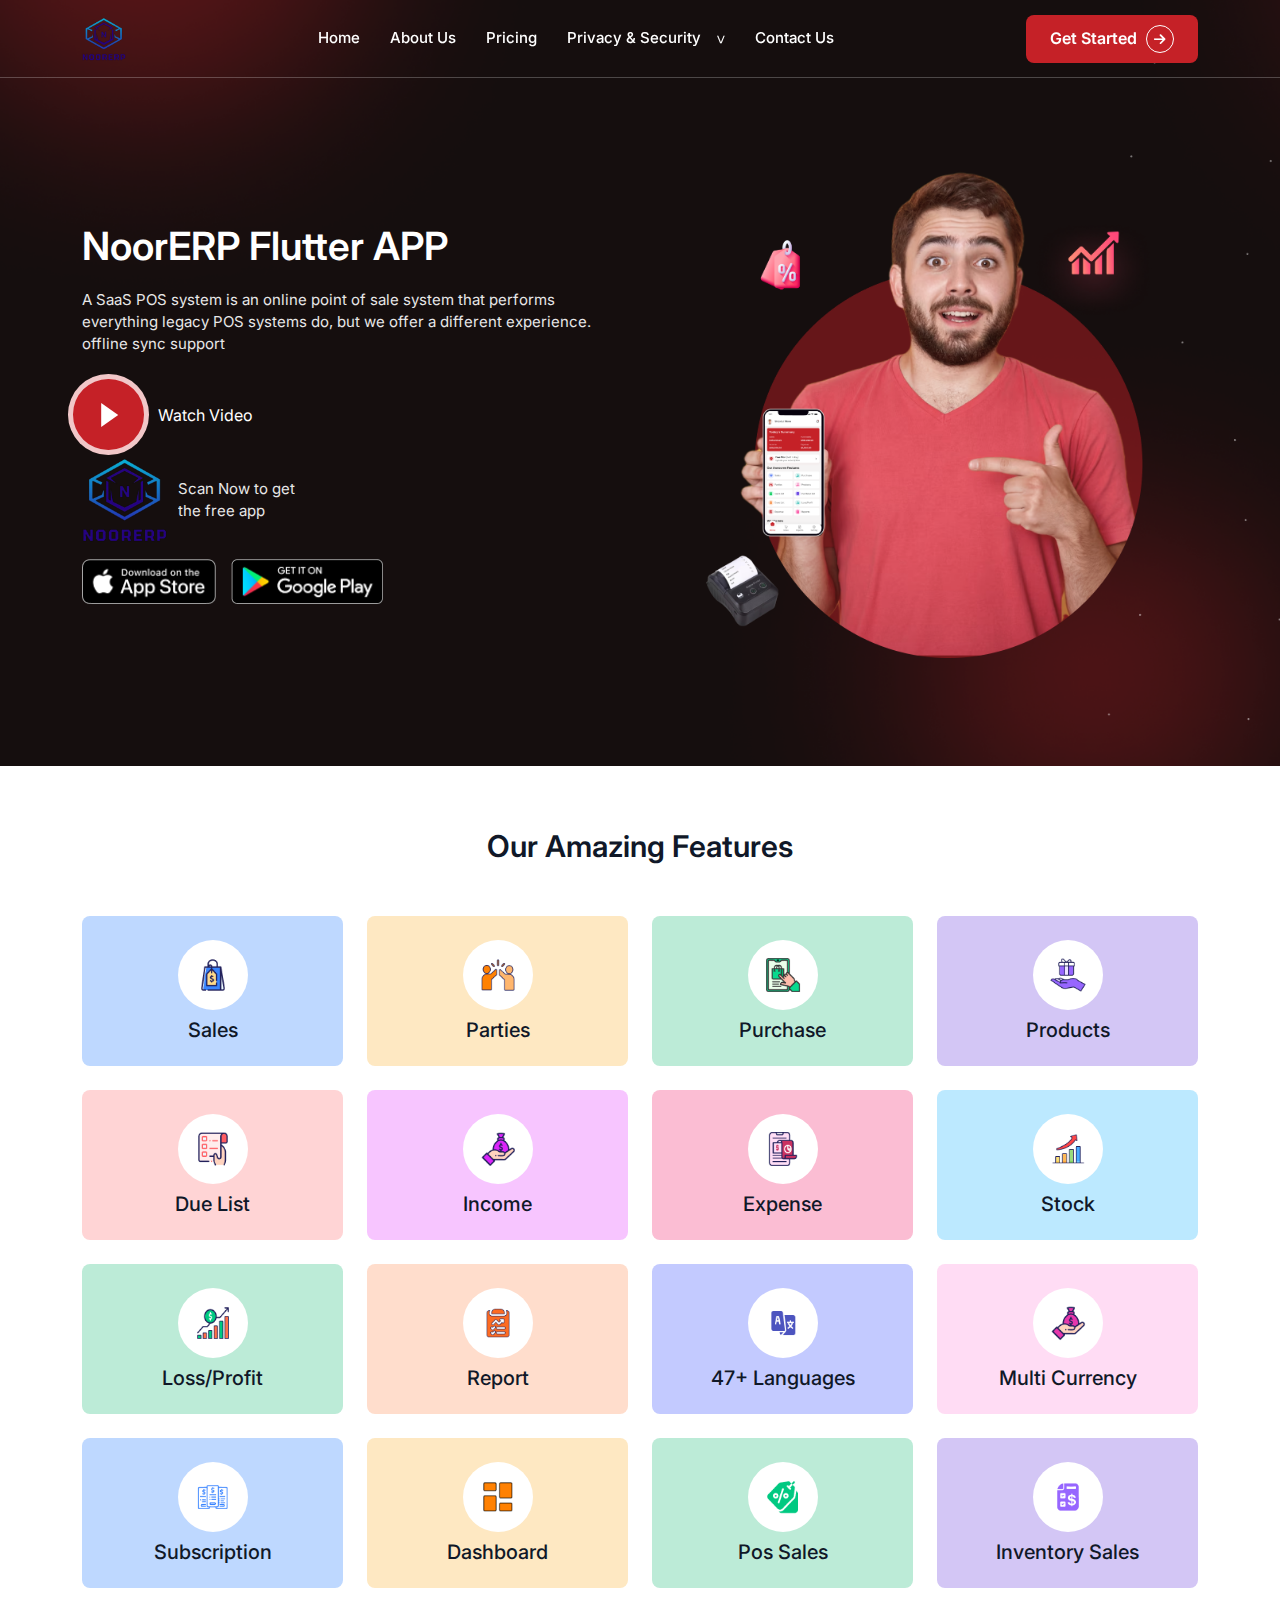
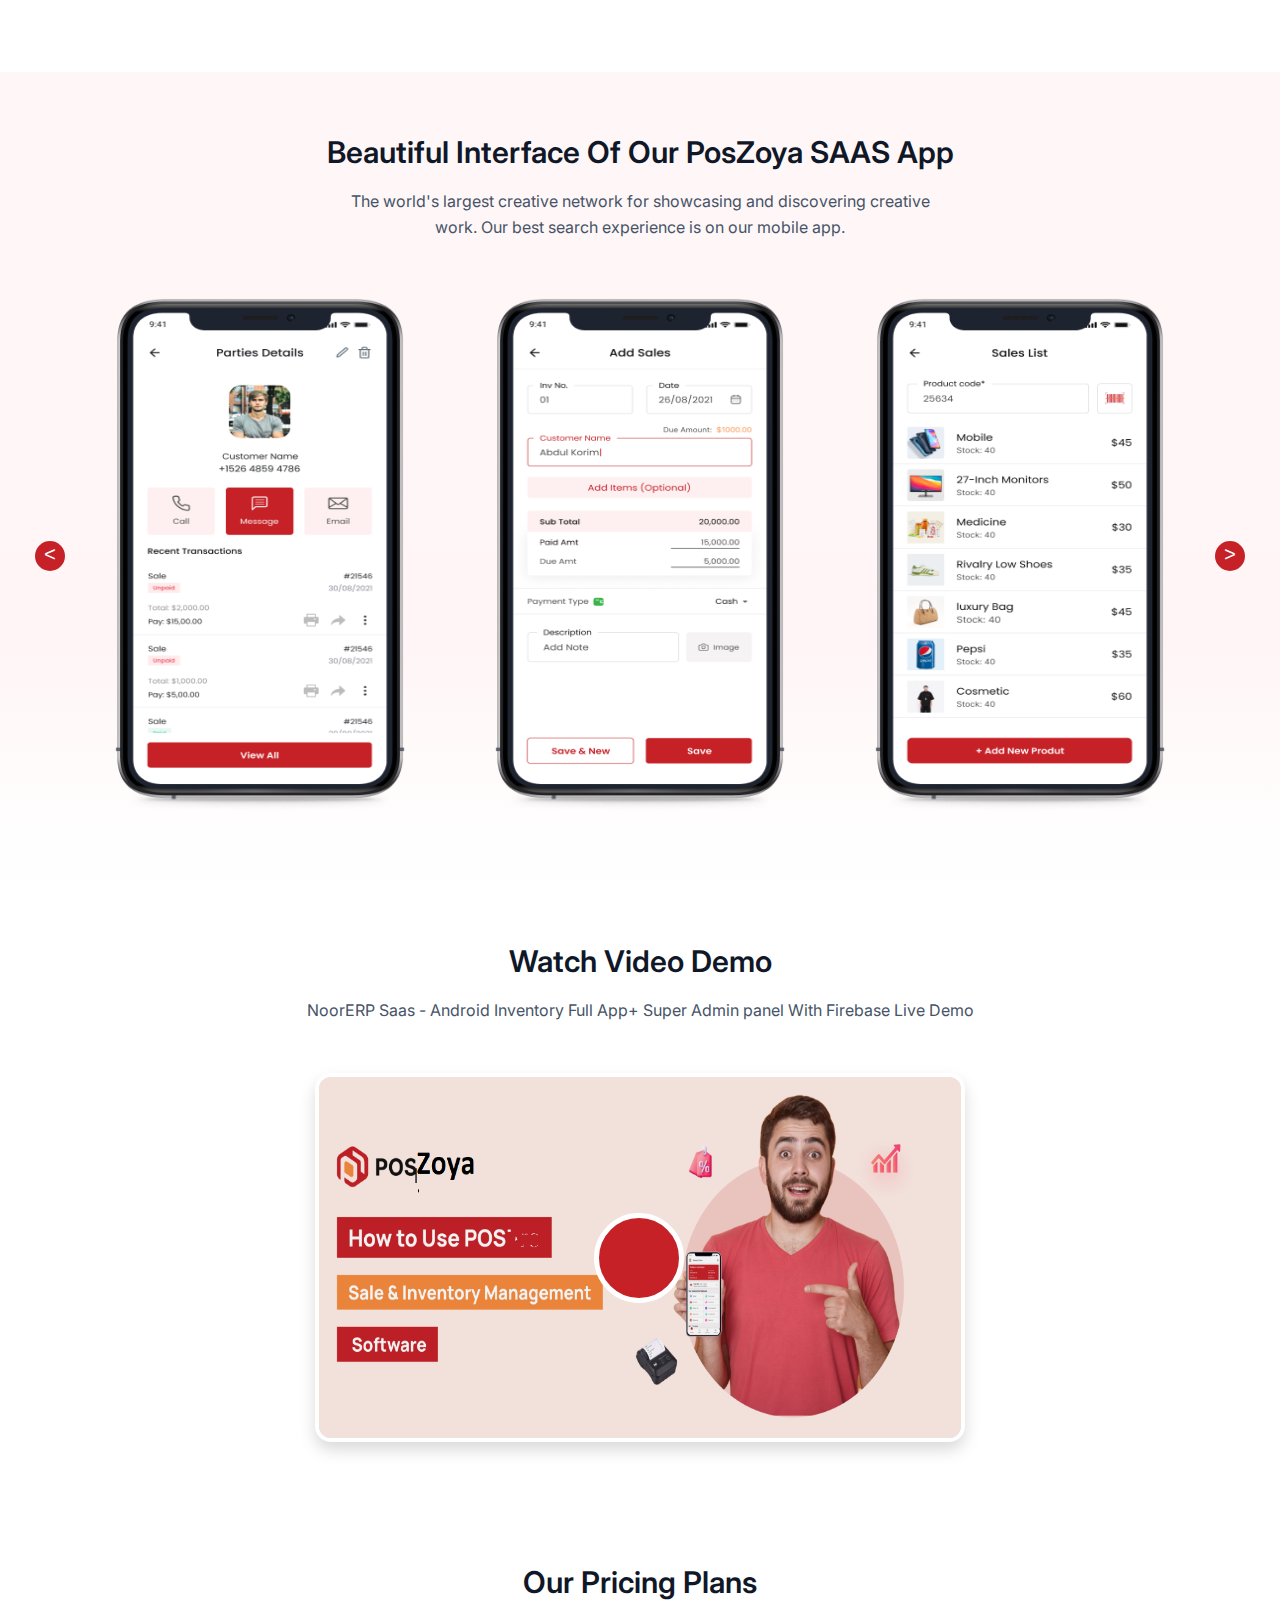
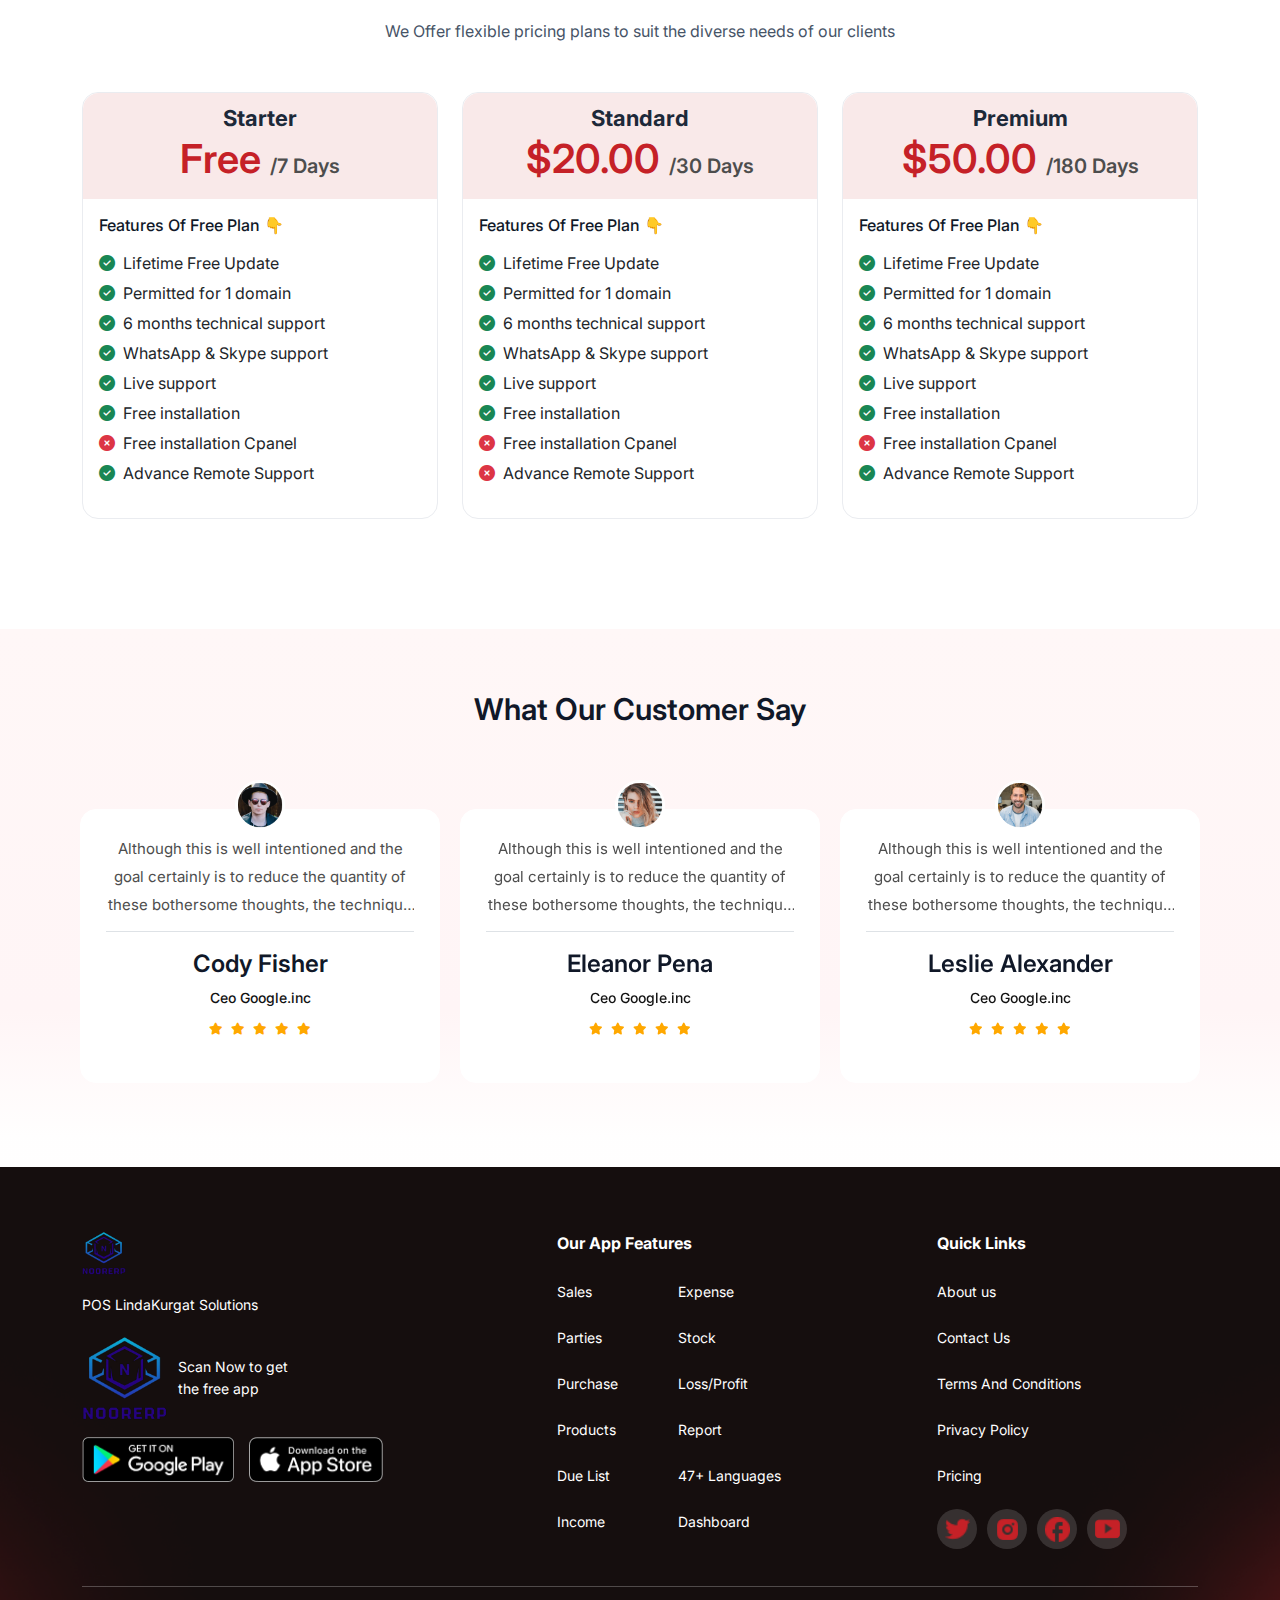
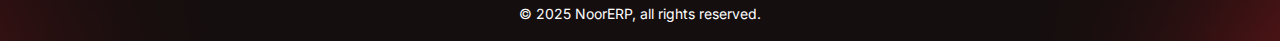
<file: index.html>
<!DOCTYPE html>
<html lang="en" dir="auto">

<!-- Mirrored from atechpos.atechmedia.live/ by HTTrack Website Copier/3.x [XR&CO'2014], Fri, 14 Mar 2025 08:09:52 GMT -->
<!-- Added by HTTrack -->
<meta http-equiv="content-type" content="text/html;charset=UTF-8" /><!-- /Added by HTTrack -->

<head>
    <meta charset="UTF-8" />
    <meta http-equiv="X-UA-Compatible" content="IE=edge" />
    <meta name="viewport" content="width=device-width, initial-scale=1.0" />
    <title>
        noor-erp
        |
        Noor ERP
    </title>
    <link rel="shortcut icon" type="image/x-icon" href="assets/images/logo/favicon.png">
    <link rel="stylesheet" href="assets/web/css/bootstrap.min.css" />
    <link rel="stylesheet" href="assets/web/css/swiper-bundle.min.css" />
    <link rel="stylesheet" href="assets/web/fonts/fontawesome/css/all.min.css" />
    <!-- Slick Slider -->
    <link rel="stylesheet" href="assets/web/css/slick.css" />

    <link rel="stylesheet" href="assets/plugins/jquery-confirm/jquery-confirm.min.css">
    <link rel="stylesheet" href="assets/web/css/slick-theme.css" />
    <!-- Custom Css -->
    <link rel="stylesheet" href="assets/web/css/styles.css" />
    <link rel="stylesheet" href="assets/web/css/responsive.css" />

    <!-- Toaster -->
    <link rel="stylesheet" href="assets/css/toastr.min.css">


</head>

<body>
    <header class="header-section home-header">
        <nav class="navbar navbar-expand-lg p-0">
            <div class="container">
                <a href="index.html" class="header-logo"><img src="/assets/images/logo/logo.png"
                        alt="header-logo" /></a>
                <button class="navbar-toggler" type="button" data-bs-toggle="offcanvas" data-bs-target="#staticBackdrop"
                    aria-controls="staticBackdrop">
                    <i class="fa fa-bars" aria-hidden="true"></i>
                </button>
                <!-- Mobile Menu -->
                <div class="offcanvas offcanvas-start mobile-menu" data-bs-backdrop="static" tabindex="-1"
                    id="staticBackdrop" aria-labelledby="staticBackdropLabel">
                    <div class="offcanvas-header home-offcanvas-header">
                        <a href="index.html" class="header-logo"><img src="uploads/24/12/1733915985-172.png"
                                alt="header-logo" /></a>
                        <button type="button" class="btn-close" data-bs-dismiss="offcanvas" aria-label="Close">
                            <i class="fa-solid fa-xmark"></i>
                        </button>
                    </div>
                    <div class="offcanvas-body">
                        <div class="accordion accordion-flush mb-30" id="sidebarMenuAccordion">
                            <div class="accordion-item">
                                <a href="index.html" class="accordion-button without-sub-menu" type="button">Home</a>
                            </div>
                            <div class="accordion-item">
                                <a href="about-us.html" class="accordion-button without-sub-menu" type="button">About
                                    Us</a>
                            </div>
                            <div class="accordion-item">
                                <a href="plans.html" class="accordion-button without-sub-menu" type="button">Pricing</a>
                            </div>
                            <div class="accordion-item">
                                <a href="javascript:void(0);" class="accordion-button collapsed" type="button"
                                    data-bs-toggle="collapse" data-bs-target="#support-menu" aria-expanded="false"
                                    aria-controls="support-menu">Privacy & Security</a>
                                <div id="support-menu" class="accordion-collapse collapse"
                                    data-bs-parent="#sidebarMenuAccordion">
                                    <ul class="accordion-body p-0">
                                        <li>
                                            <a href="terms-conditions.html"> Terms &amp; Conditions </a>
                                            <p class="mb-0 arrow">></p>
                                        </li>
                                        <li>
                                            <a href="privacy-policy.html"> Privacy Policy </a>
                                            <p class="mb-0 arrow">></p>
                                        </li>
                                    </ul>
                                </div>
                            </div>
                            <div class="accordion-item">
                                <a href="contact-us.html" class="accordion-button without-sub-menu"
                                    type="button">Contact Us</a>
                            </div>
                        </div>

                        <a href="http://pos.lindakurgat.com/register" class="get-app-btn">
                            Get Started

                        </a>
                    </div>
                </div>
                <!-- Desktop Menu -->
                <div class="collapse navbar-collapse">
                    <ul class="navbar-nav mx-auto mb-2 mb-lg-0">
                        <li class="nav-item">
                            <a href="index.html" class="nav-link active" aria-current="page">Home</a>
                        </li>

                        <li class="nav-item">
                            <a class="nav-link" aria-current="page" href="about-us.html">About Us</a>
                        </li>

                        <li class="nav-item">
                            <a class="nav-link" aria-current="page" href="plans.html">Pricing</a>
                        </li>

                        <li class="nav-item menu-dropdown">
                            <a class="nav-link" aria-current="page" href="javascript:void(0);">Privacy & Security <span
                                    class="arrow">></span></a>
                            <ul class="dropdown-content">
                                <li>
                                    <a class="dropdown-item" href="terms-conditions.html">Terms &amp; Conditions
                                        <span>></span></a>
                                </li>
                                <li>
                                    <a class="dropdown-item" href="privacy-policy.html">Privacy Policy<span>></span></a>
                                </li>
                            </ul>
                        </li>
                        <li class="nav-item">
                            <a class="nav-link" aria-current="page" href="contact-us.html">Contact Us</a>
                        </li>
                    </ul>
                    <a href="http://pos.lindakurgat.com/register" class="get-app-btn">
                        Get Started
                        <i class="fa-solid fa-arrow-right"></i>
                    </a>
                </div>
            </div>
        </nav>
    </header>

    <section class="home-banner-section">
        <div class="container">
            <div class="row align-items-center pb-5 py-lg-5">
                <div class="col-lg-6 order-2 order-lg-1 mt-5 mt-lg-0">
                    <div class="banner-content">
                        <h1>
                            NoorERP Flutter APP
                            <span
                                data-typer-targets='{"targets": [
                                                                    "Super Shop",                                                                    "Computer shop",                                                                    "Mobile shop",                                                                    "Clothing shop",                                                                    "Watch shop",                                                                    "Grocery shop",                                                                    "Furniture shop",                                                                    "General shop",                                                                    "Coffee shop"                                                            ]}'>
                            </span>

                        </h1>
                        <p>
                            A SaaS POS system is an online point of sale system that performs everything legacy POS
                            systems do, but we offer a different experience. offline sync support
                        </p>
                        <div class="demo-btn-group mb-3">
                            <!-- <a href="plans.html" class="custom-btn custom-primary-btn">
                                Buy Now<i class="fas fa-arrow-right ms-1"></i>
                            </a> -->

                            <a href="#" class="mt-1 video-button d-flex align-items-center gap-2" data-bs-toggle="modal"
                                data-bs-target="#watch-video-modal">
                                <span class="play-button"></span>
                                <span class="text-white ms-3">Watch Video</span>
                            </a>

                        </div>

                        <div class="banner-scan">
                            <img src="assets/images/logo/logo.png" alt="" />
                            <p>
                                Scan Now to get the free app
                            </p>
                        </div>

                        <div class="play-store mt-3">
                            <a href="#" target="_blank">
                                <img src="uploads/24/04/1713259272-751.png" alt="image" />
                            </a>
                            <a href="#" target="_blank">
                                <img src="uploads/24/04/1713259272-777.png" alt="image" />
                            </a>
                        </div>


                    </div>
                </div>
                <div class="col-lg-6 order-1 order-lg-2">
                    <div class="banner-img text-center">
                        <img src="uploads/24/06/1717394886-791.png" alt="banner-img" class=" move-image" />
                    </div>
                </div>
            </div>
        </div>
    </section>

    <div class="modal modal-custom-design" id="watch-video-modal" data-bs-backdrop="static" data-bs-keyboard="false"
        tabindex="-1" aria-labelledby="staticBackdropLabel" aria-hidden="true">
        <div class="modal-dialog modal-lg modal-dialog-centered">
            <div class="modal-content">
                <div class="modal-header border-0 pb-0">
                    <button type="button" class="btn-close" data-bs-dismiss="modal" aria-label="Close"></button>
                </div>
                <div class="modal-body">
                    <iframe width="100%" height="400px" src="https://www.youtube.com/" title="YouTube video player"
                        frameborder="0"
                        allow="accelerometer; autoplay; clipboard-write; encrypted-media; gyroscope; picture-in-picture; web-share"
                        referrerpolicy="strict-origin-when-cross-origin" allowfullscreen></iframe>
                </div>
            </div>
        </div>
    </div>



    <section class="service-section">
        <div class="container">
            <div class="section-title text-center">
                <h2>Our Amazing Features</h2>
            </div>
            <div class="row">
                <div class="col-6 col-md-4 col-lg-3 mb-4">
                    <div class="text-center service-card" style="background: #BED8FF">
                        <div class="image">
                            <img src="uploads/24/04/1713262168-328.png" alt="image" />
                        </div>
                        <div class="service-content">
                            <h6>Sales</h6>
                        </div>
                    </div>
                </div>
                <div class="col-6 col-md-4 col-lg-3 mb-4">
                    <div class="text-center service-card" style="background: #FEE8C2">
                        <div class="image">
                            <img src="uploads/24/04/1713262078-927.png" alt="image" />
                        </div>
                        <div class="service-content">
                            <h6>Parties</h6>
                        </div>
                    </div>
                </div>
                <div class="col-6 col-md-4 col-lg-3 mb-4">
                    <div class="text-center service-card" style="background: #BCEBD7">
                        <div class="image">
                            <img src="uploads/24/04/1713262034-101.png" alt="image" />
                        </div>
                        <div class="service-content">
                            <h6>Purchase</h6>
                        </div>
                    </div>
                </div>
                <div class="col-6 col-md-4 col-lg-3 mb-4">
                    <div class="text-center service-card" style="background: #D3C6F5">
                        <div class="image">
                            <img src="uploads/24/04/1713261996-808.png" alt="image" />
                        </div>
                        <div class="service-content">
                            <h6>Products</h6>
                        </div>
                    </div>
                </div>
                <div class="col-6 col-md-4 col-lg-3 mb-4">
                    <div class="text-center service-card" style="background: #FFD4D5">
                        <div class="image">
                            <img src="uploads/24/04/1713261960-909.png" alt="image" />
                        </div>
                        <div class="service-content">
                            <h6>Due List</h6>
                        </div>
                    </div>
                </div>
                <div class="col-6 col-md-4 col-lg-3 mb-4">
                    <div class="text-center service-card" style="background: #F7C5FF">
                        <div class="image">
                            <img src="uploads/24/04/1713261919-222.png" alt="image" />
                        </div>
                        <div class="service-content">
                            <h6>Income</h6>
                        </div>
                    </div>
                </div>
                <div class="col-6 col-md-4 col-lg-3 mb-4">
                    <div class="text-center service-card" style="background: #FBBDD3">
                        <div class="image">
                            <img src="uploads/24/04/1713261880-146.png" alt="image" />
                        </div>
                        <div class="service-content">
                            <h6>Expense</h6>
                        </div>
                    </div>
                </div>
                <div class="col-6 col-md-4 col-lg-3 mb-4">
                    <div class="text-center service-card" style="background: #BCE9FF">
                        <div class="image">
                            <img src="uploads/24/04/1713261842-604.png" alt="image" />
                        </div>
                        <div class="service-content">
                            <h6>Stock</h6>
                        </div>
                    </div>
                </div>
                <div class="col-6 col-md-4 col-lg-3 mb-4">
                    <div class="text-center service-card" style="background: #BCEBD7">
                        <div class="image">
                            <img src="uploads/24/04/1713261799-681.png" alt="image" />
                        </div>
                        <div class="service-content">
                            <h6>Loss/Profit</h6>
                        </div>
                    </div>
                </div>
                <div class="col-6 col-md-4 col-lg-3 mb-4">
                    <div class="text-center service-card" style="background: #FFDDCC">
                        <div class="image">
                            <img src="uploads/24/04/1713261757-428.png" alt="image" />
                        </div>
                        <div class="service-content">
                            <h6>Report</h6>
                        </div>
                    </div>
                </div>
                <div class="col-6 col-md-4 col-lg-3 mb-4">
                    <div class="text-center service-card" style="background: #C3CAFF">
                        <div class="image">
                            <img src="uploads/24/04/1713261718-4.png" alt="image" />
                        </div>
                        <div class="service-content">
                            <h6>47+ Languages</h6>
                        </div>
                    </div>
                </div>
                <div class="col-6 col-md-4 col-lg-3 mb-4">
                    <div class="text-center service-card" style="background: #FFDCF4">
                        <div class="image">
                            <img src="uploads/24/04/1713261675-63.png" alt="image" />
                        </div>
                        <div class="service-content">
                            <h6>Multi Currency</h6>
                        </div>
                    </div>
                </div>
                <div class="col-6 col-md-4 col-lg-3 mb-4">
                    <div class="text-center service-card" style="background: #BED8FF">
                        <div class="image">
                            <img src="uploads/24/04/1713261611-324.png" alt="image" />
                        </div>
                        <div class="service-content">
                            <h6>Subscription</h6>
                        </div>
                    </div>
                </div>
                <div class="col-6 col-md-4 col-lg-3 mb-4">
                    <div class="text-center service-card" style="background: #FEE8C2">
                        <div class="image">
                            <img src="uploads/24/04/1713261520-929.png" alt="image" />
                        </div>
                        <div class="service-content">
                            <h6>Dashboard</h6>
                        </div>
                    </div>
                </div>
                <div class="col-6 col-md-4 col-lg-3 mb-4">
                    <div class="text-center service-card" style="background: #BCEBD7">
                        <div class="image">
                            <img src="uploads/24/04/1713261480-659.png" alt="image" />
                        </div>
                        <div class="service-content">
                            <h6>Pos Sales</h6>
                        </div>
                    </div>
                </div>
                <div class="col-6 col-md-4 col-lg-3 mb-4">
                    <div class="text-center service-card" style="background: #D3C6F5">
                        <div class="image">
                            <img src="uploads/24/04/1713261432-447.png" alt="image" />
                        </div>
                        <div class="service-content">
                            <h6>Inventory Sales</h6>
                        </div>
                    </div>
                </div>
            </div>
        </div>
    </section>



    <section class="slick-slider-section bg-pos">
        <div class="container">
            <div class="section-title text-center">
                <h2>Beautiful Interface Of Our PosZoya SAAS App</h2>
                <p class="max-w-600 mx-auto section-description">
                    The world&#039;s largest creative network for showcasing and discovering creative work. Our best
                    search experience is on our mobile app.
                </p>
            </div>
            <div class="row app-slide">
                <div class="image d-flex align-items-center justify-content-center p-2">
                    <img src="uploads/24/06/1717396745-346.png" alt="phone" />
                </div>
                <div class="image d-flex align-items-center justify-content-center p-2">
                    <img src="uploads/24/06/1717396734-535.png" alt="phone" />
                </div>
                <div class="image d-flex align-items-center justify-content-center p-2">
                    <img src="uploads/24/06/1717396725-163.png" alt="phone" />
                </div>
                <div class="image d-flex align-items-center justify-content-center p-2">
                    <img src="uploads/24/06/1717396714-782.png" alt="phone" />
                </div>
                <div class="image d-flex align-items-center justify-content-center p-2">
                    <img src="uploads/24/06/1717395131-322.png" alt="phone" />
                </div>
                <div class="image d-flex align-items-center justify-content-center p-2">
                    <img src="uploads/24/06/1717395110-964.png" alt="phone" />
                </div>
                <div class="image d-flex align-items-center justify-content-center p-2">
                    <img src="uploads/24/06/1717395096-735.png" alt="phone" />
                </div>
            </div>
        </div>
    </section>


    <section class="watch-demo-section watch-demo-two bg-FFFFFF">
        <div class="container">
            <div class="section-title text-center">
                <h2>Watch Video Demo</h2>
                <p class="section-description">
                    NoorERP Saas - Android Inventory Full App+ Super Admin panel With Firebase Live Demo
                </p>
            </div>
            <div class="video-wrapper shadow">
                <img src="uploads/24/12/1734407918-861.png" alt="watch" />
                <a class="play-btn" data-bs-toggle="modal" data-bs-target="#play-video-modal"><i class="fa fa-play"
                        aria-hidden="true"></i></a>
            </div>
        </div>
    </section>

    <div class="modal modal-custom-design" id="play-video-modal" data-bs-backdrop="static" data-bs-keyboard="false"
        tabindex="-1" aria-labelledby="staticBackdropLabel" aria-hidden="true">
        <div class="modal-dialog modal-lg modal-dialog-centered">
            <div class="modal-content">
                <div class="modal-header border-0 pb-0">
                    <button type="button" class="btn-close" data-bs-dismiss="modal" aria-label="Close"></button>
                </div>
                <div class="modal-body">
                    <iframe width="100%" height="400px" src="https://www.youtube.com/" title="YouTube video player"
                        frameborder="0"
                        allow="accelerometer; autoplay; clipboard-write; encrypted-media; gyroscope; picture-in-picture; web-share"
                        referrerpolicy="strict-origin-when-cross-origin" allowfullscreen></iframe>
                </div>
            </div>
        </div>
    </div>


    <section class="pricing-plan-section plans-list">
        <div class="container">
            <div class="section-title text-center">
                <h2>Our Pricing Plans</h2>
                <p class="section-description">
                    We Offer flexible pricing plans to suit the diverse needs of our clients
                </p>
                <div class="d-flex align-items-center justify-content-center gap-4">
                    <div class="w-100 d-flex flex-column align-items-center">

                        <div class="tab-content w-100">
                            <div class="tab-pane fade show active" id="nav-monthly" role="tabpanel"
                                aria-labelledby="nav-monthly-tab">
                                <div class="row">
                                    <div class="col-12 col-md-6 col-lg-4 mt-3">
                                        <div class="card">
                                            <div class="card-header py-3 border-0 font-size-update">
                                                <p>Starter</p>
                                                <h4>
                                                    Free
                                                    <span class="price-span">/7 Days</span></small>
                                                </h4>

                                            </div>
                                            <div class="card-body text-start">
                                                <p>Features Of Free Plan 👇</p>

                                                <ul>
                                                    <li>
                                                        <i class="fas fa-check-circle text-success me-1"></i>
                                                        Lifetime Free Update
                                                    </li>
                                                    <li>
                                                        <i class="fas fa-check-circle text-success me-1"></i>
                                                        Permitted for 1 domain
                                                    </li>
                                                    <li>
                                                        <i class="fas fa-check-circle text-success me-1"></i>
                                                        6 months technical support
                                                    </li>
                                                    <li>
                                                        <i class="fas fa-check-circle text-success me-1"></i>
                                                        WhatsApp &amp; Skype support
                                                    </li>
                                                    <li>
                                                        <i class="fas fa-check-circle text-success me-1"></i>
                                                        Live support
                                                    </li>
                                                    <li>
                                                        <i class="fas fa-check-circle text-success me-1"></i>
                                                        Free installation
                                                    </li>
                                                    <li>
                                                        <i class="fas fa-times-circle text-danger me-1"></i>
                                                        Free installation Cpanel
                                                    </li>
                                                    <li>
                                                        <i class="fas fa-check-circle text-success me-1"></i>
                                                        Advance Remote Support
                                                    </li>
                                                </ul>
                                            </div>
                                        </div>
                                    </div>
                                    <div class="col-12 col-md-6 col-lg-4 mt-3">
                                        <div class="card">
                                            <div class="card-header py-3 border-0 font-size-update">
                                                <p>Standard</p>
                                                <h4>
                                                    $20.00
                                                    <span class="price-span">/30 Days</span></small>
                                                </h4>

                                            </div>
                                            <div class="card-body text-start">
                                                <p>Features Of Free Plan 👇</p>

                                                <ul>
                                                    <li>
                                                        <i class="fas fa-check-circle text-success me-1"></i>
                                                        Lifetime Free Update
                                                    </li>
                                                    <li>
                                                        <i class="fas fa-check-circle text-success me-1"></i>
                                                        Permitted for 1 domain
                                                    </li>
                                                    <li>
                                                        <i class="fas fa-check-circle text-success me-1"></i>
                                                        6 months technical support
                                                    </li>
                                                    <li>
                                                        <i class="fas fa-check-circle text-success me-1"></i>
                                                        WhatsApp &amp; Skype support
                                                    </li>
                                                    <li>
                                                        <i class="fas fa-check-circle text-success me-1"></i>
                                                        Live support
                                                    </li>
                                                    <li>
                                                        <i class="fas fa-check-circle text-success me-1"></i>
                                                        Free installation
                                                    </li>
                                                    <li>
                                                        <i class="fas fa-times-circle text-danger me-1"></i>
                                                        Free installation Cpanel
                                                    </li>
                                                    <li>
                                                        <i class="fas fa-times-circle text-danger me-1"></i>
                                                        Advance Remote Support
                                                    </li>
                                                </ul>
                                            </div>
                                        </div>
                                    </div>
                                    <div class="col-12 col-md-6 col-lg-4 mt-3">
                                        <div class="card">
                                            <div class="card-header py-3 border-0 font-size-update">
                                                <p>Premium</p>
                                                <h4>
                                                    $50.00
                                                    <span class="price-span">/180 Days</span></small>
                                                </h4>

                                            </div>
                                            <div class="card-body text-start">
                                                <p>Features Of Free Plan 👇</p>

                                                <ul>
                                                    <li>
                                                        <i class="fas fa-check-circle text-success me-1"></i>
                                                        Lifetime Free Update
                                                    </li>
                                                    <li>
                                                        <i class="fas fa-check-circle text-success me-1"></i>
                                                        Permitted for 1 domain
                                                    </li>
                                                    <li>
                                                        <i class="fas fa-check-circle text-success me-1"></i>
                                                        6 months technical support
                                                    </li>
                                                    <li>
                                                        <i class="fas fa-check-circle text-success me-1"></i>
                                                        WhatsApp &amp; Skype support
                                                    </li>
                                                    <li>
                                                        <i class="fas fa-check-circle text-success me-1"></i>
                                                        Live support
                                                    </li>
                                                    <li>
                                                        <i class="fas fa-check-circle text-success me-1"></i>
                                                        Free installation
                                                    </li>
                                                    <li>
                                                        <i class="fas fa-times-circle text-danger me-1"></i>
                                                        Free installation Cpanel
                                                    </li>
                                                    <li>
                                                        <i class="fas fa-check-circle text-success me-1"></i>
                                                        Advance Remote Support
                                                    </li>
                                                </ul>
                                            </div>
                                        </div>
                                    </div>
                                </div>
                            </div>
                        </div>

                    </div>
                </div>
            </div>
        </div>
    </section>
    <input type="hidden" value="https://atechpos.atechmedia.live/get-business-categories" id="get-business-categories">



    <section class="customer-section bg-pos">
        <div class="container mb-4">
            <div class="section-title text-center">
                <h2>What Our Customer Say</h2>
            </div>

            <div class="customer-slider-section">
                <div class="row">
                    <div>
                        <div class="customer-card">
                            <img src="uploads/24/04/1713260669-111.png" alt="" />
                            <p>Although this is well intentioned and the goal certainly is to reduce the quantity of
                                these bothersome thoughts, the technique is</p>
                            <div class="w-100 pt-3 d-flex align-items-center flex-column border-top">
                                <h5 class="m-0">Cody Fisher</h5>
                                <small>Ceo Google.inc</small>
                                <ul class="d-flex align-items-center justify-content-center gap-2">
                                    <li><i class="fa fa-star" aria-hidden="true"></i></li>
                                    <li><i class="fa fa-star" aria-hidden="true"></i></li>
                                    <li><i class="fa fa-star" aria-hidden="true"></i></li>
                                    <li><i class="fa fa-star" aria-hidden="true"></i></li>
                                    <li><i class="fa fa-star" aria-hidden="true"></i></li>
                                </ul>
                            </div>
                        </div>
                    </div>
                    <div>
                        <div class="customer-card">
                            <img src="uploads/24/04/1713260604-397.png" alt="" />
                            <p>Although this is well intentioned and the goal certainly is to reduce the quantity of
                                these bothersome thoughts, the technique is</p>
                            <div class="w-100 pt-3 d-flex align-items-center flex-column border-top">
                                <h5 class="m-0">Eleanor Pena</h5>
                                <small>Ceo Google.inc</small>
                                <ul class="d-flex align-items-center justify-content-center gap-2">
                                    <li><i class="fa fa-star" aria-hidden="true"></i></li>
                                    <li><i class="fa fa-star" aria-hidden="true"></i></li>
                                    <li><i class="fa fa-star" aria-hidden="true"></i></li>
                                    <li><i class="fa fa-star" aria-hidden="true"></i></li>
                                    <li><i class="fa fa-star" aria-hidden="true"></i></li>
                                </ul>
                            </div>
                        </div>
                    </div>
                    <div>
                        <div class="customer-card">
                            <img src="uploads/24/04/1713260567-541.png" alt="" />
                            <p>Although this is well intentioned and the goal certainly is to reduce the quantity of
                                these bothersome thoughts, the technique is</p>
                            <div class="w-100 pt-3 d-flex align-items-center flex-column border-top">
                                <h5 class="m-0">Leslie Alexander</h5>
                                <small>Ceo Google.inc</small>
                                <ul class="d-flex align-items-center justify-content-center gap-2">
                                    <li><i class="fa fa-star" aria-hidden="true"></i></li>
                                    <li><i class="fa fa-star" aria-hidden="true"></i></li>
                                    <li><i class="fa fa-star" aria-hidden="true"></i></li>
                                    <li><i class="fa fa-star" aria-hidden="true"></i></li>
                                    <li><i class="fa fa-star" aria-hidden="true"></i></li>
                                </ul>
                            </div>
                        </div>
                    </div>
                </div>
            </div>
        </div>
    </section>



    <!--<section class="blogs-section ">
        <div class="container">
            <div class="section-title d-flex align-items-center justify-content-between flex-wrap">
                <h2>Our Latest Blog Posts</h2>
                <a href="blogs.html" class="custom-btn custom-outline-btn bg-white">
                    View All<i class="fas fa-arrow-right ms-1"></i>
                </a>
            </div>
        </div>
        <section class="blog-section p-0">
            <div class="container">
                <div class="row">
                    <div class="col-xl-8">
                        <div class="row">
                            <div class="col-lg-6 pb-4">
                                <div class="blog-shadow rounded-16">
                                    <div class="text-center blog-image mb-3">
                                        <img src="uploads/24/06/1717396156-451.png" alt="product-image"
                                            class="w-100 h-100 object-fit-cover rounded-8" />
                                    </div>
                                    <div class="p-3 pt-0">
                                        <div class="d-flex align-items-center mb-2">
                                            <img src="assets/web/images/icons/clock.svg" alt="" />
                                            <p class="ms-1 mb-0">03 Jun, 2024</p>
                                        </div>
                                        <h6 class="h6-line-clamp">What is a Custom Point of Sale System? Pros &amp; Cons
                                        </h6>
                                        <p> Blessing welcomed ladyship she met humo ured sir breeding her. Six curiosity
                                            day assurance bed necessary </p>
                                        <a href="blogs/what-is-a-custom-point-of-sale-system-pros-cons.html"
                                            class="custom-clr-primary">Read More<span
                                                class="font-monospace">></span></a>
                                    </div>
                                </div>
                            </div>
                            <div class="col-lg-6 pb-4">
                                <div class="blog-shadow rounded-16">
                                    <div class="text-center blog-image mb-3">
                                        <img src="uploads/24/06/1717396180-13.png" alt="product-image"
                                            class="w-100 h-100 object-fit-cover rounded-8" />
                                    </div>
                                    <div class="p-3 pt-0">
                                        <div class="d-flex align-items-center mb-2">
                                            <img src="assets/web/images/icons/clock.svg" alt="" />
                                            <p class="ms-1 mb-0">03 Jun, 2024</p>
                                        </div>
                                        <h6 class="h6-line-clamp">What is the Store of the Future? 8 Trends to Watch Out
                                            For</h6>
                                        <p> Blessing welcomed ladyship she met humo ured sir breeding her. Six curiosity
                                            day assurance bed necessary </p>
                                        <a href="blogs/what-is-the-store-of-the-future-8-trends-to-watch-out-for.html"
                                            class="custom-clr-primary">Read More<span
                                                class="font-monospace">></span></a>
                                    </div>
                                </div>
                            </div>
                        </div>
                    </div>
                    <div class="col-xl-4">
                        <div class="blog-shadow rounded-16 mb-4">
                            <div class="d-flex align-items-center">
                                <img src="uploads/24/06/1717396274-353.png"
                                    class="object-fit-cover rounded-1  home-blog-small-image" alt="..." />
                                <div class="mx-3">
                                    <div class="d-flex align-items-center">
                                        <img src="assets/web/images/icons/clock.svg" alt="" />
                                        <p class="ms-1 mb-0">03 Jun, 2024</p>
                                    </div>
                                    <p class="p-2nd-line-clamp mb-1">
                                        <strong>What is the Store of the Future? 12 Trends to Watch Out For</strong>
                                    </p>
                                    <a href="blogs/what-is-the-store-of-the-future-12-trends-to-watch-out-for.html"
                                        class="custom-clr-primary">Read More<span class="font-monospace">></span></a>
                                </div>
                            </div>
                        </div>
                        <div class="blog-shadow rounded-16 mb-4">
                            <div class="d-flex align-items-center">
                                <img src="uploads/24/06/1717396254-420.png"
                                    class="object-fit-cover rounded-1  home-blog-small-image" alt="..." />
                                <div class="mx-3">
                                    <div class="d-flex align-items-center">
                                        <img src="assets/web/images/icons/clock.svg" alt="" />
                                        <p class="ms-1 mb-0">03 Jun, 2024</p>
                                    </div>
                                    <p class="p-2nd-line-clamp mb-1">
                                        <strong>What Are the 10 Risks of Inventory Transfer?</strong>
                                    </p>
                                    <a href="blogs/what-are-the-10-risks-of-inventory-transfer.html"
                                        class="custom-clr-primary">Read More<span class="font-monospace">></span></a>
                                </div>
                            </div>
                        </div>
                        <div class="blog-shadow rounded-16 mb-4">
                            <div class="d-flex align-items-center">
                                <img src="uploads/24/06/1717396233-816.png"
                                    class="object-fit-cover rounded-1  home-blog-small-image" alt="..." />
                                <div class="mx-3">
                                    <div class="d-flex align-items-center">
                                        <img src="assets/web/images/icons/clock.svg" alt="" />
                                        <p class="ms-1 mb-0">03 Jun, 2024</p>
                                    </div>
                                    <p class="p-2nd-line-clamp mb-1">
                                        <strong>Good Customer Service in Retail: 9 Characteristics</strong>
                                    </p>
                                    <a href="blogs/good-customer-service-in-retail-9-characteristics.html"
                                        class="custom-clr-primary">Read More<span class="font-monospace">></span></a>
                                </div>
                            </div>
                        </div>
                    </div>
                </div>
            </div>
        </section>
    </section> -->


    <footer class="footer-section py-3">
        <div class="container">
            <div class="row mt-5">
                <div class="col-md-6 col-lg-5">
                    <a href="index.html">
                        <img src="/assets/images/logo/logo.png" alt="footer-logo" class="footer-logo" />
                    </a>
                    <p class="mt-3 footer-details">
                        POS LindaKurgat Solutions
                    </p>

                    <div class="banner-scan">
                        <img src="/assets/images/logo/logo.png" alt="" class="w-20" />
                        <p>
                            Scan Now to get the free app
                        </p>
                    </div>

                    <div class="footer-play-store mt-3 mb-3">
                        <a href="#" target="_blank">
                            <img src="uploads/24/04/1713259272-777.png" alt="Google Play App" />
                        </a>

                        <a href="#" target="_blank">
                            <img src="uploads/24/04/1713259272-751.png" alt="Apple App Store" />
                        </a>
                    </div>

                </div>
                <div class="col-md-6 col-lg-4">
                    <h6 class="mb-4 mt-4 mt-md-0 text-white">Our App Features</h6>
                    <ul class="d-flex gap-60">
                        <div class="first-list d-flex flex-column gap-3">
                            <li>
                                <a href="#" target="_blank">Sales</a>
                            </li>
                            <li>
                                <a href="#" target="_blank">Parties</a>
                            </li>
                            <li>
                                <a href="#" target="_blank">Purchase</a>
                            </li>
                            <li>
                                <a href="#" target="_blank">Products</a>
                            </li>
                            <li>
                                <a href="#" target="_blank">Due List</a>
                            </li>
                            <li>
                                <a href="#" target="_blank">Income</a>
                            </li>
                        </div>

                        <div class="second-list d-flex flex-column gap-3">
                            <li>
                                <a href="#" target="_blank">Expense</a>
                            </li>
                            <li>
                                <a href="#" target="_blank">Stock</a>
                            </li>
                            <li>
                                <a href="#" target="_blank">Loss/Profit</a>
                            </li>
                            <li>
                                <a href="#" target="_blank">Report</a>
                            </li>
                            <li>
                                <a href="#" target="_blank">47+ Languages</a>
                            </li>
                            <li>
                                <a href="#" target="_blank">Dashboard</a>
                            </li>

                        </div>
                    </ul>
                </div>
                <div class="col-md-6 col-lg-3">
                    <h6 class="mb-4 text-white">Quick Links</h6>
                    <ul class="d-flex flex-column gap-3">
                        <li>
                            <a href="about-us.html" target="_blank">About us</a>
                        </li>
                        <li>
                            <a href="contact-us.html" target="_blank">Contact Us</a>
                        </li>
                        <li>
                            <a href="terms-conditions.html" target="_blank">Terms And Conditions</a>
                        </li>
                        <li>
                            <a href="privacy-policy.html" target="_blank">Privacy Policy</a>
                        </li>
                        <li>
                            <a href="plans.html" target="_blank">Pricing</a>
                        </li>
                    </ul>

                    <ul class="social-link">
                        <li>
                            <a href="https://twitter.com/" target="_blank">
                                <img src="uploads/24/06/1719124460_6677c1ec912c8.png" alt="icon">
                            </a>
                        </li>
                        <li>
                            <a href="https://www.instagram.com/" target="_blank">
                                <img src="uploads/24/06/1719124460_6677c1ec9bf1a.png" alt="icon">
                            </a>
                        </li>
                        <li>
                            <a href="https://www.facebook.com/" target="_blank">
                                <img src="uploads/24/06/1719124460_6677c1ec9c50f.png" alt="icon">
                            </a>
                        </li>
                        <li>
                            <a href="https://www.youtube.com/" target="_blank">
                                <img src="uploads/24/06/1719124460_6677c1ec9d810.png" alt="icon">
                            </a>
                        </li>
                    </ul>


                </div>
            </div>
            <hr class="custom-clr-white" />
            <div class="text-center">
                <p class="text-white mb-0">© 2025 NoorERP, all rights reserved.</p>
            </div>
        </div>
    </footer>

    <div class="modal fade" id="signup-modal">
        <div class="modal-dialog modal-dialog-centered">
            <div class="modal-content">
                <div class="modal-header">
                    <h1 class="modal-title fs-5">Create a <span id="subscription_name"> Free</span> account</h1>
                    <button type="button" class="btn-close" data-bs-dismiss="modal" aria-label="Close"></button>
                </div>
                <div class="modal-body">
                    <div class="personal-info">
                        <form action="" method="post" enctype="multipart/form-data"
                            class="add-brand-form pt-0 ajaxform_instant_reload">
                            <input type="hidden" name="_token" value="2fyBYTa8YJ18TUk0TBjkq1ZnrDySEzjlfcBTyqOp"
                                autocomplete="off">
                            <div class="row">
                                <input type="hidden" name="plan_id" id="plan_id">
                                <div class="mt-3 col-lg-12">
                                    <label class="custom-top-label">Business/Store Name</label>
                                    <input type="text" name="store_name" placeholder="Enter business/store Name"
                                        class="form-control" />
                                </div>
                                <div class="mt-3 col-lg-12">
                                    <label class="custom-top-label">Business Category</label>
                                    <div class="gpt-up-down-arrow position-relative">
                                        <select name="business_category_id" id="business_category"
                                            class="form-control form-selected" required>
                                            <option value="">Select Business Category</option>
                                        </select>
                                        <span></span>
                                    </div>
                                </div>
                                <div class="mt-3 col-lg-12">
                                    <label class="custom-top-label">Company Address</label>
                                    <input type="text" name="companyName" placeholder="Enter Company Address"
                                        class="form-control" />
                                </div>
                                <div class="mt-3 col-lg-12">
                                    <label class="custom-top-label">Email Address</label>
                                    <input type="email" name="email" placeholder="Enter Email Address"
                                        class="form-control" required />
                                </div>
                                <div class="mt-3 col-lg-12">
                                    <label class="custom-top-label">Password</label>
                                    <input type="password" name="password" placeholder="Enter Password"
                                        class="form-control" required />
                                </div>
                            </div>

                            <div class="offcanvas-footer mt-3 d-flex justify-content-center">
                                <button type="button" data-bs-dismiss="modal" class="cancel-btn btn btn-outline-danger"
                                    data-bs-dismiss="offcanvas" aria-label="Close">
                                    Close
                                </button>
                                <button class="submit-btn btn btn-primary text-white ms-2 btn-outline-danger"
                                    type="submit">Save</button>
                            </div>
                        </form>
                    </div>
                </div>
            </div>
        </div>
    </div>

    <!--Verify Modal Start 
    <div class="modal fade" id="verifymodal" data-bs-backdrop="static" data-bs-keyboard="false" tabindex="-1"
        aria-labelledby="staticBackdropLabel" aria-hidden="true">
        <div class="modal-dialog modal-dialog-centered">
            <div class="modal-content verify-content">
                <div class="modal-header border-bottom-0">
                    <button type="button" class="btn-close" data-bs-dismiss="modal" aria-label="Close"></button>
                </div>
                <div class="modal-body verify-modal-body  text-center">
                    <h4>Email Verification</h4>
                    <p class="des p-8-0">we sent an OTP in your email address <br>
                        <span>shaidulislma@gmail.com</span>
                    </p>
                    <form action="https://atechpos.atechmedia.live/verify-code" method="post" class="verify_form">
                        <div class="code-input">
                            <input class="form-control" type="text">
                            <input class="form-control" type="text">
                            <input class="form-control" type="text">
                            <input class="form-control" type="text">
                            <input class="form-control" type="text">
                            <input class="form-control" type="text">
                        </div>
                        <p class="des p-24-0">Code send in 03:00 <span class="reset">Resend code</span></p>

                        <button class="cancel-btn btn btn-outline-danger submit-btn">Verify</button>
                    </form>
                </div>
            </div>
        </div>
    </div>
    Verify Modal end --

     success Modal Start --
    <div class="modal fade" id="successmodal" data-bs-backdrop="static" data-bs-keyboard="false" tabindex="-1"
        aria-labelledby="staticBackdropLabel" aria-hidden="true">
        <div class="modal-dialog modal-dialog-centered">
            <div class="modal-content success-content">
                <div class="modal-header border-bottom-0">
                    <button type="button" class="btn-close" data-bs-dismiss="modal" aria-label="Close"></button>
                </div>
                <div class="modal-body success-modal-body text-center">
                    <img src="assets/img/icon/1.svg" alt="">
                    <h4>Successfully!</h4>
                    <p>Congratulations, Your account has been <br> successfully created</p>
                    <button class="cancel-btn btn btn-outline-danger">Download App From Play store !</button>
                </div>
            </div>
        </div>
    </div>
    --success Modal end -->
    <input type="hidden" id="payment_success" value="">

    <script src="assets/web/js/jquery-3.6.0.min.js"></script>
    <script src="assets/web/js/bootstrap.bundle.min.js"></script>
    <script src="assets/web/js/swiper-bundle.min.js"></script>
    <script src="assets/web/js/lity.min.js"></script>
    <script src="assets/web/js/custom.js"></script>
    <script src="assets/web/js/slick.min.js"></script>
    <script src="assets/web/js/type.js"></script>

    <script src="assets/plugins/custom/notification.js"></script>
    <script src="assets/plugins/validation-setup/validation-setup.js"></script>
    <script src="assets/js/toastr.min.js"></script>
    <script src="assets/plugins/jquery-confirm/jquery-confirm.min.js"></script>
    <script src="assets/plugins/jquery-validation/jquery.validate.min.js"></script>
    <script src="assets/plugins/custom/form.js"></script>
    <script src="assets/js/custom-ajax.js"></script>



</body>


<!-- Mirrored from atechpos.atechmedia.live/ by HTTrack Website Copier/3.x [XR&CO'2014], Fri, 14 Mar 2025 08:10:43 GMT -->

</html>
</file>
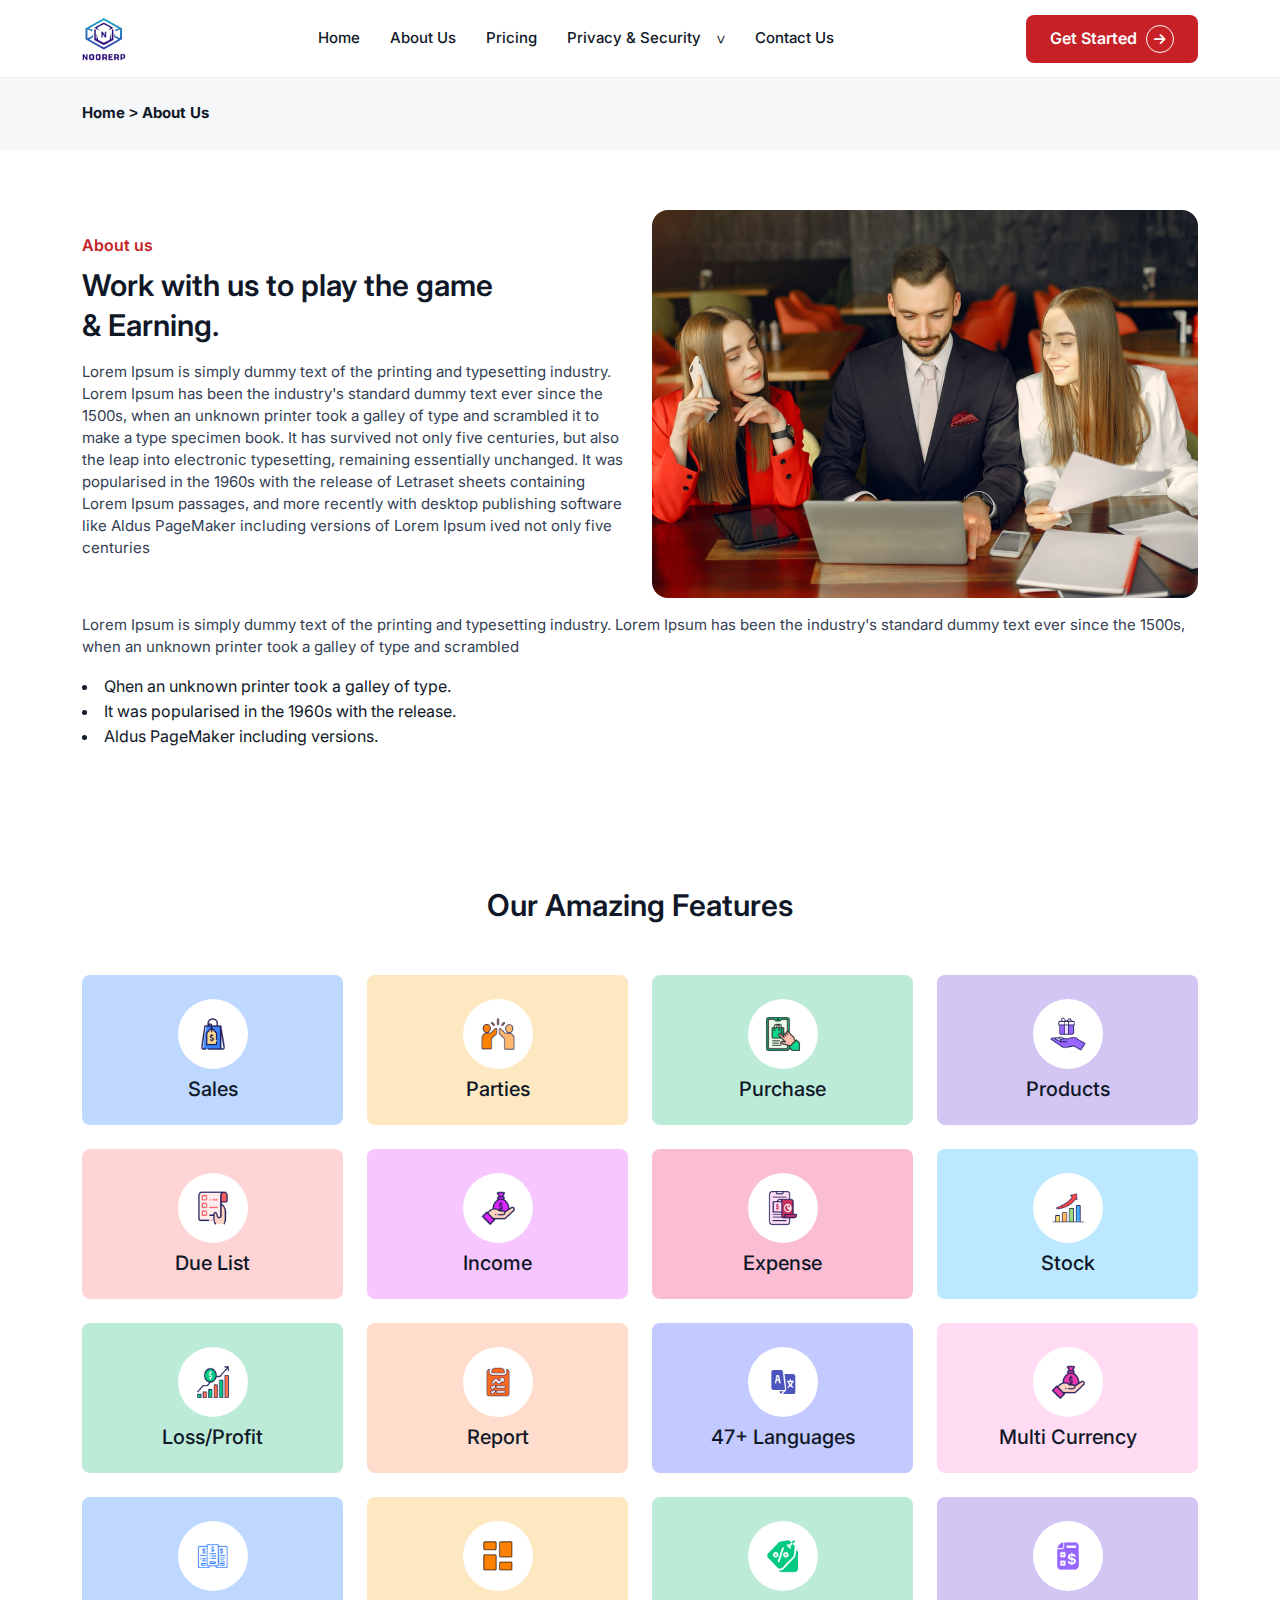
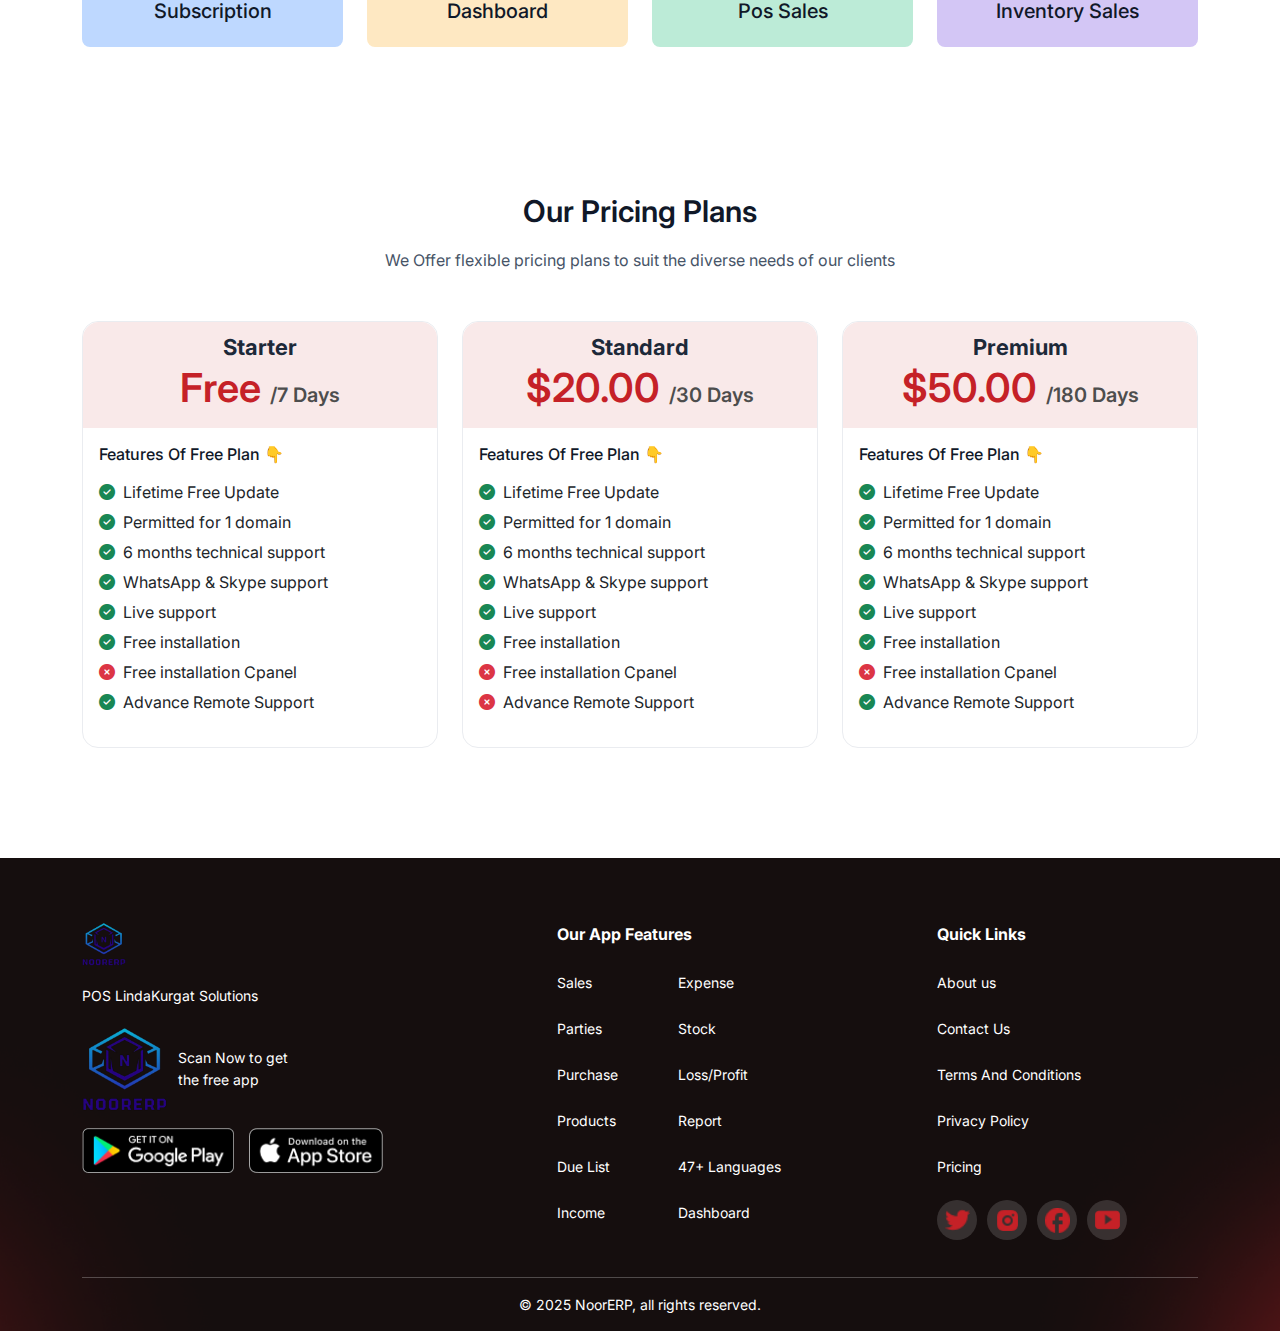
<file: about-us.html>
<!DOCTYPE html>
<html lang="en" dir="auto">

<!-- Mirrored from atechpos.atechmedia.live/about-us by HTTrack Website Copier/3.x [XR&CO'2014], Fri, 14 Mar 2025 08:11:03 GMT -->
<!-- Added by HTTrack -->
<meta http-equiv="content-type" content="text/html;charset=UTF-8" /><!-- /Added by HTTrack -->

<head>
    <meta charset="UTF-8" />
    <meta http-equiv="X-UA-Compatible" content="IE=edge" />
    <meta name="viewport" content="width=device-width, initial-scale=1.0" />
    <title>
        About Us
        |
        NoorERP POS
    </title>
    <link rel="shortcut icon" type="image/x-icon" href="assets/images/logo/favicon.png">
    <link rel="stylesheet" href="assets/web/css/bootstrap.min.css" />
    <link rel="stylesheet" href="assets/web/css/swiper-bundle.min.css" />
    <link rel="stylesheet" href="assets/web/fonts/fontawesome/css/all.min.css" />
    <!-- Slick Slider -->
    <link rel="stylesheet" href="assets/web/css/slick.css" />

    <link rel="stylesheet" href="assets/plugins/jquery-confirm/jquery-confirm.min.css">
    <link rel="stylesheet" href="assets/web/css/slick-theme.css" />
    <!-- Custom Css -->
    <link rel="stylesheet" href="assets/web/css/styles.css" />
    <link rel="stylesheet" href="assets/web/css/responsive.css" />

    <!-- Toaster -->
    <link rel="stylesheet" href="assets/css/toastr.min.css">


</head>

<body>
    <header class="header-section">
        <nav class="navbar navbar-expand-lg p-0">
            <div class="container">
                <a href="index.html" class="header-logo"><img src="/assets/images/logo/logo.png"
                        alt="header-logo" /></a>
                <button class="navbar-toggler" type="button" data-bs-toggle="offcanvas" data-bs-target="#staticBackdrop"
                    aria-controls="staticBackdrop">
                    <i class="fa fa-bars" aria-hidden="true"></i>
                </button>
                <!-- Mobile Menu -->
                <div class="offcanvas offcanvas-start mobile-menu" data-bs-backdrop="static" tabindex="-1"
                    id="staticBackdrop" aria-labelledby="staticBackdropLabel">
                    <div class="offcanvas-header home-offcanvas-header">
                        <a href="index.html" class="header-logo"><img src="uploads/24/12/1733915985-172.png"
                                alt="header-logo" /></a>
                        <button type="button" class="btn-close" data-bs-dismiss="offcanvas" aria-label="Close">
                            <i class="fa-solid fa-xmark"></i>
                        </button>
                    </div>
                    <div class="offcanvas-body">
                        <div class="accordion accordion-flush mb-30" id="sidebarMenuAccordion">
                            <div class="accordion-item">
                                <a href="index.html" class="accordion-button without-sub-menu" type="button">Home</a>
                            </div>
                            <div class="accordion-item">
                                <a href="about-us.html" class="accordion-button without-sub-menu" type="button">About
                                    Us</a>
                            </div>
                            <div class="accordion-item">
                                <a href="plans.html" class="accordion-button without-sub-menu" type="button">Pricing</a>
                            </div>
                            <div class="accordion-item">
                                <a href="javascript:void(0);" class="accordion-button collapsed" type="button"
                                    data-bs-toggle="collapse" data-bs-target="#support-menu" aria-expanded="false"
                                    aria-controls="support-menu">Privacy & Security</a>
                                <div id="support-menu" class="accordion-collapse collapse"
                                    data-bs-parent="#sidebarMenuAccordion">
                                    <ul class="accordion-body p-0">
                                        <li>
                                            <a href="terms-conditions.html"> Terms &amp; Conditions </a>
                                            <p class="mb-0 arrow">></p>
                                        </li>
                                        <li>
                                            <a href="privacy-policy.html"> Privacy Policy </a>
                                            <p class="mb-0 arrow">></p>
                                        </li>
                                    </ul>
                                </div>
                            </div>
                            <div class="accordion-item">
                                <a href="contact-us.html" class="accordion-button without-sub-menu"
                                    type="button">Contact
                                    Us</a>
                            </div>
                        </div>

                        <a href="http://pos.lindakurgat.com/register" class="get-app-btn">
                            Get Started

                        </a>
                    </div>
                </div>
                <!-- Desktop Menu -->
                <div class="collapse navbar-collapse">
                    <ul class="navbar-nav mx-auto mb-2 mb-lg-0">
                        <li class="nav-item">
                            <a href="index.html" class="nav-link active" aria-current="page">Home</a>
                        </li>

                        <li class="nav-item">
                            <a class="nav-link" aria-current="page" href="about-us.html">About Us</a>
                        </li>

                        <li class="nav-item">
                            <a class="nav-link" aria-current="page" href="plans.html">Pricing</a>
                        </li>

                        <li class="nav-item menu-dropdown">
                            <a class="nav-link" aria-current="page" href="javascript:void(0);">Privacy & Security <span
                                    class="arrow">></span></a>
                            <ul class="dropdown-content">
                                <li>
                                    <a class="dropdown-item" href="terms-conditions.html">Terms &amp; Conditions
                                        <span>></span></a>
                                </li>
                                <li>
                                    <a class="dropdown-item" href="privacy-policy.html">Privacy Policy<span>></span></a>
                                </li>
                            </ul>
                        </li>
                        <li class="nav-item">
                            <a class="nav-link" aria-current="page" href="contact-us.html">Contact Us</a>
                        </li>
                    </ul>
                    <a href="http://pos.lindakurgat.com/register" class="get-app-btn">
                        Get Started
                        <i class="fa-solid fa-arrow-right"></i>
                    </a>
                </div>
            </div>
        </nav>
    </header>

    <section class="banner-bg p-4">
        <div class="container">
            <p class="mb-0 fw-bolder custom-clr-dark">
                Home <span class="font-monospace">></span> About Us
            </p>
        </div>
    </section>



    <section class="about-section">
        <div class="container">
            <div class="row mb-3">
                <div class="col-lg-6 align-self-center">
                    <div>
                        <h6>
                            <span class="custom-clr-primary">About us</span>
                        </h6>
                        <h2 class="mb-3">Work with us to play the game &amp; Earning.</h2>
                        <p>
                            Lorem Ipsum is simply dummy text of the printing and typesetting industry. Lorem Ipsum has
                            been the industry&#039;s standard dummy text ever since the 1500s, when an unknown printer
                            took a galley of type and scrambled it to make a type specimen book. It has survived not
                            only five centuries, but also the leap into electronic typesetting, remaining essentially
                            unchanged. It was popularised in the 1960s with the release of Letraset sheets containing
                            Lorem Ipsum passages, and more recently with desktop publishing software like Aldus
                            PageMaker including versions of Lorem Ipsum ived not only five centuries
                        </p>
                    </div>
                </div>
                <div class="col-lg-6 align-self-center">
                    <div class="w-90 position-relative ms-auto">
                        <img src="uploads/24/06/1717396591-561.png" alt="image" class="about-img" />
                    </div>
                </div>
            </div>
            <p>
                Lorem Ipsum is simply dummy text of the printing and typesetting industry. Lorem Ipsum has been the
                industry&#039;s standard dummy text ever since the 1500s, when an unknown printer took a galley of type
                and scrambled
            </p>
            <ul>
                <li>Qhen an unknown printer took a galley of type.</li>
                <li>It was popularised in the 1960s with the release.</li>
                <li>Aldus PageMaker including versions.</li>
            </ul>
        </div>
    </section>



    <section class="service-section">
        <div class="container">
            <div class="section-title text-center">
                <h2>Our Amazing Features</h2>
            </div>
            <div class="row">
                <div class="col-6 col-md-4 col-lg-3 mb-4">
                    <div class="text-center service-card" style="background: #BED8FF">
                        <div class="image">
                            <img src="uploads/24/04/1713262168-328.png" alt="image" />
                        </div>
                        <div class="service-content">
                            <h6>Sales</h6>
                        </div>
                    </div>
                </div>
                <div class="col-6 col-md-4 col-lg-3 mb-4">
                    <div class="text-center service-card" style="background: #FEE8C2">
                        <div class="image">
                            <img src="uploads/24/04/1713262078-927.png" alt="image" />
                        </div>
                        <div class="service-content">
                            <h6>Parties</h6>
                        </div>
                    </div>
                </div>
                <div class="col-6 col-md-4 col-lg-3 mb-4">
                    <div class="text-center service-card" style="background: #BCEBD7">
                        <div class="image">
                            <img src="uploads/24/04/1713262034-101.png" alt="image" />
                        </div>
                        <div class="service-content">
                            <h6>Purchase</h6>
                        </div>
                    </div>
                </div>
                <div class="col-6 col-md-4 col-lg-3 mb-4">
                    <div class="text-center service-card" style="background: #D3C6F5">
                        <div class="image">
                            <img src="uploads/24/04/1713261996-808.png" alt="image" />
                        </div>
                        <div class="service-content">
                            <h6>Products</h6>
                        </div>
                    </div>
                </div>
                <div class="col-6 col-md-4 col-lg-3 mb-4">
                    <div class="text-center service-card" style="background: #FFD4D5">
                        <div class="image">
                            <img src="uploads/24/04/1713261960-909.png" alt="image" />
                        </div>
                        <div class="service-content">
                            <h6>Due List</h6>
                        </div>
                    </div>
                </div>
                <div class="col-6 col-md-4 col-lg-3 mb-4">
                    <div class="text-center service-card" style="background: #F7C5FF">
                        <div class="image">
                            <img src="uploads/24/04/1713261919-222.png" alt="image" />
                        </div>
                        <div class="service-content">
                            <h6>Income</h6>
                        </div>
                    </div>
                </div>
                <div class="col-6 col-md-4 col-lg-3 mb-4">
                    <div class="text-center service-card" style="background: #FBBDD3">
                        <div class="image">
                            <img src="uploads/24/04/1713261880-146.png" alt="image" />
                        </div>
                        <div class="service-content">
                            <h6>Expense</h6>
                        </div>
                    </div>
                </div>
                <div class="col-6 col-md-4 col-lg-3 mb-4">
                    <div class="text-center service-card" style="background: #BCE9FF">
                        <div class="image">
                            <img src="uploads/24/04/1713261842-604.png" alt="image" />
                        </div>
                        <div class="service-content">
                            <h6>Stock</h6>
                        </div>
                    </div>
                </div>
                <div class="col-6 col-md-4 col-lg-3 mb-4">
                    <div class="text-center service-card" style="background: #BCEBD7">
                        <div class="image">
                            <img src="uploads/24/04/1713261799-681.png" alt="image" />
                        </div>
                        <div class="service-content">
                            <h6>Loss/Profit</h6>
                        </div>
                    </div>
                </div>
                <div class="col-6 col-md-4 col-lg-3 mb-4">
                    <div class="text-center service-card" style="background: #FFDDCC">
                        <div class="image">
                            <img src="uploads/24/04/1713261757-428.png" alt="image" />
                        </div>
                        <div class="service-content">
                            <h6>Report</h6>
                        </div>
                    </div>
                </div>
                <div class="col-6 col-md-4 col-lg-3 mb-4">
                    <div class="text-center service-card" style="background: #C3CAFF">
                        <div class="image">
                            <img src="uploads/24/04/1713261718-4.png" alt="image" />
                        </div>
                        <div class="service-content">
                            <h6>47+ Languages</h6>
                        </div>
                    </div>
                </div>
                <div class="col-6 col-md-4 col-lg-3 mb-4">
                    <div class="text-center service-card" style="background: #FFDCF4">
                        <div class="image">
                            <img src="uploads/24/04/1713261675-63.png" alt="image" />
                        </div>
                        <div class="service-content">
                            <h6>Multi Currency</h6>
                        </div>
                    </div>
                </div>
                <div class="col-6 col-md-4 col-lg-3 mb-4">
                    <div class="text-center service-card" style="background: #BED8FF">
                        <div class="image">
                            <img src="uploads/24/04/1713261611-324.png" alt="image" />
                        </div>
                        <div class="service-content">
                            <h6>Subscription</h6>
                        </div>
                    </div>
                </div>
                <div class="col-6 col-md-4 col-lg-3 mb-4">
                    <div class="text-center service-card" style="background: #FEE8C2">
                        <div class="image">
                            <img src="uploads/24/04/1713261520-929.png" alt="image" />
                        </div>
                        <div class="service-content">
                            <h6>Dashboard</h6>
                        </div>
                    </div>
                </div>
                <div class="col-6 col-md-4 col-lg-3 mb-4">
                    <div class="text-center service-card" style="background: #BCEBD7">
                        <div class="image">
                            <img src="uploads/24/04/1713261480-659.png" alt="image" />
                        </div>
                        <div class="service-content">
                            <h6>Pos Sales</h6>
                        </div>
                    </div>
                </div>
                <div class="col-6 col-md-4 col-lg-3 mb-4">
                    <div class="text-center service-card" style="background: #D3C6F5">
                        <div class="image">
                            <img src="uploads/24/04/1713261432-447.png" alt="image" />
                        </div>
                        <div class="service-content">
                            <h6>Inventory Sales</h6>
                        </div>
                    </div>
                </div>
            </div>
        </div>
    </section>


    <section class="pricing-plan-section plans-list">
        <div class="container">
            <div class="section-title text-center">
                <h2>Our Pricing Plans</h2>
                <p class="section-description">
                    We Offer flexible pricing plans to suit the diverse needs of our clients
                </p>
                <div class="d-flex align-items-center justify-content-center gap-4">
                    <div class="w-100 d-flex flex-column align-items-center">

                        <div class="tab-content w-100">
                            <div class="tab-pane fade show active" id="nav-monthly" role="tabpanel"
                                aria-labelledby="nav-monthly-tab">
                                <div class="row">
                                    <div class="col-12 col-md-6 col-lg-4 mt-3">
                                        <div class="card">
                                            <div class="card-header py-3 border-0 font-size-update">
                                                <p>Starter</p>
                                                <h4>
                                                    Free
                                                    <span class="price-span">/7 Days</span></small>
                                                </h4>

                                            </div>
                                            <div class="card-body text-start">
                                                <p>Features Of Free Plan 👇</p>

                                                <ul>
                                                    <li>
                                                        <i class="fas fa-check-circle text-success me-1"></i>
                                                        Lifetime Free Update
                                                    </li>
                                                    <li>
                                                        <i class="fas fa-check-circle text-success me-1"></i>
                                                        Permitted for 1 domain
                                                    </li>
                                                    <li>
                                                        <i class="fas fa-check-circle text-success me-1"></i>
                                                        6 months technical support
                                                    </li>
                                                    <li>
                                                        <i class="fas fa-check-circle text-success me-1"></i>
                                                        WhatsApp &amp; Skype support
                                                    </li>
                                                    <li>
                                                        <i class="fas fa-check-circle text-success me-1"></i>
                                                        Live support
                                                    </li>
                                                    <li>
                                                        <i class="fas fa-check-circle text-success me-1"></i>
                                                        Free installation
                                                    </li>
                                                    <li>
                                                        <i class="fas fa-times-circle text-danger me-1"></i>
                                                        Free installation Cpanel
                                                    </li>
                                                    <li>
                                                        <i class="fas fa-check-circle text-success me-1"></i>
                                                        Advance Remote Support
                                                    </li>
                                                </ul>
                                            </div>
                                        </div>
                                    </div>
                                    <div class="col-12 col-md-6 col-lg-4 mt-3">
                                        <div class="card">
                                            <div class="card-header py-3 border-0 font-size-update">
                                                <p>Standard</p>
                                                <h4>
                                                    $20.00
                                                    <span class="price-span">/30 Days</span></small>
                                                </h4>

                                            </div>
                                            <div class="card-body text-start">
                                                <p>Features Of Free Plan 👇</p>

                                                <ul>
                                                    <li>
                                                        <i class="fas fa-check-circle text-success me-1"></i>
                                                        Lifetime Free Update
                                                    </li>
                                                    <li>
                                                        <i class="fas fa-check-circle text-success me-1"></i>
                                                        Permitted for 1 domain
                                                    </li>
                                                    <li>
                                                        <i class="fas fa-check-circle text-success me-1"></i>
                                                        6 months technical support
                                                    </li>
                                                    <li>
                                                        <i class="fas fa-check-circle text-success me-1"></i>
                                                        WhatsApp &amp; Skype support
                                                    </li>
                                                    <li>
                                                        <i class="fas fa-check-circle text-success me-1"></i>
                                                        Live support
                                                    </li>
                                                    <li>
                                                        <i class="fas fa-check-circle text-success me-1"></i>
                                                        Free installation
                                                    </li>
                                                    <li>
                                                        <i class="fas fa-times-circle text-danger me-1"></i>
                                                        Free installation Cpanel
                                                    </li>
                                                    <li>
                                                        <i class="fas fa-times-circle text-danger me-1"></i>
                                                        Advance Remote Support
                                                    </li>
                                                </ul>
                                            </div>
                                        </div>
                                    </div>
                                    <div class="col-12 col-md-6 col-lg-4 mt-3">
                                        <div class="card">
                                            <div class="card-header py-3 border-0 font-size-update">
                                                <p>Premium</p>
                                                <h4>
                                                    $50.00
                                                    <span class="price-span">/180 Days</span></small>
                                                </h4>

                                            </div>
                                            <div class="card-body text-start">
                                                <p>Features Of Free Plan 👇</p>

                                                <ul>
                                                    <li>
                                                        <i class="fas fa-check-circle text-success me-1"></i>
                                                        Lifetime Free Update
                                                    </li>
                                                    <li>
                                                        <i class="fas fa-check-circle text-success me-1"></i>
                                                        Permitted for 1 domain
                                                    </li>
                                                    <li>
                                                        <i class="fas fa-check-circle text-success me-1"></i>
                                                        6 months technical support
                                                    </li>
                                                    <li>
                                                        <i class="fas fa-check-circle text-success me-1"></i>
                                                        WhatsApp &amp; Skype support
                                                    </li>
                                                    <li>
                                                        <i class="fas fa-check-circle text-success me-1"></i>
                                                        Live support
                                                    </li>
                                                    <li>
                                                        <i class="fas fa-check-circle text-success me-1"></i>
                                                        Free installation
                                                    </li>
                                                    <li>
                                                        <i class="fas fa-times-circle text-danger me-1"></i>
                                                        Free installation Cpanel
                                                    </li>
                                                    <li>
                                                        <i class="fas fa-check-circle text-success me-1"></i>
                                                        Advance Remote Support
                                                    </li>
                                                </ul>
                                            </div>
                                        </div>
                                    </div>

                                </div>
                            </div>
                        </div>

                    </div>
                </div>
            </div>
        </div>
    </section>
    <input type="hidden" value="https://atechpos.atechmedia.live/get-business-categories" id="get-business-categories">



    <footer class="footer-section py-3">
        <div class="container">
            <div class="row mt-5">
                <div class="col-md-6 col-lg-5">
                    <a href="index.html">
                        <img src="/assets/images/logo/logo.png" alt="footer-logo" class="footer-logo" />
                    </a>
                    <p class="mt-3 footer-details">
                        POS LindaKurgat Solutions
                    </p>

                    <div class="banner-scan">
                        <img src="/assets/images/logo/logo.png" alt="" class="w-20" />
                        <p>
                            Scan Now to get the free app
                        </p>
                    </div>

                    <div class="footer-play-store mt-3 mb-3">
                        <a href="#" target="_blank">
                            <img src="uploads/24/04/1713259272-777.png" alt="Google Play App" />
                        </a>

                        <a href="#" target="_blank">
                            <img src="uploads/24/04/1713259272-751.png" alt="Apple App Store" />
                        </a>
                    </div>

                </div>
                <div class="col-md-6 col-lg-4">
                    <h6 class="mb-4 mt-4 mt-md-0 text-white">Our App Features</h6>
                    <ul class="d-flex gap-60">
                        <div class="first-list d-flex flex-column gap-3">
                            <li>
                                <a href="#" target="_blank">Sales</a>
                            </li>
                            <li>
                                <a href="#" target="_blank">Parties</a>
                            </li>
                            <li>
                                <a href="#" target="_blank">Purchase</a>
                            </li>
                            <li>
                                <a href="#" target="_blank">Products</a>
                            </li>
                            <li>
                                <a href="#" target="_blank">Due List</a>
                            </li>
                            <li>
                                <a href="#" target="_blank">Income</a>
                            </li>
                        </div>

                        <div class="second-list d-flex flex-column gap-3">
                            <li>
                                <a href="#" target="_blank">Expense</a>
                            </li>
                            <li>
                                <a href="#" target="_blank">Stock</a>
                            </li>
                            <li>
                                <a href="#" target="_blank">Loss/Profit</a>
                            </li>
                            <li>
                                <a href="#" target="_blank">Report</a>
                            </li>
                            <li>
                                <a href="#" target="_blank">47+ Languages</a>
                            </li>
                            <li>
                                <a href="#" target="_blank">Dashboard</a>
                            </li>

                        </div>
                    </ul>
                </div>
                <div class="col-md-6 col-lg-3">
                    <h6 class="mb-4 text-white">Quick Links</h6>
                    <ul class="d-flex flex-column gap-3">
                        <li>
                            <a href="about-us.html" target="_blank">About us</a>
                        </li>
                        <li>
                            <a href="contact-us.html" target="_blank">Contact Us</a>
                        </li>
                        <li>
                            <a href="terms-conditions.html" target="_blank">Terms And Conditions</a>
                        </li>
                        <li>
                            <a href="privacy-policy.html" target="_blank">Privacy Policy</a>
                        </li>
                        <li>
                            <a href="plans.html" target="_blank">Pricing</a>
                        </li>
                    </ul>

                    <ul class="social-link">
                        <li>
                            <a href="https://twitter.com/" target="_blank">
                                <img src="uploads/24/06/1719124460_6677c1ec912c8.png" alt="icon">
                            </a>
                        </li>
                        <li>
                            <a href="https://www.instagram.com/" target="_blank">
                                <img src="uploads/24/06/1719124460_6677c1ec9bf1a.png" alt="icon">
                            </a>
                        </li>
                        <li>
                            <a href="https://www.facebook.com/" target="_blank">
                                <img src="uploads/24/06/1719124460_6677c1ec9c50f.png" alt="icon">
                            </a>
                        </li>
                        <li>
                            <a href="https://www.youtube.com/" target="_blank">
                                <img src="uploads/24/06/1719124460_6677c1ec9d810.png" alt="icon">
                            </a>
                        </li>
                    </ul>


                </div>
            </div>
            <hr class="custom-clr-white" />
            <div class="text-center">
                <p class="text-white mb-0">© 2025 NoorERP, all rights reserved.</p>
            </div>
        </div>
    </footer>

    <div class="modal fade" id="signup-modal">
        <div class="modal-dialog modal-dialog-centered">
            <div class="modal-content">
                <div class="modal-header">
                    <h1 class="modal-title fs-5">Create a <span id="subscription_name"> Free</span> account</h1>
                    <button type="button" class="btn-close" data-bs-dismiss="modal" aria-label="Close"></button>
                </div>
                <div class="modal-body">
                    <div class="personal-info">
                        <form action="https://atechpos.atechmedia.live/businesses" method="post"
                            enctype="multipart/form-data" class="add-brand-form pt-0 ajaxform_instant_reload">
                            <input type="hidden" name="_token" value="2fyBYTa8YJ18TUk0TBjkq1ZnrDySEzjlfcBTyqOp"
                                autocomplete="off">
                            <div class="row">
                                <input type="hidden" name="plan_id" id="plan_id">
                                <div class="mt-3 col-lg-12">
                                    <label class="custom-top-label">Business/Store Name</label>
                                    <input type="text" name="store_name" placeholder="Enter business/store Name"
                                        class="form-control" />
                                </div>
                                <div class="mt-3 col-lg-12">
                                    <label class="custom-top-label">Business Category</label>
                                    <div class="gpt-up-down-arrow position-relative">
                                        <select name="business_category_id" id="business_category"
                                            class="form-control form-selected" required>
                                            <option value="">Select Business Category</option>
                                        </select>
                                        <span></span>
                                    </div>
                                </div>
                                <div class="mt-3 col-lg-12">
                                    <label class="custom-top-label">Company Address</label>
                                    <input type="text" name="companyName" placeholder="Enter Company Address"
                                        class="form-control" />
                                </div>
                                <div class="mt-3 col-lg-12">
                                    <label class="custom-top-label">Email Address</label>
                                    <input type="email" name="email" placeholder="Enter Email Address"
                                        class="form-control" required />
                                </div>
                                <div class="mt-3 col-lg-12">
                                    <label class="custom-top-label">Password</label>
                                    <input type="password" name="password" placeholder="Enter Password"
                                        class="form-control" required />
                                </div>
                            </div>

                            <div class="offcanvas-footer mt-3 d-flex justify-content-center">
                                <button type="button" data-bs-dismiss="modal" class="cancel-btn btn btn-outline-danger"
                                    data-bs-dismiss="offcanvas" aria-label="Close">
                                    Close
                                </button>
                                <button class="submit-btn btn btn-primary text-white ms-2 btn-outline-danger"
                                    type="submit">Save</button>
                            </div>
                        </form>
                    </div>
                </div>
            </div>
        </div>
    </div>

    <!--Verify Modal Start -->
    <div class="modal fade" id="verifymodal" data-bs-backdrop="static" data-bs-keyboard="false" tabindex="-1"
        aria-labelledby="staticBackdropLabel" aria-hidden="true">
        <div class="modal-dialog modal-dialog-centered">
            <div class="modal-content verify-content">
                <div class="modal-header border-bottom-0">
                    <button type="button" class="btn-close" data-bs-dismiss="modal" aria-label="Close"></button>
                </div>
                <div class="modal-body verify-modal-body  text-center">
                    <h4>Email Verification</h4>
                    <p class="des p-8-0">we sent an OTP in your email address <br>
                        <span>shaidulislma@gmail.com</span>
                    </p>
                    <form action="https://atechpos.atechmedia.live/verify-code" method="post" class="verify_form">
                        <div class="code-input">
                            <input class="form-control" type="text">
                            <input class="form-control" type="text">
                            <input class="form-control" type="text">
                            <input class="form-control" type="text">
                            <input class="form-control" type="text">
                            <input class="form-control" type="text">
                        </div>
                        <p class="des p-24-0">Code send in 03:00 <span class="reset">Resend code</span></p>

                        <button class="cancel-btn btn btn-outline-danger submit-btn">Verify</button>
                    </form>
                </div>
            </div>
        </div>
    </div>
    <!--Verify Modal end -->

    <!-- success Modal Start -->
    <div class="modal fade" id="successmodal" data-bs-backdrop="static" data-bs-keyboard="false" tabindex="-1"
        aria-labelledby="staticBackdropLabel" aria-hidden="true">
        <div class="modal-dialog modal-dialog-centered">
            <div class="modal-content success-content">
                <div class="modal-header border-bottom-0">
                    <button type="button" class="btn-close" data-bs-dismiss="modal" aria-label="Close"></button>
                </div>
                <div class="modal-body success-modal-body text-center">
                    <img src="assets/img/icon/1.svg" alt="">
                    <h4>Successfully!</h4>
                    <p>Congratulations, Your account has been <br> successfully created</p>
                    <button class="cancel-btn btn btn-outline-danger">Download App From Play store !</button>
                </div>
            </div>
        </div>
    </div>
    <!--success Modal end -->
    <input type="hidden" id="payment_success" value="">

    <script src="assets/web/js/jquery-3.6.0.min.js"></script>
    <script src="assets/web/js/bootstrap.bundle.min.js"></script>
    <script src="assets/web/js/swiper-bundle.min.js"></script>
    <script src="assets/web/js/lity.min.js"></script>
    <script src="assets/web/js/custom.js"></script>
    <script src="assets/web/js/slick.min.js"></script>
    <script src="assets/web/js/type.js"></script>

    <script src="assets/plugins/custom/notification.js"></script>
    <script src="assets/plugins/validation-setup/validation-setup.js"></script>
    <script src="assets/js/toastr.min.js"></script>
    <script src="assets/plugins/jquery-confirm/jquery-confirm.min.js"></script>
    <script src="assets/plugins/jquery-validation/jquery.validate.min.js"></script>
    <script src="assets/plugins/custom/form.js"></script>
    <script src="assets/js/custom-ajax.js"></script>



</body>


<!-- Mirrored from atechpos.atechmedia.live/about-us by HTTrack Website Copier/3.x [XR&CO'2014], Fri, 14 Mar 2025 08:11:05 GMT -->

</html>
</file>
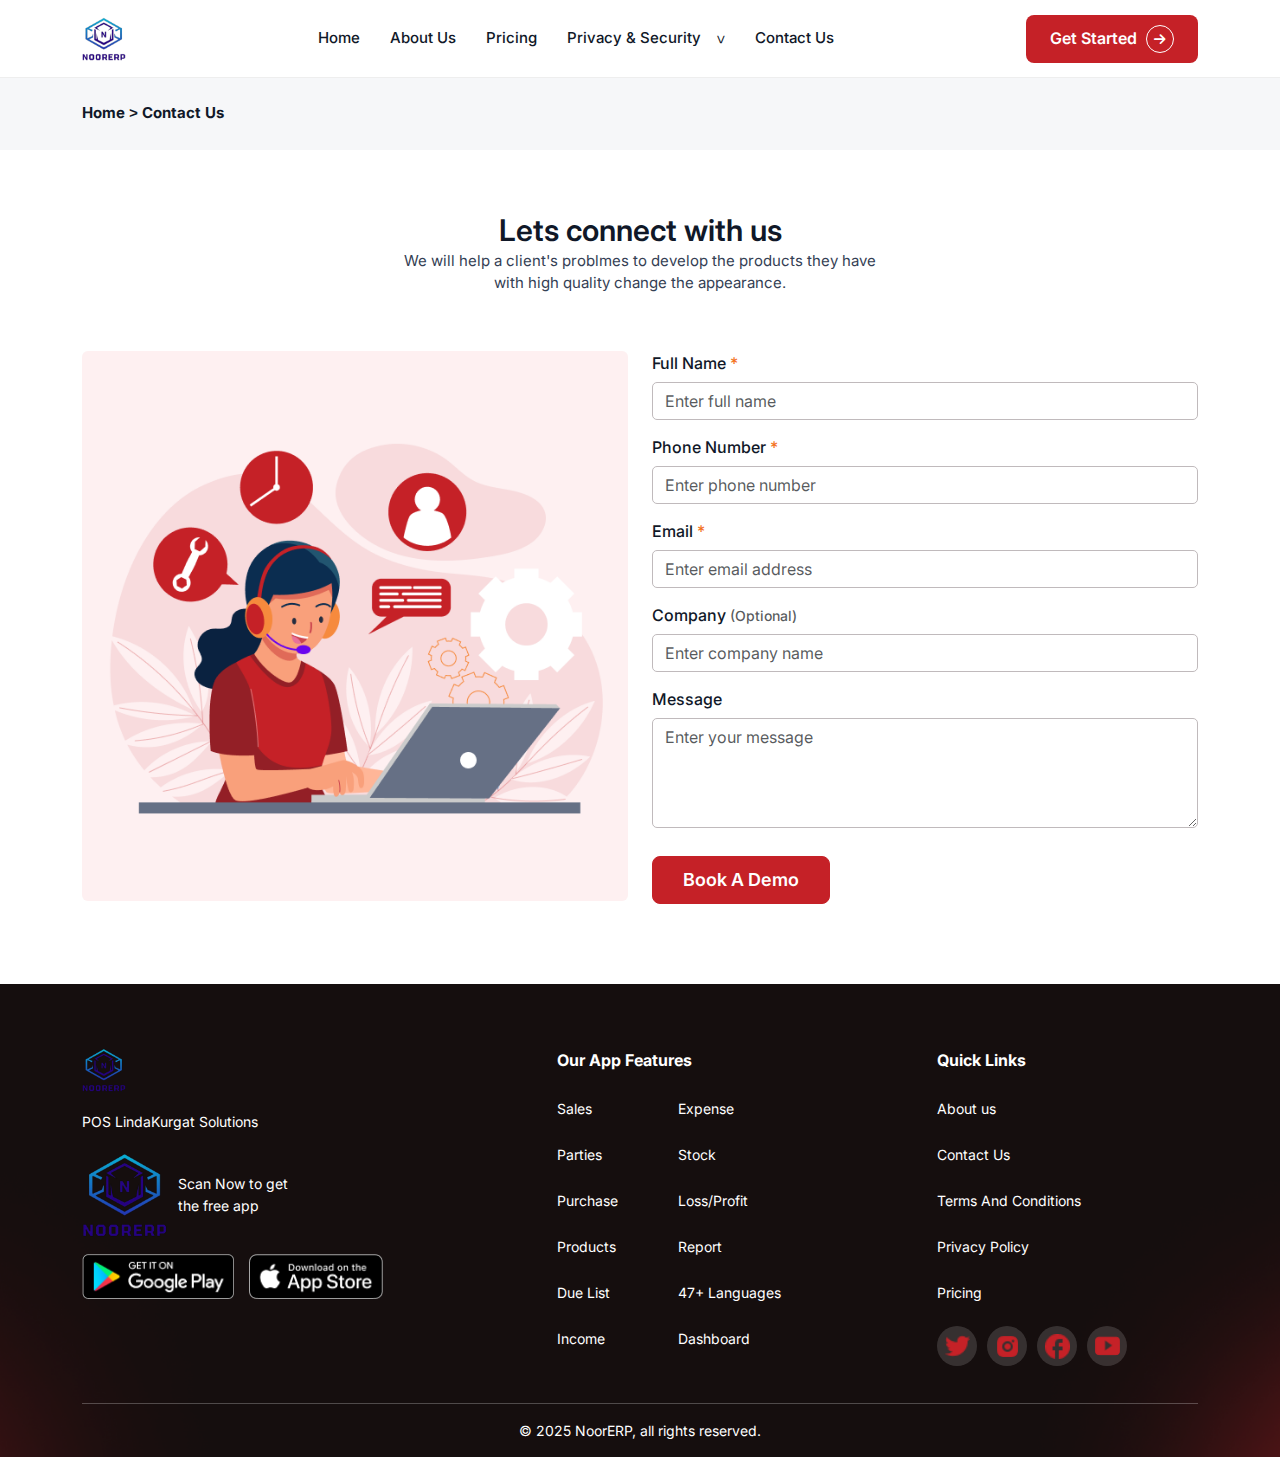
<file: contact-us.html>
<!DOCTYPE html>
<html lang="en" dir="auto">

<!-- Mirrored from atechpos.atechmedia.live/contact-us by HTTrack Website Copier/3.x [XR&CO'2014], Fri, 14 Mar 2025 08:11:13 GMT -->
<!-- Added by HTTrack -->
<meta http-equiv="content-type" content="text/html;charset=UTF-8" /><!-- /Added by HTTrack -->

<head>
    <meta charset="UTF-8" />
    <meta http-equiv="X-UA-Compatible" content="IE=edge" />
    <meta name="viewport" content="width=device-width, initial-scale=1.0" />
    <title>
        Contact us
        |
        NoorERP
    </title>
    <link rel="shortcut icon" type="image/x-icon" href="assets/images/logo/favicon.png">
    <link rel="stylesheet" href="assets/web/css/bootstrap.min.css" />
    <link rel="stylesheet" href="assets/web/css/swiper-bundle.min.css" />
    <link rel="stylesheet" href="assets/web/fonts/fontawesome/css/all.min.css" />
    <!-- Slick Slider -->
    <link rel="stylesheet" href="assets/web/css/slick.css" />

    <link rel="stylesheet" href="assets/plugins/jquery-confirm/jquery-confirm.min.css">
    <link rel="stylesheet" href="assets/web/css/slick-theme.css" />
    <!-- Custom Css -->
    <link rel="stylesheet" href="assets/web/css/styles.css" />
    <link rel="stylesheet" href="assets/web/css/responsive.css" />

    <!-- Toaster -->
    <link rel="stylesheet" href="assets/css/toastr.min.css">


</head>

<body>
    <header class="header-section">
        <nav class="navbar navbar-expand-lg p-0">
            <div class="container">
                <a href="index.html" class="header-logo"><img src="/assets/images/logo/logo.png"
                        alt="header-logo" /></a>
                <button class="navbar-toggler" type="button" data-bs-toggle="offcanvas" data-bs-target="#staticBackdrop"
                    aria-controls="staticBackdrop">
                    <i class="fa fa-bars" aria-hidden="true"></i>
                </button>
                <!-- Mobile Menu -->
                <div class="offcanvas offcanvas-start mobile-menu" data-bs-backdrop="static" tabindex="-1"
                    id="staticBackdrop" aria-labelledby="staticBackdropLabel">
                    <div class="offcanvas-header home-offcanvas-header">
                        <a href="index.html" class="header-logo"><img src="uploads/24/12/1733915985-172.png"
                                alt="header-logo" /></a>
                        <button type="button" class="btn-close" data-bs-dismiss="offcanvas" aria-label="Close">
                            <i class="fa-solid fa-xmark"></i>
                        </button>
                    </div>
                    <div class="offcanvas-body">
                        <div class="accordion accordion-flush mb-30" id="sidebarMenuAccordion">
                            <div class="accordion-item">
                                <a href="index.html" class="accordion-button without-sub-menu" type="button">Home</a>
                            </div>
                            <div class="accordion-item">
                                <a href="about-us.html" class="accordion-button without-sub-menu" type="button">About
                                    Us</a>
                            </div>
                            <div class="accordion-item">
                                <a href="plans.html" class="accordion-button without-sub-menu" type="button">Pricing</a>
                            </div>
                            <div class="accordion-item">
                                <a href="javascript:void(0);" class="accordion-button collapsed" type="button"
                                    data-bs-toggle="collapse" data-bs-target="#support-menu" aria-expanded="false"
                                    aria-controls="support-menu">Privacy & Security</a>
                                <div id="support-menu" class="accordion-collapse collapse"
                                    data-bs-parent="#sidebarMenuAccordion">
                                    <ul class="accordion-body p-0">
                                        <li>
                                            <a href="terms-conditions.html"> Terms &amp; Conditions </a>
                                            <p class="mb-0 arrow">></p>
                                        </li>
                                        <li>
                                            <a href="privacy-policy.html"> Privacy Policy </a>
                                            <p class="mb-0 arrow">></p>
                                        </li>
                                    </ul>
                                </div>
                            </div>
                            <div class="accordion-item">
                                <a href="contact-us.html" class="accordion-button without-sub-menu"
                                    type="button">Contact
                                    Us</a>
                            </div>
                        </div>

                        <a href="http://pos.lindakurgat.com/register" class="get-app-btn">
                            Get Started

                        </a>
                    </div>
                </div>
                <!-- Desktop Menu -->
                <div class="collapse navbar-collapse">
                    <ul class="navbar-nav mx-auto mb-2 mb-lg-0">
                        <li class="nav-item">
                            <a href="index.html" class="nav-link active" aria-current="page">Home</a>
                        </li>

                        <li class="nav-item">
                            <a class="nav-link" aria-current="page" href="about-us.html">About Us</a>
                        </li>

                        <li class="nav-item">
                            <a class="nav-link" aria-current="page" href="plans.html">Pricing</a>
                        </li>

                        <li class="nav-item menu-dropdown">
                            <a class="nav-link" aria-current="page" href="javascript:void(0);">Privacy & Security <span
                                    class="arrow">></span></a>
                            <ul class="dropdown-content">
                                <li>
                                    <a class="dropdown-item" href="terms-conditions.html">Terms &amp; Conditions
                                        <span>></span></a>
                                </li>
                                <li>
                                    <a class="dropdown-item" href="privacy-policy.html">Privacy Policy<span>></span></a>
                                </li>
                            </ul>
                        </li>
                        <li class="nav-item">
                            <a class="nav-link" aria-current="page" href="contact-us.html">Contact Us</a>
                        </li>
                    </ul>
                    <a href="http://pos.lindakurgat.com/register" class="get-app-btn">
                        Get Started
                        <i class="fa-solid fa-arrow-right"></i>
                    </a>
                </div>
            </div>
        </nav>
    </header>

    <section class="banner-bg p-4">
        <div class="container">
            <p class="mb-0 fw-bolder custom-clr-dark">
                Home <span class="font-monospace">></span> Contact Us
            </p>
        </div>
    </section>

    <section class="contact-section">
        <div class="container">
            <div class="section-title text-center">
                <h2>Lets connect with us</h2>
                <p>
                    We will help a client&#039;s problmes to develop the products they have with high quality change the
                    appearance.
                </p>
            </div>
            <div class="row">
                <div class="col-lg-6 mb-3 align-self-center">
                    <div class="contact-image">
                        <img src="uploads/24/06/1717396401-66.png" alt="image"
                            class="w-100 object-fit-cover rounded-2" />
                    </div>
                </div>
                <div class="col-lg-6 mb-3 align-self-center">
                    <form action="https://atechpos.atechmedia.live/contact/store" method="post"
                        class="ajaxform_instant_reload">
                        <input type="hidden" name="_token" value="2fyBYTa8YJ18TUk0TBjkq1ZnrDySEzjlfcBTyqOp"
                            autocomplete="off">
                        <div class="row contact">
                            <div class="col-md-12 mb-2">
                                <label for="full-name" class="col-form-label fw-medium">Full Name <span
                                        class="text-orange">*</span></label>
                                <input type="text" name="name" class="form-control" required id="full-name"
                                    placeholder="Enter full name" />
                            </div>

                            <div class="col-md-12 mb-2">
                                <label for="phone-number" class="col-form-label fw-medium">Phone Number <span
                                        class="text-orange">*</span></label>
                                <input type="number" name="phone" class="form-control" required id="phone-number"
                                    placeholder="Enter phone number" />
                            </div>
                            <div class="col-md-12 mb-2">
                                <label for="email" class="col-form-label fw-medium">Email <span
                                        class="text-orange">*</span></label>
                                <input type="email" name="email" class="form-control" required id="email"
                                    placeholder="Enter email address" />
                            </div>
                            <div class="col-md-12 mb-2">
                                <label for="company-name" class="col-form-label fw-medium">Company
                                    <small class="text-body-secondary">(Optional)</small></label>
                                <input type="text" name="company_name" class="form-control"
                                    placeholder="Enter company name" />
                            </div>
                            <div class="col-md-12 mb-2">
                                <label for="message" class="col-form-label fw-medium">Message</label>
                                <textarea name="message" class="form-control" required rows="4"
                                    placeholder="Enter your message"></textarea>
                            </div>
                            <div class="py-1 mt-3">
                                <button type="submit" class="custom-btn custom-message-btn submit-btn">
                                    Book A Demo
                                </button>
                            </div>
                        </div>
                    </form>
                </div>
            </div>
        </div>
    </section>

    <footer class="footer-section py-3">
        <div class="container">
            <div class="row mt-5">
                <div class="col-md-6 col-lg-5">
                    <a href="index.html">
                        <img src="/assets/images/logo/logo.png" alt="footer-logo" class="footer-logo" />
                    </a>
                    <p class="mt-3 footer-details">
                        POS LindaKurgat Solutions
                    </p>

                    <div class="banner-scan">
                        <img src="/assets/images/logo/logo.png" alt="" class="w-20" />
                        <p>
                            Scan Now to get the free app
                        </p>
                    </div>

                    <div class="footer-play-store mt-3 mb-3">
                        <a href="#" target="_blank">
                            <img src="uploads/24/04/1713259272-777.png" alt="Google Play App" />
                        </a>

                        <a href="#" target="_blank">
                            <img src="uploads/24/04/1713259272-751.png" alt="Apple App Store" />
                        </a>
                    </div>

                </div>
                <div class="col-md-6 col-lg-4">
                    <h6 class="mb-4 mt-4 mt-md-0 text-white">Our App Features</h6>
                    <ul class="d-flex gap-60">
                        <div class="first-list d-flex flex-column gap-3">
                            <li>
                                <a href="#" target="_blank">Sales</a>
                            </li>
                            <li>
                                <a href="#" target="_blank">Parties</a>
                            </li>
                            <li>
                                <a href="#" target="_blank">Purchase</a>
                            </li>
                            <li>
                                <a href="#" target="_blank">Products</a>
                            </li>
                            <li>
                                <a href="#" target="_blank">Due List</a>
                            </li>
                            <li>
                                <a href="#" target="_blank">Income</a>
                            </li>
                        </div>

                        <div class="second-list d-flex flex-column gap-3">
                            <li>
                                <a href="#" target="_blank">Expense</a>
                            </li>
                            <li>
                                <a href="#" target="_blank">Stock</a>
                            </li>
                            <li>
                                <a href="#" target="_blank">Loss/Profit</a>
                            </li>
                            <li>
                                <a href="#" target="_blank">Report</a>
                            </li>
                            <li>
                                <a href="#" target="_blank">47+ Languages</a>
                            </li>
                            <li>
                                <a href="#" target="_blank">Dashboard</a>
                            </li>

                        </div>
                    </ul>
                </div>
                <div class="col-md-6 col-lg-3">
                    <h6 class="mb-4 text-white">Quick Links</h6>
                    <ul class="d-flex flex-column gap-3">
                        <li>
                            <a href="about-us.html" target="_blank">About us</a>
                        </li>
                        <li>
                            <a href="contact-us.html" target="_blank">Contact Us</a>
                        </li>
                        <li>
                            <a href="terms-conditions.html" target="_blank">Terms And Conditions</a>
                        </li>
                        <li>
                            <a href="privacy-policy.html" target="_blank">Privacy Policy</a>
                        </li>
                        <li>
                            <a href="plans.html" target="_blank">Pricing</a>
                        </li>
                    </ul>

                    <ul class="social-link">
                        <li>
                            <a href="https://twitter.com/" target="_blank">
                                <img src="uploads/24/06/1719124460_6677c1ec912c8.png" alt="icon">
                            </a>
                        </li>
                        <li>
                            <a href="https://www.instagram.com/" target="_blank">
                                <img src="uploads/24/06/1719124460_6677c1ec9bf1a.png" alt="icon">
                            </a>
                        </li>
                        <li>
                            <a href="https://www.facebook.com/" target="_blank">
                                <img src="uploads/24/06/1719124460_6677c1ec9c50f.png" alt="icon">
                            </a>
                        </li>
                        <li>
                            <a href="https://www.youtube.com/" target="_blank">
                                <img src="uploads/24/06/1719124460_6677c1ec9d810.png" alt="icon">
                            </a>
                        </li>
                    </ul>


                </div>
            </div>
            <hr class="custom-clr-white" />
            <div class="text-center">
                <p class="text-white mb-0">© 2025 NoorERP, all rights reserved.</p>
            </div>
        </div>
    </footer>

    <div class="modal fade" id="signup-modal">
        <div class="modal-dialog modal-dialog-centered">
            <div class="modal-content">
                <div class="modal-header">
                    <h1 class="modal-title fs-5">Create a <span id="subscription_name"> Free</span> account</h1>
                    <button type="button" class="btn-close" data-bs-dismiss="modal" aria-label="Close"></button>
                </div>
                <div class="modal-body">
                    <div class="personal-info">
                        <form action="https://atechpos.atechmedia.live/businesses" method="post"
                            enctype="multipart/form-data" class="add-brand-form pt-0 ajaxform_instant_reload">
                            <input type="hidden" name="_token" value="2fyBYTa8YJ18TUk0TBjkq1ZnrDySEzjlfcBTyqOp"
                                autocomplete="off">
                            <div class="row">
                                <input type="hidden" name="plan_id" id="plan_id">
                                <div class="mt-3 col-lg-12">
                                    <label class="custom-top-label">Business/Store Name</label>
                                    <input type="text" name="store_name" placeholder="Enter business/store Name"
                                        class="form-control" />
                                </div>
                                <div class="mt-3 col-lg-12">
                                    <label class="custom-top-label">Business Category</label>
                                    <div class="gpt-up-down-arrow position-relative">
                                        <select name="business_category_id" id="business_category"
                                            class="form-control form-selected" required>
                                            <option value="">Select Business Category</option>
                                        </select>
                                        <span></span>
                                    </div>
                                </div>
                                <div class="mt-3 col-lg-12">
                                    <label class="custom-top-label">Company Address</label>
                                    <input type="text" name="companyName" placeholder="Enter Company Address"
                                        class="form-control" />
                                </div>
                                <div class="mt-3 col-lg-12">
                                    <label class="custom-top-label">Email Address</label>
                                    <input type="email" name="email" placeholder="Enter Email Address"
                                        class="form-control" required />
                                </div>
                                <div class="mt-3 col-lg-12">
                                    <label class="custom-top-label">Password</label>
                                    <input type="password" name="password" placeholder="Enter Password"
                                        class="form-control" required />
                                </div>
                            </div>

                            <div class="offcanvas-footer mt-3 d-flex justify-content-center">
                                <button type="button" data-bs-dismiss="modal" class="cancel-btn btn btn-outline-danger"
                                    data-bs-dismiss="offcanvas" aria-label="Close">
                                    Close
                                </button>
                                <button class="submit-btn btn btn-primary text-white ms-2 btn-outline-danger"
                                    type="submit">Save</button>
                            </div>
                        </form>
                    </div>
                </div>
            </div>
        </div>
    </div>

    <!--Verify Modal Start -->
    <div class="modal fade" id="verifymodal" data-bs-backdrop="static" data-bs-keyboard="false" tabindex="-1"
        aria-labelledby="staticBackdropLabel" aria-hidden="true">
        <div class="modal-dialog modal-dialog-centered">
            <div class="modal-content verify-content">
                <div class="modal-header border-bottom-0">
                    <button type="button" class="btn-close" data-bs-dismiss="modal" aria-label="Close"></button>
                </div>
                <div class="modal-body verify-modal-body  text-center">
                    <h4>Email Verification</h4>
                    <p class="des p-8-0">we sent an OTP in your email address <br>
                        <span>shaidulislma@gmail.com</span>
                    </p>
                    <form action="https://atechpos.atechmedia.live/verify-code" method="post" class="verify_form">
                        <div class="code-input">
                            <input class="form-control" type="text">
                            <input class="form-control" type="text">
                            <input class="form-control" type="text">
                            <input class="form-control" type="text">
                            <input class="form-control" type="text">
                            <input class="form-control" type="text">
                        </div>
                        <p class="des p-24-0">Code send in 03:00 <span class="reset">Resend code</span></p>

                        <button class="cancel-btn btn btn-outline-danger submit-btn">Verify</button>
                    </form>
                </div>
            </div>
        </div>
    </div>
    <!--Verify Modal end -->

    <!-- success Modal Start -->
    <div class="modal fade" id="successmodal" data-bs-backdrop="static" data-bs-keyboard="false" tabindex="-1"
        aria-labelledby="staticBackdropLabel" aria-hidden="true">
        <div class="modal-dialog modal-dialog-centered">
            <div class="modal-content success-content">
                <div class="modal-header border-bottom-0">
                    <button type="button" class="btn-close" data-bs-dismiss="modal" aria-label="Close"></button>
                </div>
                <div class="modal-body success-modal-body text-center">
                    <img src="assets/img/icon/1.svg" alt="">
                    <h4>Successfully!</h4>
                    <p>Congratulations, Your account has been <br> successfully created</p>
                    <button class="cancel-btn btn btn-outline-danger">Download App From Play store !</button>
                </div>
            </div>
        </div>
    </div>
    <!--success Modal end -->
    <input type="hidden" id="payment_success" value="">

    <script src="assets/web/js/jquery-3.6.0.min.js"></script>
    <script src="assets/web/js/bootstrap.bundle.min.js"></script>
    <script src="assets/web/js/swiper-bundle.min.js"></script>
    <script src="assets/web/js/lity.min.js"></script>
    <script src="assets/web/js/custom.js"></script>
    <script src="assets/web/js/slick.min.js"></script>
    <script src="assets/web/js/type.js"></script>

    <script src="assets/plugins/custom/notification.js"></script>
    <script src="assets/plugins/validation-setup/validation-setup.js"></script>
    <script src="assets/js/toastr.min.js"></script>
    <script src="assets/plugins/jquery-confirm/jquery-confirm.min.js"></script>
    <script src="assets/plugins/jquery-validation/jquery.validate.min.js"></script>
    <script src="assets/plugins/custom/form.js"></script>
    <script src="assets/js/custom-ajax.js"></script>



</body>


<!-- Mirrored from atechpos.atechmedia.live/contact-us by HTTrack Website Copier/3.x [XR&CO'2014], Fri, 14 Mar 2025 08:11:15 GMT -->

</html>
</file>
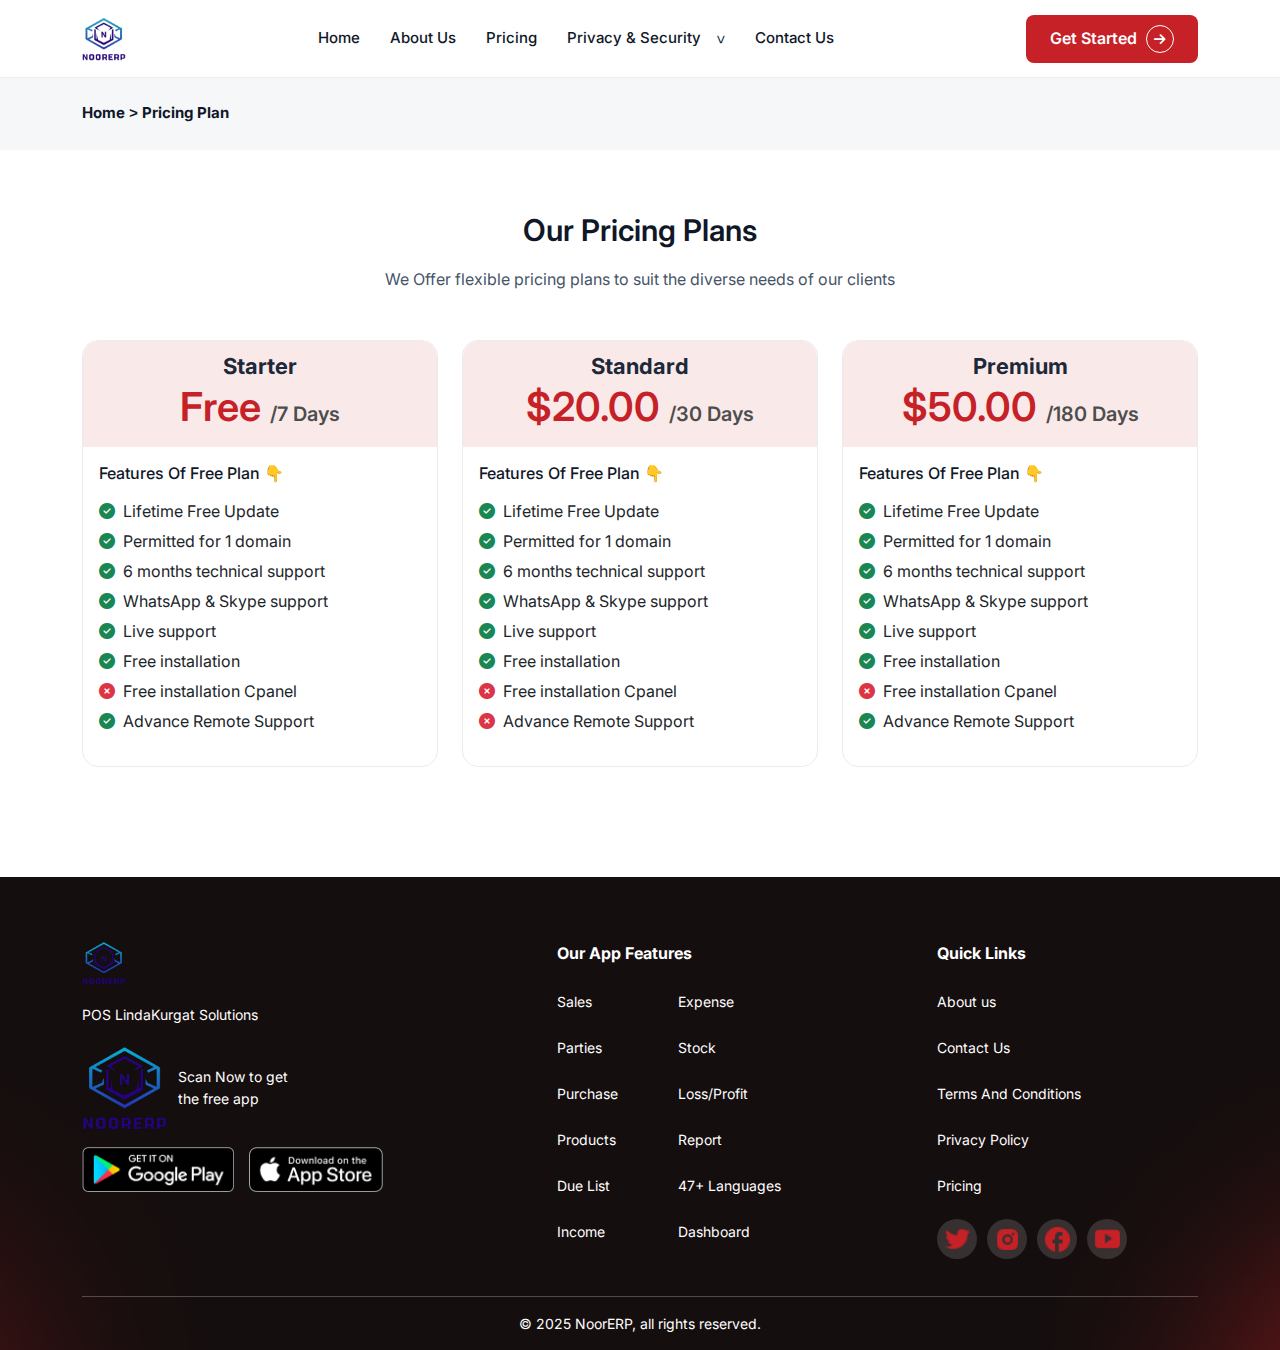
<file: plans.html>
<!DOCTYPE html>
<html lang="en" dir="auto">

<!-- Mirrored from atechpos.atechmedia.live/plans by HTTrack Website Copier/3.x [XR&CO'2014], Fri, 14 Mar 2025 08:11:05 GMT -->
<!-- Added by HTTrack -->
<meta http-equiv="content-type" content="text/html;charset=UTF-8" /><!-- /Added by HTTrack -->

<head>
    <meta charset="UTF-8" />
    <meta http-equiv="X-UA-Compatible" content="IE=edge" />
    <meta name="viewport" content="width=device-width, initial-scale=1.0" />
    <title>
        Plan
        |
        NoorERP
    </title>
    <link rel="shortcut icon" type="image/x-icon" href="assets/images/logo/favicon.png">
    <link rel="stylesheet" href="assets/web/css/bootstrap.min.css" />
    <link rel="stylesheet" href="assets/web/css/swiper-bundle.min.css" />
    <link rel="stylesheet" href="assets/web/fonts/fontawesome/css/all.min.css" />
    <!-- Slick Slider -->
    <link rel="stylesheet" href="assets/web/css/slick.css" />

    <link rel="stylesheet" href="assets/plugins/jquery-confirm/jquery-confirm.min.css">
    <link rel="stylesheet" href="assets/web/css/slick-theme.css" />
    <!-- Custom Css -->
    <link rel="stylesheet" href="assets/web/css/styles.css" />
    <link rel="stylesheet" href="assets/web/css/responsive.css" />

    <!-- Toaster -->
    <link rel="stylesheet" href="assets/css/toastr.min.css">


</head>

<body>
    <header class="header-section">
        <nav class="navbar navbar-expand-lg p-0">
            <div class="container">
                <a href="index.html" class="header-logo"><img src="/assets/images/logo/logo.png"
                        alt="header-logo" /></a>
                <button class="navbar-toggler" type="button" data-bs-toggle="offcanvas" data-bs-target="#staticBackdrop"
                    aria-controls="staticBackdrop">
                    <i class="fa fa-bars" aria-hidden="true"></i>
                </button>
                <!-- Mobile Menu -->
                <div class="offcanvas offcanvas-start mobile-menu" data-bs-backdrop="static" tabindex="-1"
                    id="staticBackdrop" aria-labelledby="staticBackdropLabel">
                    <div class="offcanvas-header home-offcanvas-header">
                        <a href="index.html" class="header-logo"><img src="uploads/24/12/1733915985-172.png"
                                alt="header-logo" /></a>
                        <button type="button" class="btn-close" data-bs-dismiss="offcanvas" aria-label="Close">
                            <i class="fa-solid fa-xmark"></i>
                        </button>
                    </div>
                    <div class="offcanvas-body">
                        <div class="accordion accordion-flush mb-30" id="sidebarMenuAccordion">
                            <div class="accordion-item">
                                <a href="index.html" class="accordion-button without-sub-menu" type="button">Home</a>
                            </div>
                            <div class="accordion-item">
                                <a href="about-us.html" class="accordion-button without-sub-menu" type="button">About
                                    Us</a>
                            </div>
                            <div class="accordion-item">
                                <a href="plans.html" class="accordion-button without-sub-menu" type="button">Pricing</a>
                            </div>
                            <div class="accordion-item">
                                <a href="javascript:void(0);" class="accordion-button collapsed" type="button"
                                    data-bs-toggle="collapse" data-bs-target="#support-menu" aria-expanded="false"
                                    aria-controls="support-menu">Privacy & Security</a>
                                <div id="support-menu" class="accordion-collapse collapse"
                                    data-bs-parent="#sidebarMenuAccordion">
                                    <ul class="accordion-body p-0">
                                        <li>
                                            <a href="terms-conditions.html"> Terms &amp; Conditions </a>
                                            <p class="mb-0 arrow">></p>
                                        </li>
                                        <li>
                                            <a href="privacy-policy.html"> Privacy Policy </a>
                                            <p class="mb-0 arrow">></p>
                                        </li>
                                    </ul>
                                </div>
                            </div>
                            <div class="accordion-item">
                                <a href="contact-us.html" class="accordion-button without-sub-menu"
                                    type="button">Contact
                                    Us</a>
                            </div>
                        </div>

                        <a href="http://pos.lindakurgat.com/register" class="get-app-btn">
                            Get Started

                        </a>
                    </div>
                </div>
                <!-- Desktop Menu -->
                <div class="collapse navbar-collapse">
                    <ul class="navbar-nav mx-auto mb-2 mb-lg-0">
                        <li class="nav-item">
                            <a href="index.html" class="nav-link active" aria-current="page">Home</a>
                        </li>

                        <li class="nav-item">
                            <a class="nav-link" aria-current="page" href="about-us.html">About Us</a>
                        </li>

                        <li class="nav-item">
                            <a class="nav-link" aria-current="page" href="plans.html">Pricing</a>
                        </li>

                        <li class="nav-item menu-dropdown">
                            <a class="nav-link" aria-current="page" href="javascript:void(0);">Privacy & Security <span
                                    class="arrow">></span></a>
                            <ul class="dropdown-content">
                                <li>
                                    <a class="dropdown-item" href="terms-conditions.html">Terms &amp; Conditions
                                        <span>></span></a>
                                </li>
                                <li>
                                    <a class="dropdown-item" href="privacy-policy.html">Privacy Policy<span>></span></a>
                                </li>
                            </ul>
                        </li>
                        <li class="nav-item">
                            <a class="nav-link" aria-current="page" href="contact-us.html">Contact Us</a>
                        </li>
                    </ul>
                    <a href="http://pos.lindakurgat.com/register" class="get-app-btn">
                        Get Started
                        <i class="fa-solid fa-arrow-right"></i>
                    </a>
                </div>
            </div>
        </nav>
    </header>

    <section class="banner-bg p-4">
        <div class="container">
            <p class="mb-0 fw-bolder custom-clr-dark">
                Home <span class="font-monospace">></span> Pricing Plan
            </p>
        </div>
    </section>

    <section class="pricing-plan-section plans-list">
        <div class="container">
            <div class="section-title text-center">
                <h2>Our Pricing Plans</h2>
                <p class="section-description">
                    We Offer flexible pricing plans to suit the diverse needs of our clients
                </p>
                <div class="d-flex align-items-center justify-content-center gap-4">
                    <div class="w-100 d-flex flex-column align-items-center">

                        <div class="tab-content w-100">
                            <div class="tab-pane fade show active" id="nav-monthly" role="tabpanel"
                                aria-labelledby="nav-monthly-tab">
                                <div class="row">
                                    <div class="col-12 col-md-6 col-lg-4 mt-3">
                                        <div class="card">
                                            <div class="card-header py-3 border-0 font-size-update">
                                                <p>Starter</p>
                                                <h4>
                                                    Free
                                                    <span class="price-span">/7 Days</span></small>
                                                </h4>

                                            </div>
                                            <div class="card-body text-start">
                                                <p>Features Of Free Plan 👇</p>

                                                <ul>
                                                    <li>
                                                        <i class="fas fa-check-circle text-success me-1"></i>
                                                        Lifetime Free Update
                                                    </li>
                                                    <li>
                                                        <i class="fas fa-check-circle text-success me-1"></i>
                                                        Permitted for 1 domain
                                                    </li>
                                                    <li>
                                                        <i class="fas fa-check-circle text-success me-1"></i>
                                                        6 months technical support
                                                    </li>
                                                    <li>
                                                        <i class="fas fa-check-circle text-success me-1"></i>
                                                        WhatsApp &amp; Skype support
                                                    </li>
                                                    <li>
                                                        <i class="fas fa-check-circle text-success me-1"></i>
                                                        Live support
                                                    </li>
                                                    <li>
                                                        <i class="fas fa-check-circle text-success me-1"></i>
                                                        Free installation
                                                    </li>
                                                    <li>
                                                        <i class="fas fa-times-circle text-danger me-1"></i>
                                                        Free installation Cpanel
                                                    </li>
                                                    <li>
                                                        <i class="fas fa-check-circle text-success me-1"></i>
                                                        Advance Remote Support
                                                    </li>
                                                </ul>
                                            </div>
                                        </div>
                                    </div>
                                    <div class="col-12 col-md-6 col-lg-4 mt-3">
                                        <div class="card">
                                            <div class="card-header py-3 border-0 font-size-update">
                                                <p>Standard</p>
                                                <h4>
                                                    $20.00
                                                    <span class="price-span">/30 Days</span></small>
                                                </h4>

                                            </div>
                                            <div class="card-body text-start">
                                                <p>Features Of Free Plan 👇</p>

                                                <ul>
                                                    <li>
                                                        <i class="fas fa-check-circle text-success me-1"></i>
                                                        Lifetime Free Update
                                                    </li>
                                                    <li>
                                                        <i class="fas fa-check-circle text-success me-1"></i>
                                                        Permitted for 1 domain
                                                    </li>
                                                    <li>
                                                        <i class="fas fa-check-circle text-success me-1"></i>
                                                        6 months technical support
                                                    </li>
                                                    <li>
                                                        <i class="fas fa-check-circle text-success me-1"></i>
                                                        WhatsApp &amp; Skype support
                                                    </li>
                                                    <li>
                                                        <i class="fas fa-check-circle text-success me-1"></i>
                                                        Live support
                                                    </li>
                                                    <li>
                                                        <i class="fas fa-check-circle text-success me-1"></i>
                                                        Free installation
                                                    </li>
                                                    <li>
                                                        <i class="fas fa-times-circle text-danger me-1"></i>
                                                        Free installation Cpanel
                                                    </li>
                                                    <li>
                                                        <i class="fas fa-times-circle text-danger me-1"></i>
                                                        Advance Remote Support
                                                    </li>
                                                </ul>
                                            </div>
                                        </div>
                                    </div>
                                    <div class="col-12 col-md-6 col-lg-4 mt-3">
                                        <div class="card">
                                            <div class="card-header py-3 border-0 font-size-update">
                                                <p>Premium</p>
                                                <h4>
                                                    $50.00
                                                    <span class="price-span">/180 Days</span></small>
                                                </h4>

                                            </div>
                                            <div class="card-body text-start">
                                                <p>Features Of Free Plan 👇</p>

                                                <ul>
                                                    <li>
                                                        <i class="fas fa-check-circle text-success me-1"></i>
                                                        Lifetime Free Update
                                                    </li>
                                                    <li>
                                                        <i class="fas fa-check-circle text-success me-1"></i>
                                                        Permitted for 1 domain
                                                    </li>
                                                    <li>
                                                        <i class="fas fa-check-circle text-success me-1"></i>
                                                        6 months technical support
                                                    </li>
                                                    <li>
                                                        <i class="fas fa-check-circle text-success me-1"></i>
                                                        WhatsApp &amp; Skype support
                                                    </li>
                                                    <li>
                                                        <i class="fas fa-check-circle text-success me-1"></i>
                                                        Live support
                                                    </li>
                                                    <li>
                                                        <i class="fas fa-check-circle text-success me-1"></i>
                                                        Free installation
                                                    </li>
                                                    <li>
                                                        <i class="fas fa-times-circle text-danger me-1"></i>
                                                        Free installation Cpanel
                                                    </li>
                                                    <li>
                                                        <i class="fas fa-check-circle text-success me-1"></i>
                                                        Advance Remote Support
                                                    </li>
                                                </ul>
                                            </div>
                                        </div>
                                    </div>
                                </div>
                            </div>
                        </div>

                    </div>
                </div>
            </div>
        </div>
    </section>
    <input type="hidden" value="https://atechpos.atechmedia.live/get-business-categories" id="get-business-categories">



    <footer class="footer-section py-3">
        <div class="container">
            <div class="row mt-5">
                <div class="col-md-6 col-lg-5">
                    <a href="index.html">
                        <img src="/assets/images/logo/logo.png" alt="footer-logo" class="footer-logo" />
                    </a>
                    <p class="mt-3 footer-details">
                        POS LindaKurgat Solutions
                    </p>

                    <div class="banner-scan">
                        <img src="/assets/images/logo/logo.png" alt="" class="w-20" />
                        <p>
                            Scan Now to get the free app
                        </p>
                    </div>

                    <div class="footer-play-store mt-3 mb-3">
                        <a href="#" target="_blank">
                            <img src="uploads/24/04/1713259272-777.png" alt="Google Play App" />
                        </a>

                        <a href="#" target="_blank">
                            <img src="uploads/24/04/1713259272-751.png" alt="Apple App Store" />
                        </a>
                    </div>

                </div>
                <div class="col-md-6 col-lg-4">
                    <h6 class="mb-4 mt-4 mt-md-0 text-white">Our App Features</h6>
                    <ul class="d-flex gap-60">
                        <div class="first-list d-flex flex-column gap-3">
                            <li>
                                <a href="#" target="_blank">Sales</a>
                            </li>
                            <li>
                                <a href="#" target="_blank">Parties</a>
                            </li>
                            <li>
                                <a href="#" target="_blank">Purchase</a>
                            </li>
                            <li>
                                <a href="#" target="_blank">Products</a>
                            </li>
                            <li>
                                <a href="#" target="_blank">Due List</a>
                            </li>
                            <li>
                                <a href="#" target="_blank">Income</a>
                            </li>
                        </div>

                        <div class="second-list d-flex flex-column gap-3">
                            <li>
                                <a href="#" target="_blank">Expense</a>
                            </li>
                            <li>
                                <a href="#" target="_blank">Stock</a>
                            </li>
                            <li>
                                <a href="#" target="_blank">Loss/Profit</a>
                            </li>
                            <li>
                                <a href="#" target="_blank">Report</a>
                            </li>
                            <li>
                                <a href="#" target="_blank">47+ Languages</a>
                            </li>
                            <li>
                                <a href="#" target="_blank">Dashboard</a>
                            </li>

                        </div>
                    </ul>
                </div>
                <div class="col-md-6 col-lg-3">
                    <h6 class="mb-4 text-white">Quick Links</h6>
                    <ul class="d-flex flex-column gap-3">
                        <li>
                            <a href="about-us.html" target="_blank">About us</a>
                        </li>
                        <li>
                            <a href="contact-us.html" target="_blank">Contact Us</a>
                        </li>
                        <li>
                            <a href="terms-conditions.html" target="_blank">Terms And Conditions</a>
                        </li>
                        <li>
                            <a href="privacy-policy.html" target="_blank">Privacy Policy</a>
                        </li>
                        <li>
                            <a href="plans.html" target="_blank">Pricing</a>
                        </li>
                    </ul>

                    <ul class="social-link">
                        <li>
                            <a href="https://twitter.com/" target="_blank">
                                <img src="uploads/24/06/1719124460_6677c1ec912c8.png" alt="icon">
                            </a>
                        </li>
                        <li>
                            <a href="https://www.instagram.com/" target="_blank">
                                <img src="uploads/24/06/1719124460_6677c1ec9bf1a.png" alt="icon">
                            </a>
                        </li>
                        <li>
                            <a href="https://www.facebook.com/" target="_blank">
                                <img src="uploads/24/06/1719124460_6677c1ec9c50f.png" alt="icon">
                            </a>
                        </li>
                        <li>
                            <a href="https://www.youtube.com/" target="_blank">
                                <img src="uploads/24/06/1719124460_6677c1ec9d810.png" alt="icon">
                            </a>
                        </li>
                    </ul>


                </div>
            </div>
            <hr class="custom-clr-white" />
            <div class="text-center">
                <p class="text-white mb-0">© 2025 NoorERP, all rights reserved.</p>
            </div>
        </div>
    </footer>

    <div class="modal fade" id="signup-modal">
        <div class="modal-dialog modal-dialog-centered">
            <div class="modal-content">
                <div class="modal-header">
                    <h1 class="modal-title fs-5">Create a <span id="subscription_name"> Free</span> account</h1>
                    <button type="button" class="btn-close" data-bs-dismiss="modal" aria-label="Close"></button>
                </div>
                <div class="modal-body">
                    <div class="personal-info">
                        <form action="https://atechpos.atechmedia.live/businesses" method="post"
                            enctype="multipart/form-data" class="add-brand-form pt-0 ajaxform_instant_reload">
                            <input type="hidden" name="_token" value="2fyBYTa8YJ18TUk0TBjkq1ZnrDySEzjlfcBTyqOp"
                                autocomplete="off">
                            <div class="row">
                                <input type="hidden" name="plan_id" id="plan_id">
                                <div class="mt-3 col-lg-12">
                                    <label class="custom-top-label">Business/Store Name</label>
                                    <input type="text" name="store_name" placeholder="Enter business/store Name"
                                        class="form-control" />
                                </div>
                                <div class="mt-3 col-lg-12">
                                    <label class="custom-top-label">Business Category</label>
                                    <div class="gpt-up-down-arrow position-relative">
                                        <select name="business_category_id" id="business_category"
                                            class="form-control form-selected" required>
                                            <option value="">Select Business Category</option>
                                        </select>
                                        <span></span>
                                    </div>
                                </div>
                                <div class="mt-3 col-lg-12">
                                    <label class="custom-top-label">Company Address</label>
                                    <input type="text" name="companyName" placeholder="Enter Company Address"
                                        class="form-control" />
                                </div>
                                <div class="mt-3 col-lg-12">
                                    <label class="custom-top-label">Email Address</label>
                                    <input type="email" name="email" placeholder="Enter Email Address"
                                        class="form-control" required />
                                </div>
                                <div class="mt-3 col-lg-12">
                                    <label class="custom-top-label">Password</label>
                                    <input type="password" name="password" placeholder="Enter Password"
                                        class="form-control" required />
                                </div>
                            </div>

                            <div class="offcanvas-footer mt-3 d-flex justify-content-center">
                                <button type="button" data-bs-dismiss="modal" class="cancel-btn btn btn-outline-danger"
                                    data-bs-dismiss="offcanvas" aria-label="Close">
                                    Close
                                </button>
                                <button class="submit-btn btn btn-primary text-white ms-2 btn-outline-danger"
                                    type="submit">Save</button>
                            </div>
                        </form>
                    </div>
                </div>
            </div>
        </div>
    </div>

    <!--Verify Modal Start -->
    <div class="modal fade" id="verifymodal" data-bs-backdrop="static" data-bs-keyboard="false" tabindex="-1"
        aria-labelledby="staticBackdropLabel" aria-hidden="true">
        <div class="modal-dialog modal-dialog-centered">
            <div class="modal-content verify-content">
                <div class="modal-header border-bottom-0">
                    <button type="button" class="btn-close" data-bs-dismiss="modal" aria-label="Close"></button>
                </div>
                <div class="modal-body verify-modal-body  text-center">
                    <h4>Email Verification</h4>
                    <p class="des p-8-0">we sent an OTP in your email address <br>
                        <span>shaidulislma@gmail.com</span>
                    </p>
                    <form action="https://atechpos.atechmedia.live/verify-code" method="post" class="verify_form">
                        <div class="code-input">
                            <input class="form-control" type="text">
                            <input class="form-control" type="text">
                            <input class="form-control" type="text">
                            <input class="form-control" type="text">
                            <input class="form-control" type="text">
                            <input class="form-control" type="text">
                        </div>
                        <p class="des p-24-0">Code send in 03:00 <span class="reset">Resend code</span></p>

                        <button class="cancel-btn btn btn-outline-danger submit-btn">Verify</button>
                    </form>
                </div>
            </div>
        </div>
    </div>
    <!--Verify Modal end -->

    <!-- success Modal Start -->
    <div class="modal fade" id="successmodal" data-bs-backdrop="static" data-bs-keyboard="false" tabindex="-1"
        aria-labelledby="staticBackdropLabel" aria-hidden="true">
        <div class="modal-dialog modal-dialog-centered">
            <div class="modal-content success-content">
                <div class="modal-header border-bottom-0">
                    <button type="button" class="btn-close" data-bs-dismiss="modal" aria-label="Close"></button>
                </div>
                <div class="modal-body success-modal-body text-center">
                    <img src="assets/img/icon/1.svg" alt="">
                    <h4>Successfully!</h4>
                    <p>Congratulations, Your account has been <br> successfully created</p>
                    <button class="cancel-btn btn btn-outline-danger">Download App From Play store !</button>
                </div>
            </div>
        </div>
    </div>
    <!--success Modal end -->
    <input type="hidden" id="payment_success" value="">

    <script src="assets/web/js/jquery-3.6.0.min.js"></script>
    <script src="assets/web/js/bootstrap.bundle.min.js"></script>
    <script src="assets/web/js/swiper-bundle.min.js"></script>
    <script src="assets/web/js/lity.min.js"></script>
    <script src="assets/web/js/custom.js"></script>
    <script src="assets/web/js/slick.min.js"></script>
    <script src="assets/web/js/type.js"></script>

    <script src="assets/plugins/custom/notification.js"></script>
    <script src="assets/plugins/validation-setup/validation-setup.js"></script>
    <script src="assets/js/toastr.min.js"></script>
    <script src="assets/plugins/jquery-confirm/jquery-confirm.min.js"></script>
    <script src="assets/plugins/jquery-validation/jquery.validate.min.js"></script>
    <script src="assets/plugins/custom/form.js"></script>
    <script src="assets/js/custom-ajax.js"></script>



</body>


<!-- Mirrored from atechpos.atechmedia.live/plans by HTTrack Website Copier/3.x [XR&CO'2014], Fri, 14 Mar 2025 08:11:05 GMT -->

</html>
</file>
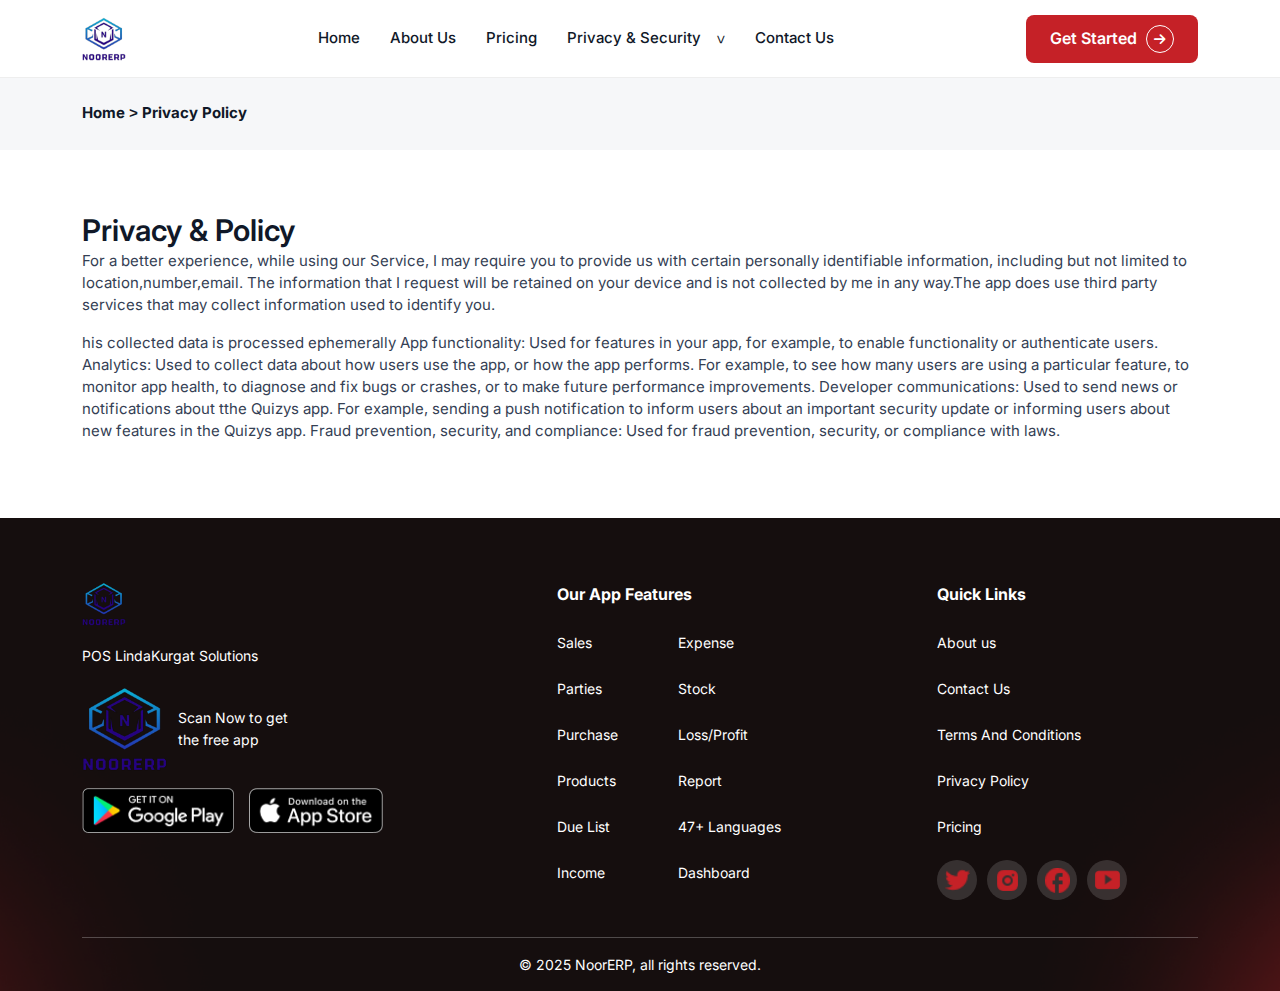
<file: privacy-policy.html>
<!DOCTYPE html>
<html lang="en" dir="auto">

<!-- Mirrored from atechpos.atechmedia.live/privacy-policy by HTTrack Website Copier/3.x [XR&CO'2014], Fri, 14 Mar 2025 08:11:13 GMT -->
<!-- Added by HTTrack -->
<meta http-equiv="content-type" content="text/html;charset=UTF-8" /><!-- /Added by HTTrack -->

<head>
    <meta charset="UTF-8" />
    <meta http-equiv="X-UA-Compatible" content="IE=edge" />
    <meta name="viewport" content="width=device-width, initial-scale=1.0" />
    <title>
        Policy
        |
        NoorERP
    </title>
    <link rel="shortcut icon" type="image/x-icon" href="assets/images/logo/favicon.png">
    <link rel="stylesheet" href="assets/web/css/bootstrap.min.css" />
    <link rel="stylesheet" href="assets/web/css/swiper-bundle.min.css" />
    <link rel="stylesheet" href="assets/web/fonts/fontawesome/css/all.min.css" />
    <!-- Slick Slider -->
    <link rel="stylesheet" href="assets/web/css/slick.css" />

    <link rel="stylesheet" href="assets/plugins/jquery-confirm/jquery-confirm.min.css">
    <link rel="stylesheet" href="assets/web/css/slick-theme.css" />
    <!-- Custom Css -->
    <link rel="stylesheet" href="assets/web/css/styles.css" />
    <link rel="stylesheet" href="assets/web/css/responsive.css" />

    <!-- Toaster -->
    <link rel="stylesheet" href="assets/css/toastr.min.css">


</head>

<body>
    <header class="header-section">
        <nav class="navbar navbar-expand-lg p-0">
            <div class="container">
                <a href="index.html" class="header-logo"><img src="/assets/images/logo/logo.png"
                        alt="header-logo" /></a>
                <button class="navbar-toggler" type="button" data-bs-toggle="offcanvas" data-bs-target="#staticBackdrop"
                    aria-controls="staticBackdrop">
                    <i class="fa fa-bars" aria-hidden="true"></i>
                </button>
                <!-- Mobile Menu -->
                <div class="offcanvas offcanvas-start mobile-menu" data-bs-backdrop="static" tabindex="-1"
                    id="staticBackdrop" aria-labelledby="staticBackdropLabel">
                    <div class="offcanvas-header home-offcanvas-header">
                        <a href="index.html" class="header-logo"><img src="uploads/24/12/1733915985-172.png"
                                alt="header-logo" /></a>
                        <button type="button" class="btn-close" data-bs-dismiss="offcanvas" aria-label="Close">
                            <i class="fa-solid fa-xmark"></i>
                        </button>
                    </div>
                    <div class="offcanvas-body">
                        <div class="accordion accordion-flush mb-30" id="sidebarMenuAccordion">
                            <div class="accordion-item">
                                <a href="index.html" class="accordion-button without-sub-menu" type="button">Home</a>
                            </div>
                            <div class="accordion-item">
                                <a href="about-us.html" class="accordion-button without-sub-menu" type="button">About
                                    Us</a>
                            </div>
                            <div class="accordion-item">
                                <a href="plans.html" class="accordion-button without-sub-menu" type="button">Pricing</a>
                            </div>
                            <div class="accordion-item">
                                <a href="javascript:void(0);" class="accordion-button collapsed" type="button"
                                    data-bs-toggle="collapse" data-bs-target="#support-menu" aria-expanded="false"
                                    aria-controls="support-menu">Privacy & Security</a>
                                <div id="support-menu" class="accordion-collapse collapse"
                                    data-bs-parent="#sidebarMenuAccordion">
                                    <ul class="accordion-body p-0">
                                        <li>
                                            <a href="terms-conditions.html"> Terms &amp; Conditions </a>
                                            <p class="mb-0 arrow">></p>
                                        </li>
                                        <li>
                                            <a href="privacy-policy.html"> Privacy Policy </a>
                                            <p class="mb-0 arrow">></p>
                                        </li>
                                    </ul>
                                </div>
                            </div>
                            <div class="accordion-item">
                                <a href="contact-us.html" class="accordion-button without-sub-menu"
                                    type="button">Contact
                                    Us</a>
                            </div>
                        </div>

                        <a href="http://pos.lindakurgat.com/register" class="get-app-btn">
                            Get Started

                        </a>
                    </div>
                </div>
                <!-- Desktop Menu -->
                <div class="collapse navbar-collapse">
                    <ul class="navbar-nav mx-auto mb-2 mb-lg-0">
                        <li class="nav-item">
                            <a href="index.html" class="nav-link active" aria-current="page">Home</a>
                        </li>

                        <li class="nav-item">
                            <a class="nav-link" aria-current="page" href="about-us.html">About Us</a>
                        </li>

                        <li class="nav-item">
                            <a class="nav-link" aria-current="page" href="plans.html">Pricing</a>
                        </li>

                        <li class="nav-item menu-dropdown">
                            <a class="nav-link" aria-current="page" href="javascript:void(0);">Privacy & Security <span
                                    class="arrow">></span></a>
                            <ul class="dropdown-content">
                                <li>
                                    <a class="dropdown-item" href="terms-conditions.html">Terms &amp; Conditions
                                        <span>></span></a>
                                </li>
                                <li>
                                    <a class="dropdown-item" href="privacy-policy.html">Privacy Policy<span>></span></a>
                                </li>
                            </ul>
                        </li>
                        <li class="nav-item">
                            <a class="nav-link" aria-current="page" href="contact-us.html">Contact Us</a>
                        </li>
                    </ul>
                    <a href="http://pos.lindakurgat.com/register" class="get-app-btn">
                        Get Started
                        <i class="fa-solid fa-arrow-right"></i>
                    </a>
                </div>
            </div>
        </nav>
    </header>

    <section class="banner-bg p-4">
        <div class="container">
            <p class="mb-0 fw-bolder custom-clr-dark">
                Home <span class="font-monospace">></span> Privacy Policy
            </p>
        </div>
    </section>

    <section class="terms-policy-section">
        <div class="container">
            <h2>Privacy &amp; Policy</h2>
            <div>
                <p>For a better experience, while using our Service, I may require you to provide us with certain
                    personally identifiable information, including but not limited to location,number,email. The
                    information that I request will be retained on your device and is not collected by me in any way.The
                    app does use third party services that may collect information used to identify you.</p>
            </div>
            <div class="mt-3">
                <p>his collected data is processed ephemerally App functionality: Used for features in your app, for
                    example, to enable functionality or authenticate users. Analytics: Used to collect data about how
                    users use the app, or how the app performs. For example, to see how many users are using a
                    particular feature, to monitor app health, to diagnose and fix bugs or crashes, or to make future
                    performance improvements. Developer communications: Used to send news or notifications about tthe
                    Quizys app. For example, sending a push notification to inform users about an important security
                    update or informing users about new features in the Quizys app. Fraud prevention, security, and
                    compliance: Used for fraud prevention, security, or compliance with laws.</p>
            </div>
        </div>
    </section>

    <footer class="footer-section py-3">
        <div class="container">
            <div class="row mt-5">
                <div class="col-md-6 col-lg-5">
                    <a href="index.html">
                        <img src="/assets/images/logo/logo.png" alt="footer-logo" class="footer-logo" />
                    </a>
                    <p class="mt-3 footer-details">
                        POS LindaKurgat Solutions
                    </p>

                    <div class="banner-scan">
                        <img src="/assets/images/logo/logo.png" alt="" class="w-20" />
                        <p>
                            Scan Now to get the free app
                        </p>
                    </div>

                    <div class="footer-play-store mt-3 mb-3">
                        <a href="#" target="_blank">
                            <img src="uploads/24/04/1713259272-777.png" alt="Google Play App" />
                        </a>

                        <a href="#" target="_blank">
                            <img src="uploads/24/04/1713259272-751.png" alt="Apple App Store" />
                        </a>
                    </div>

                </div>
                <div class="col-md-6 col-lg-4">
                    <h6 class="mb-4 mt-4 mt-md-0 text-white">Our App Features</h6>
                    <ul class="d-flex gap-60">
                        <div class="first-list d-flex flex-column gap-3">
                            <li>
                                <a href="#" target="_blank">Sales</a>
                            </li>
                            <li>
                                <a href="#" target="_blank">Parties</a>
                            </li>
                            <li>
                                <a href="#" target="_blank">Purchase</a>
                            </li>
                            <li>
                                <a href="#" target="_blank">Products</a>
                            </li>
                            <li>
                                <a href="#" target="_blank">Due List</a>
                            </li>
                            <li>
                                <a href="#" target="_blank">Income</a>
                            </li>
                        </div>

                        <div class="second-list d-flex flex-column gap-3">
                            <li>
                                <a href="#" target="_blank">Expense</a>
                            </li>
                            <li>
                                <a href="#" target="_blank">Stock</a>
                            </li>
                            <li>
                                <a href="#" target="_blank">Loss/Profit</a>
                            </li>
                            <li>
                                <a href="#" target="_blank">Report</a>
                            </li>
                            <li>
                                <a href="#" target="_blank">47+ Languages</a>
                            </li>
                            <li>
                                <a href="#" target="_blank">Dashboard</a>
                            </li>

                        </div>
                    </ul>
                </div>
                <div class="col-md-6 col-lg-3">
                    <h6 class="mb-4 text-white">Quick Links</h6>
                    <ul class="d-flex flex-column gap-3">
                        <li>
                            <a href="about-us.html" target="_blank">About us</a>
                        </li>
                        <li>
                            <a href="contact-us.html" target="_blank">Contact Us</a>
                        </li>
                        <li>
                            <a href="terms-conditions.html" target="_blank">Terms And Conditions</a>
                        </li>
                        <li>
                            <a href="privacy-policy.html" target="_blank">Privacy Policy</a>
                        </li>
                        <li>
                            <a href="plans.html" target="_blank">Pricing</a>
                        </li>
                    </ul>

                    <ul class="social-link">
                        <li>
                            <a href="https://twitter.com/" target="_blank">
                                <img src="uploads/24/06/1719124460_6677c1ec912c8.png" alt="icon">
                            </a>
                        </li>
                        <li>
                            <a href="https://www.instagram.com/" target="_blank">
                                <img src="uploads/24/06/1719124460_6677c1ec9bf1a.png" alt="icon">
                            </a>
                        </li>
                        <li>
                            <a href="https://www.facebook.com/" target="_blank">
                                <img src="uploads/24/06/1719124460_6677c1ec9c50f.png" alt="icon">
                            </a>
                        </li>
                        <li>
                            <a href="https://www.youtube.com/" target="_blank">
                                <img src="uploads/24/06/1719124460_6677c1ec9d810.png" alt="icon">
                            </a>
                        </li>
                    </ul>


                </div>
            </div>
            <hr class="custom-clr-white" />
            <div class="text-center">
                <p class="text-white mb-0">© 2025 NoorERP, all rights reserved.</p>
            </div>
        </div>
    </footer>

    <div class="modal fade" id="signup-modal">
        <div class="modal-dialog modal-dialog-centered">
            <div class="modal-content">
                <div class="modal-header">
                    <h1 class="modal-title fs-5">Create a <span id="subscription_name"> Free</span> account</h1>
                    <button type="button" class="btn-close" data-bs-dismiss="modal" aria-label="Close"></button>
                </div>
                <div class="modal-body">
                    <div class="personal-info">
                        <form action="https://atechpos.atechmedia.live/businesses" method="post"
                            enctype="multipart/form-data" class="add-brand-form pt-0 ajaxform_instant_reload">
                            <input type="hidden" name="_token" value="2fyBYTa8YJ18TUk0TBjkq1ZnrDySEzjlfcBTyqOp"
                                autocomplete="off">
                            <div class="row">
                                <input type="hidden" name="plan_id" id="plan_id">
                                <div class="mt-3 col-lg-12">
                                    <label class="custom-top-label">Business/Store Name</label>
                                    <input type="text" name="store_name" placeholder="Enter business/store Name"
                                        class="form-control" />
                                </div>
                                <div class="mt-3 col-lg-12">
                                    <label class="custom-top-label">Business Category</label>
                                    <div class="gpt-up-down-arrow position-relative">
                                        <select name="business_category_id" id="business_category"
                                            class="form-control form-selected" required>
                                            <option value="">Select Business Category</option>
                                        </select>
                                        <span></span>
                                    </div>
                                </div>
                                <div class="mt-3 col-lg-12">
                                    <label class="custom-top-label">Company Address</label>
                                    <input type="text" name="companyName" placeholder="Enter Company Address"
                                        class="form-control" />
                                </div>
                                <div class="mt-3 col-lg-12">
                                    <label class="custom-top-label">Email Address</label>
                                    <input type="email" name="email" placeholder="Enter Email Address"
                                        class="form-control" required />
                                </div>
                                <div class="mt-3 col-lg-12">
                                    <label class="custom-top-label">Password</label>
                                    <input type="password" name="password" placeholder="Enter Password"
                                        class="form-control" required />
                                </div>
                            </div>

                            <div class="offcanvas-footer mt-3 d-flex justify-content-center">
                                <button type="button" data-bs-dismiss="modal" class="cancel-btn btn btn-outline-danger"
                                    data-bs-dismiss="offcanvas" aria-label="Close">
                                    Close
                                </button>
                                <button class="submit-btn btn btn-primary text-white ms-2 btn-outline-danger"
                                    type="submit">Save</button>
                            </div>
                        </form>
                    </div>
                </div>
            </div>
        </div>
    </div>

    <!--Verify Modal Start -->
    <div class="modal fade" id="verifymodal" data-bs-backdrop="static" data-bs-keyboard="false" tabindex="-1"
        aria-labelledby="staticBackdropLabel" aria-hidden="true">
        <div class="modal-dialog modal-dialog-centered">
            <div class="modal-content verify-content">
                <div class="modal-header border-bottom-0">
                    <button type="button" class="btn-close" data-bs-dismiss="modal" aria-label="Close"></button>
                </div>
                <div class="modal-body verify-modal-body  text-center">
                    <h4>Email Verification</h4>
                    <p class="des p-8-0">we sent an OTP in your email address <br>
                        <span>shaidulislma@gmail.com</span>
                    </p>
                    <form action="https://atechpos.atechmedia.live/verify-code" method="post" class="verify_form">
                        <div class="code-input">
                            <input class="form-control" type="text">
                            <input class="form-control" type="text">
                            <input class="form-control" type="text">
                            <input class="form-control" type="text">
                            <input class="form-control" type="text">
                            <input class="form-control" type="text">
                        </div>
                        <p class="des p-24-0">Code send in 03:00 <span class="reset">Resend code</span></p>

                        <button class="cancel-btn btn btn-outline-danger submit-btn">Verify</button>
                    </form>
                </div>
            </div>
        </div>
    </div>
    <!--Verify Modal end -->

    <!-- success Modal Start -->
    <div class="modal fade" id="successmodal" data-bs-backdrop="static" data-bs-keyboard="false" tabindex="-1"
        aria-labelledby="staticBackdropLabel" aria-hidden="true">
        <div class="modal-dialog modal-dialog-centered">
            <div class="modal-content success-content">
                <div class="modal-header border-bottom-0">
                    <button type="button" class="btn-close" data-bs-dismiss="modal" aria-label="Close"></button>
                </div>
                <div class="modal-body success-modal-body text-center">
                    <img src="assets/img/icon/1.svg" alt="">
                    <h4>Successfully!</h4>
                    <p>Congratulations, Your account has been <br> successfully created</p>
                    <button class="cancel-btn btn btn-outline-danger">Download App From Play store !</button>
                </div>
            </div>
        </div>
    </div>
    <!--success Modal end -->
    <input type="hidden" id="payment_success" value="">

    <script src="assets/web/js/jquery-3.6.0.min.js"></script>
    <script src="assets/web/js/bootstrap.bundle.min.js"></script>
    <script src="assets/web/js/swiper-bundle.min.js"></script>
    <script src="assets/web/js/lity.min.js"></script>
    <script src="assets/web/js/custom.js"></script>
    <script src="assets/web/js/slick.min.js"></script>
    <script src="assets/web/js/type.js"></script>

    <script src="assets/plugins/custom/notification.js"></script>
    <script src="assets/plugins/validation-setup/validation-setup.js"></script>
    <script src="assets/js/toastr.min.js"></script>
    <script src="assets/plugins/jquery-confirm/jquery-confirm.min.js"></script>
    <script src="assets/plugins/jquery-validation/jquery.validate.min.js"></script>
    <script src="assets/plugins/custom/form.js"></script>
    <script src="assets/js/custom-ajax.js"></script>



</body>


<!-- Mirrored from atechpos.atechmedia.live/privacy-policy by HTTrack Website Copier/3.x [XR&CO'2014], Fri, 14 Mar 2025 08:11:13 GMT -->

</html>
</file>
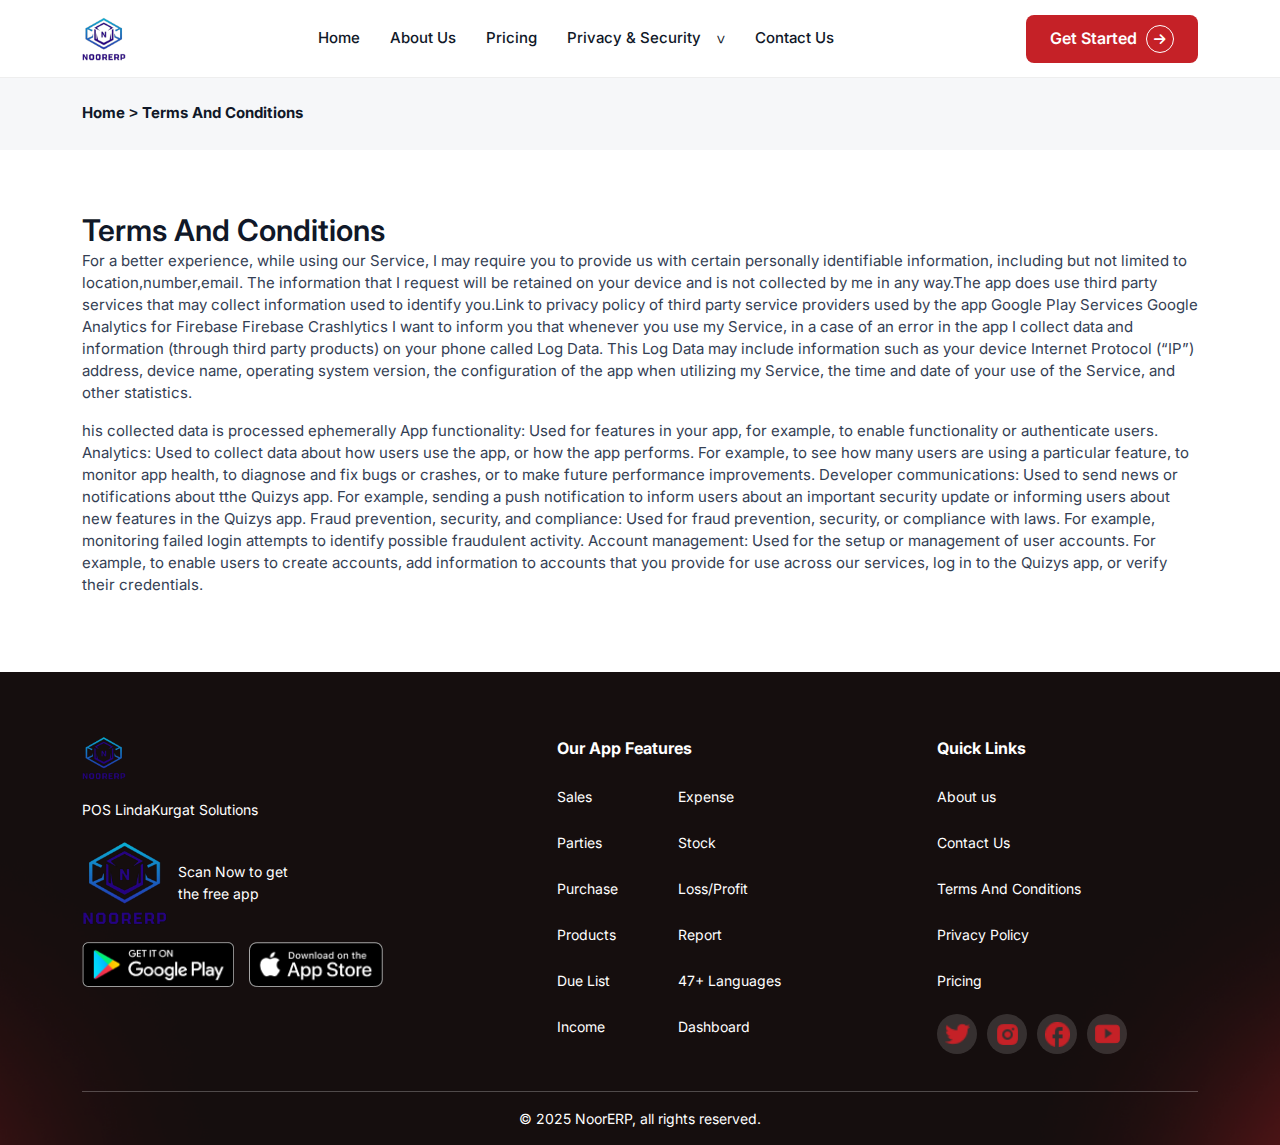
<file: terms-conditions.html>
<!DOCTYPE html>
<html lang="en" dir="auto">

<!-- Mirrored from atechpos.atechmedia.live/terms-conditions by HTTrack Website Copier/3.x [XR&CO'2014], Fri, 14 Mar 2025 08:11:13 GMT -->
<!-- Added by HTTrack -->
<meta http-equiv="content-type" content="text/html;charset=UTF-8" /><!-- /Added by HTTrack -->

<head>
    <meta charset="UTF-8" />
    <meta http-equiv="X-UA-Compatible" content="IE=edge" />
    <meta name="viewport" content="width=device-width, initial-scale=1.0" />
    <title>
        Term And Condition
        |
        NoorERP
    </title>
    <link rel="shortcut icon" type="image/x-icon" href="assets/images/logo/favicon.png">
    <link rel="stylesheet" href="assets/web/css/bootstrap.min.css" />
    <link rel="stylesheet" href="assets/web/css/swiper-bundle.min.css" />
    <link rel="stylesheet" href="assets/web/fonts/fontawesome/css/all.min.css" />
    <!-- Slick Slider -->
    <link rel="stylesheet" href="assets/web/css/slick.css" />

    <link rel="stylesheet" href="assets/plugins/jquery-confirm/jquery-confirm.min.css">
    <link rel="stylesheet" href="assets/web/css/slick-theme.css" />
    <!-- Custom Css -->
    <link rel="stylesheet" href="assets/web/css/styles.css" />
    <link rel="stylesheet" href="assets/web/css/responsive.css" />

    <!-- Toaster -->
    <link rel="stylesheet" href="assets/css/toastr.min.css">


</head>

<body>
    <header class="header-section">
        <nav class="navbar navbar-expand-lg p-0">
            <div class="container">
                <a href="index.html" class="header-logo"><img src="/assets/images/logo/logo.png"
                        alt="header-logo" /></a>
                <button class="navbar-toggler" type="button" data-bs-toggle="offcanvas" data-bs-target="#staticBackdrop"
                    aria-controls="staticBackdrop">
                    <i class="fa fa-bars" aria-hidden="true"></i>
                </button>
                <!-- Mobile Menu -->
                <div class="offcanvas offcanvas-start mobile-menu" data-bs-backdrop="static" tabindex="-1"
                    id="staticBackdrop" aria-labelledby="staticBackdropLabel">
                    <div class="offcanvas-header home-offcanvas-header">
                        <a href="index.html" class="header-logo"><img src="uploads/24/12/1733915985-172.png"
                                alt="header-logo" /></a>
                        <button type="button" class="btn-close" data-bs-dismiss="offcanvas" aria-label="Close">
                            <i class="fa-solid fa-xmark"></i>
                        </button>
                    </div>
                    <div class="offcanvas-body">
                        <div class="accordion accordion-flush mb-30" id="sidebarMenuAccordion">
                            <div class="accordion-item">
                                <a href="index.html" class="accordion-button without-sub-menu" type="button">Home</a>
                            </div>
                            <div class="accordion-item">
                                <a href="about-us.html" class="accordion-button without-sub-menu" type="button">About
                                    Us</a>
                            </div>
                            <div class="accordion-item">
                                <a href="plans.html" class="accordion-button without-sub-menu" type="button">Pricing</a>
                            </div>
                            <div class="accordion-item">
                                <a href="javascript:void(0);" class="accordion-button collapsed" type="button"
                                    data-bs-toggle="collapse" data-bs-target="#support-menu" aria-expanded="false"
                                    aria-controls="support-menu">Privacy & Security</a>
                                <div id="support-menu" class="accordion-collapse collapse"
                                    data-bs-parent="#sidebarMenuAccordion">
                                    <ul class="accordion-body p-0">
                                        <li>
                                            <a href="terms-conditions.html"> Terms &amp; Conditions </a>
                                            <p class="mb-0 arrow">></p>
                                        </li>
                                        <li>
                                            <a href="privacy-policy.html"> Privacy Policy </a>
                                            <p class="mb-0 arrow">></p>
                                        </li>
                                    </ul>
                                </div>
                            </div>
                            <div class="accordion-item">
                                <a href="contact-us.html" class="accordion-button without-sub-menu"
                                    type="button">Contact
                                    Us</a>
                            </div>
                        </div>

                        <a href="http://pos.lindakurgat.com/register" class="get-app-btn">
                            Get Started

                        </a>
                    </div>
                </div>
                <!-- Desktop Menu -->
                <div class="collapse navbar-collapse">
                    <ul class="navbar-nav mx-auto mb-2 mb-lg-0">
                        <li class="nav-item">
                            <a href="index.html" class="nav-link active" aria-current="page">Home</a>
                        </li>

                        <li class="nav-item">
                            <a class="nav-link" aria-current="page" href="about-us.html">About Us</a>
                        </li>

                        <li class="nav-item">
                            <a class="nav-link" aria-current="page" href="plans.html">Pricing</a>
                        </li>

                        <li class="nav-item menu-dropdown">
                            <a class="nav-link" aria-current="page" href="javascript:void(0);">Privacy & Security <span
                                    class="arrow">></span></a>
                            <ul class="dropdown-content">
                                <li>
                                    <a class="dropdown-item" href="terms-conditions.html">Terms &amp; Conditions
                                        <span>></span></a>
                                </li>
                                <li>
                                    <a class="dropdown-item" href="privacy-policy.html">Privacy Policy<span>></span></a>
                                </li>
                            </ul>
                        </li>
                        <li class="nav-item">
                            <a class="nav-link" aria-current="page" href="contact-us.html">Contact Us</a>
                        </li>
                    </ul>
                    <a href="http://pos.lindakurgat.com/register" class="get-app-btn">
                        Get Started
                        <i class="fa-solid fa-arrow-right"></i>
                    </a>
                </div>
            </div>
        </nav>
    </header>

    <section class="banner-bg p-4">
        <div class="container">
            <p class="mb-0 fw-bolder custom-clr-dark">
                Home <span class="font-monospace">></span> Terms And Conditions
            </p>
        </div>
    </section>
    <section class="terms-policy-section">
        <div class="container">
            <h2>Terms And Conditions</h2>
            <div>
                <div>
                    <p>For a better experience, while using our Service, I may require you to provide us with certain
                        personally identifiable information, including but not limited to location,number,email. The
                        information that I request will be retained on your device and is not collected by me in any
                        way.The app does use third party services that may collect information used to identify you.Link
                        to privacy policy of third party service providers used by the app Google Play Services Google
                        Analytics for Firebase Firebase Crashlytics I want to inform you that whenever you use my
                        Service, in a case of an error in the app I collect data and information (through third party
                        products) on your phone called Log Data. This Log Data may include information such as your
                        device Internet Protocol (“IP”) address, device name, operating system version, the
                        configuration of the app when utilizing my Service, the time and date of your use of the
                        Service, and other statistics.</p>
                </div>
                <div class="mt-3">
                    <p>his collected data is processed ephemerally App functionality: Used for features in your app, for
                        example, to enable functionality or authenticate users. Analytics: Used to collect data about
                        how users use the app, or how the app performs. For example, to see how many users are using a
                        particular feature, to monitor app health, to diagnose and fix bugs or crashes, or to make
                        future performance improvements. Developer communications: Used to send news or notifications
                        about tthe Quizys app. For example, sending a push notification to inform users about an
                        important security update or informing users about new features in the Quizys app. Fraud
                        prevention, security, and compliance: Used for fraud prevention, security, or compliance with
                        laws. For example, monitoring failed login attempts to identify possible fraudulent activity.
                        Account management: Used for the setup or management of user accounts. For example, to enable
                        users to create accounts, add information to accounts that you provide for use across our
                        services, log in to the Quizys app, or verify their credentials.</p>
                </div>
            </div>
        </div>
    </section>



    <footer class="footer-section py-3">
        <div class="container">
            <div class="row mt-5">
                <div class="col-md-6 col-lg-5">
                    <a href="index.html">
                        <img src="/assets/images/logo/logo.png" alt="footer-logo" class="footer-logo" />
                    </a>
                    <p class="mt-3 footer-details">
                        POS LindaKurgat Solutions
                    </p>

                    <div class="banner-scan">
                        <img src="/assets/images/logo/logo.png" alt="" class="w-20" />
                        <p>
                            Scan Now to get the free app
                        </p>
                    </div>

                    <div class="footer-play-store mt-3 mb-3">
                        <a href="#" target="_blank">
                            <img src="uploads/24/04/1713259272-777.png" alt="Google Play App" />
                        </a>

                        <a href="#" target="_blank">
                            <img src="uploads/24/04/1713259272-751.png" alt="Apple App Store" />
                        </a>
                    </div>

                </div>
                <div class="col-md-6 col-lg-4">
                    <h6 class="mb-4 mt-4 mt-md-0 text-white">Our App Features</h6>
                    <ul class="d-flex gap-60">
                        <div class="first-list d-flex flex-column gap-3">
                            <li>
                                <a href="#" target="_blank">Sales</a>
                            </li>
                            <li>
                                <a href="#" target="_blank">Parties</a>
                            </li>
                            <li>
                                <a href="#" target="_blank">Purchase</a>
                            </li>
                            <li>
                                <a href="#" target="_blank">Products</a>
                            </li>
                            <li>
                                <a href="#" target="_blank">Due List</a>
                            </li>
                            <li>
                                <a href="#" target="_blank">Income</a>
                            </li>
                        </div>

                        <div class="second-list d-flex flex-column gap-3">
                            <li>
                                <a href="#" target="_blank">Expense</a>
                            </li>
                            <li>
                                <a href="#" target="_blank">Stock</a>
                            </li>
                            <li>
                                <a href="#" target="_blank">Loss/Profit</a>
                            </li>
                            <li>
                                <a href="#" target="_blank">Report</a>
                            </li>
                            <li>
                                <a href="#" target="_blank">47+ Languages</a>
                            </li>
                            <li>
                                <a href="#" target="_blank">Dashboard</a>
                            </li>

                        </div>
                    </ul>
                </div>
                <div class="col-md-6 col-lg-3">
                    <h6 class="mb-4 text-white">Quick Links</h6>
                    <ul class="d-flex flex-column gap-3">
                        <li>
                            <a href="about-us.html" target="_blank">About us</a>
                        </li>
                        <li>
                            <a href="contact-us.html" target="_blank">Contact Us</a>
                        </li>
                        <li>
                            <a href="terms-conditions.html" target="_blank">Terms And Conditions</a>
                        </li>
                        <li>
                            <a href="privacy-policy.html" target="_blank">Privacy Policy</a>
                        </li>
                        <li>
                            <a href="plans.html" target="_blank">Pricing</a>
                        </li>
                    </ul>

                    <ul class="social-link">
                        <li>
                            <a href="https://twitter.com/" target="_blank">
                                <img src="uploads/24/06/1719124460_6677c1ec912c8.png" alt="icon">
                            </a>
                        </li>
                        <li>
                            <a href="https://www.instagram.com/" target="_blank">
                                <img src="uploads/24/06/1719124460_6677c1ec9bf1a.png" alt="icon">
                            </a>
                        </li>
                        <li>
                            <a href="https://www.facebook.com/" target="_blank">
                                <img src="uploads/24/06/1719124460_6677c1ec9c50f.png" alt="icon">
                            </a>
                        </li>
                        <li>
                            <a href="https://www.youtube.com/" target="_blank">
                                <img src="uploads/24/06/1719124460_6677c1ec9d810.png" alt="icon">
                            </a>
                        </li>
                    </ul>


                </div>
            </div>
            <hr class="custom-clr-white" />
            <div class="text-center">
                <p class="text-white mb-0">© 2025 NoorERP, all rights reserved.</p>
            </div>
        </div>
    </footer>

    <div class="modal fade" id="signup-modal">
        <div class="modal-dialog modal-dialog-centered">
            <div class="modal-content">
                <div class="modal-header">
                    <h1 class="modal-title fs-5">Create a <span id="subscription_name"> Free</span> account</h1>
                    <button type="button" class="btn-close" data-bs-dismiss="modal" aria-label="Close"></button>
                </div>
                <div class="modal-body">
                    <div class="personal-info">
                        <form action="https://atechpos.atechmedia.live/businesses" method="post"
                            enctype="multipart/form-data" class="add-brand-form pt-0 ajaxform_instant_reload">
                            <input type="hidden" name="_token" value="2fyBYTa8YJ18TUk0TBjkq1ZnrDySEzjlfcBTyqOp"
                                autocomplete="off">
                            <div class="row">
                                <input type="hidden" name="plan_id" id="plan_id">
                                <div class="mt-3 col-lg-12">
                                    <label class="custom-top-label">Business/Store Name</label>
                                    <input type="text" name="store_name" placeholder="Enter business/store Name"
                                        class="form-control" />
                                </div>
                                <div class="mt-3 col-lg-12">
                                    <label class="custom-top-label">Business Category</label>
                                    <div class="gpt-up-down-arrow position-relative">
                                        <select name="business_category_id" id="business_category"
                                            class="form-control form-selected" required>
                                            <option value="">Select Business Category</option>
                                        </select>
                                        <span></span>
                                    </div>
                                </div>
                                <div class="mt-3 col-lg-12">
                                    <label class="custom-top-label">Company Address</label>
                                    <input type="text" name="companyName" placeholder="Enter Company Address"
                                        class="form-control" />
                                </div>
                                <div class="mt-3 col-lg-12">
                                    <label class="custom-top-label">Email Address</label>
                                    <input type="email" name="email" placeholder="Enter Email Address"
                                        class="form-control" required />
                                </div>
                                <div class="mt-3 col-lg-12">
                                    <label class="custom-top-label">Password</label>
                                    <input type="password" name="password" placeholder="Enter Password"
                                        class="form-control" required />
                                </div>
                            </div>

                            <div class="offcanvas-footer mt-3 d-flex justify-content-center">
                                <button type="button" data-bs-dismiss="modal" class="cancel-btn btn btn-outline-danger"
                                    data-bs-dismiss="offcanvas" aria-label="Close">
                                    Close
                                </button>
                                <button class="submit-btn btn btn-primary text-white ms-2 btn-outline-danger"
                                    type="submit">Save</button>
                            </div>
                        </form>
                    </div>
                </div>
            </div>
        </div>
    </div>

    <!--Verify Modal Start -->
    <div class="modal fade" id="verifymodal" data-bs-backdrop="static" data-bs-keyboard="false" tabindex="-1"
        aria-labelledby="staticBackdropLabel" aria-hidden="true">
        <div class="modal-dialog modal-dialog-centered">
            <div class="modal-content verify-content">
                <div class="modal-header border-bottom-0">
                    <button type="button" class="btn-close" data-bs-dismiss="modal" aria-label="Close"></button>
                </div>
                <div class="modal-body verify-modal-body  text-center">
                    <h4>Email Verification</h4>
                    <p class="des p-8-0">we sent an OTP in your email address <br>
                        <span>shaidulislma@gmail.com</span>
                    </p>
                    <form action="https://atechpos.atechmedia.live/verify-code" method="post" class="verify_form">
                        <div class="code-input">
                            <input class="form-control" type="text">
                            <input class="form-control" type="text">
                            <input class="form-control" type="text">
                            <input class="form-control" type="text">
                            <input class="form-control" type="text">
                            <input class="form-control" type="text">
                        </div>
                        <p class="des p-24-0">Code send in 03:00 <span class="reset">Resend code</span></p>

                        <button class="cancel-btn btn btn-outline-danger submit-btn">Verify</button>
                    </form>
                </div>
            </div>
        </div>
    </div>
    <!--Verify Modal end -->

    <!-- success Modal Start -->
    <div class="modal fade" id="successmodal" data-bs-backdrop="static" data-bs-keyboard="false" tabindex="-1"
        aria-labelledby="staticBackdropLabel" aria-hidden="true">
        <div class="modal-dialog modal-dialog-centered">
            <div class="modal-content success-content">
                <div class="modal-header border-bottom-0">
                    <button type="button" class="btn-close" data-bs-dismiss="modal" aria-label="Close"></button>
                </div>
                <div class="modal-body success-modal-body text-center">
                    <img src="assets/img/icon/1.svg" alt="">
                    <h4>Successfully!</h4>
                    <p>Congratulations, Your account has been <br> successfully created</p>
                    <button class="cancel-btn btn btn-outline-danger">Download App From Play store !</button>
                </div>
            </div>
        </div>
    </div>
    <!--success Modal end -->
    <input type="hidden" id="payment_success" value="">

    <script src="assets/web/js/jquery-3.6.0.min.js"></script>
    <script src="assets/web/js/bootstrap.bundle.min.js"></script>
    <script src="assets/web/js/swiper-bundle.min.js"></script>
    <script src="assets/web/js/lity.min.js"></script>
    <script src="assets/web/js/custom.js"></script>
    <script src="assets/web/js/slick.min.js"></script>
    <script src="assets/web/js/type.js"></script>

    <script src="assets/plugins/custom/notification.js"></script>
    <script src="assets/plugins/validation-setup/validation-setup.js"></script>
    <script src="assets/js/toastr.min.js"></script>
    <script src="assets/plugins/jquery-confirm/jquery-confirm.min.js"></script>
    <script src="assets/plugins/jquery-validation/jquery.validate.min.js"></script>
    <script src="assets/plugins/custom/form.js"></script>
    <script src="assets/js/custom-ajax.js"></script>



</body>


<!-- Mirrored from atechpos.atechmedia.live/terms-conditions by HTTrack Website Copier/3.x [XR&CO'2014], Fri, 14 Mar 2025 08:11:13 GMT -->

</html>
</file>
<file: assets/web/css/styles.css>
/* ----------------------------------------------- */
/* Global Css Start */
/* ----------------------------------------------- */
@import url("https://fonts.googleapis.com/css2?family=Inter:wght@300;400;500;600;700;800;900&amp;display=swap");

:root {
    --clr-primary:  #C52127;
    --clr-secondary: #0071bc;
    --clr-white: #fff;
    --clr-black: #000;
    --clr-dark: #101828;
    --clr-light: #344054;
    --clr-light-sm: #dee2e6;
}

body {
    font-family: "Inter", sans-serif;
    font-size: 16px;
    font-weight: 400;
    line-height: 25px;
    color: var(--clr-dark);
    background-color: var(--clr-white);
}
h1,
h2,
h3,
h4,
h5,
h6 {
    font-weight: 700;
    line-height: 1;
    color: var(--clr-dark);
}
body h2 {
    margin: 0;
    color: var(--clr-dark);
    font-size: 36px;
    line-height: 46px;
    font-weight: 600;
}
body h4 {
    font-size: 30px;
    line-height: 40px;
}
body h5 {
    font-size: 25px;
    line-height: 32px;
}
body h6 {
    font-size: 16px;
    line-height: 24px;
}
body p {
    font-size: 15px;
    line-height: 22px;
    color: var(--clr-light);
}
a,
a:hover,
a:focus,
a:active {
    outline: 0;
    text-decoration: none;
    transition: 1s;
}

.slick-slide{
    height: auto !important;
}
section {
    padding: 60px 0px;
}
body ul {
    padding: 0;
}
body li {
    list-style: none;
}

/* table */
body table {
    width: 100%;
}
body th {
    background-color: #f7f7f7;
}
body td {
    color: var(--clr-light);
    white-space: nowrap;
}
body td,
body th {
    border: 1px solid #dddddd;
    font-size: 14px;
    text-align: left;
    padding: 8px;
}

body .cursor-pointer {
    cursor: pointer;
}
body .text-sky {
    color: var(--clr-primary);
}
body .section-title {
    margin-bottom: 50px;
}
body .bg-transparent-border {
    border: 1px solid var(--clr-secondary) !important;
    color: var(--clr-secondary) !important;
    background-color: transparent !important;
}
body .bg-transparent-border:hover {
    color: var(--clr-white) !important;
    background-color: var(--clr-secondary) !important;
}
body .custom-clr-primary {
    color: #C52127;
    font-size: 16px;
    line-height: 24px;
    font-weight: 600;
}
body .custom-clr-secondary {
    color: var(--clr-secondary) !important;
}
body .custom-bg-secondary {
    background-color: var(--clr-secondary) !important;
}
body .custom-clr-white {
    color: var(--clr-white) !important;
}
body .custom-clr-dark {
    color: var(--clr-dark) !important;
}
body .custom-bg-dark {
    background-color: var(--clr-dark) !important;
}
body .custom-bg-light {
    background-color: var(--clr-light) !important;
}
body .custom-bg-primary {
    background-color: var(--clr-primary) !important;
}
body .custom-clr-light {
    color: var(--clr-light) !important;
}

body .h6-line-clamp {
    display: -webkit-box;
    -webkit-line-clamp: 2;
    -webkit-box-orient: vertical;
    overflow: hidden;
    height: 50px;
}
body .p-2nd-line-clamp {
    display: -webkit-box;
    -webkit-line-clamp: 2;
    -webkit-box-orient: vertical;
    overflow: hidden;
    height: 42px;
}

body .cursor-pointer {
    cursor: pointer !important;
}
body .custom-btn-secondary {
    color: var(--clr-white) !important;
    background-color: var(--clr-secondary) !important;
    border: none !important;
    padding: 0.375rem 1rem;
}
body .modal-custom-design .btn-close {
    background: transparent url("../images/icons/modal-cross-btn.svg") !important;
}
body .modal-custom-design .btn-close:focus {
    box-shadow: none !important;
}
body .modal-custom-design .form-control:focus {
    border-color: #ced4da !important;
    box-shadow: none !important;
}
body .modal-custom-design .cancel-btn {
    width: 120px !important;
    border-color: var(--clr-primary) !important;
    color: var(--clr-primary) !important;
}
body .modal-custom-design .cancel-btn:hover {
    background-color: var(--clr-primary) !important;
    color: var(--clr-white) !important;
}
body .modal-custom-design .save-btn {
    width: 120px !important;
    background-color: var(--clr-secondary) !important;
}
body .modal-custom-design .save-btn {
    width: 120px !important;
    background-color: var(--clr-secondary) !important;
}

.bg-pos{
    background: linear-gradient(180deg, #FFF7F7 0%, #FFF5F6 71%, rgba(255, 247, 247, 0.1) 95%);

}
.text-lg-end {
    text-align: right;
}
.banner-bg {
    background: #f6f7f9;
}
.text-orange {
    color: #f37121;
}
.bg-0d0d16 {
    background-color: #0d0d16 !important;
}
.bg-F6F7F9 {
    background-color: #f6f7f9;
}

.bg-FFFFFF {
    background-color: #ffffff;
}

.max-w-600 {
    max-width: 600px;
}
.max-width-362 {
    max-width: 362px;
}

.section-description {
    font-size: 16px;
    line-height: 26px;
    font-weight: 400;
    color: #475467;
    padding-top: 16px;
    margin-bottom: 0px;
}

.gap-60{
    gap: 60px;
}

/* scroll bar */
*,
body,
html {
    scrollbar-width: thin !important;
}
::-webkit-scrollbar {
    width: 5px;
    height: 5px;
}
::-webkit-scrollbar-button {
    background: #ccc;
}
::-webkit-scrollbar-track-piece {
    background: #888;
}
::-webkit-scrollbar-thumb {
    background: #eee;
}
.title-gradient {
    background: linear-gradient(to right, #89ceff, #89ceff, #ff8900);
    -webkit-text-fill-color: transparent;
    -webkit-background-clip: text;
}
.mb-40 {
    margin-bottom: 40px;
}
.px-36 {
    padding-left: 36px !important;
    padding-right: 36px !important;
}
.h-400 {
    height: 400px;
}
.rounded-16 {
    border-radius: 16px !important;
}
.rounded-8 {
    border-radius: 8px !important;
}
.rounded-top-16 {
    border-top-left-radius: 16px;
    border-top-right-radius: 16px;
}
.custom-message-btn {
    padding: 9px 30px !important;
}
.custom-primary-btn,
.custom-message-btn,
.custom-generate-btn,
.custom-downloads-btn,
.custom-downloads-btn:hover {
    color: var(--clr-white) !important;
    background: var(--clr-primary);
}
.custom-outline-btn {
    color: var(--clr-primary);
    background: transparent;
}
.custom-btn {
    font-size: 18px;
    font-weight: 600;
    line-height: 28px;
    display: inline-flex;
    padding: 16px 28px 16px 28px;
    justify-content: center;
    align-items: center;
    gap: 8px;
    border-radius: 8px;
    border: 1px solid #C52127;
    background: #C52127;
    color: #C52127;
}
.custom-btn:hover i {
    transform: translateX(10px);
    transition: 1s;
}

.custom-btn i {
    width: 28px;
    height: 28px;
    line-height: 28px;
    border-radius: 50%;
    border: 1px solid var(--clr-white);
    font-size: 13px;
    text-align: center;
}
.custom-btn.custom-outline-btn i {
    border: 1px solid #C52127 !important;
}

/* move image */
@keyframes moveUpDown {
    0% {
        transform: translateY(0);
    }
    50% {
        transform: translateY(50px);
    }
    100% {
        transform: translateY(0);
    }
}

.move-image {
    animation: moveUpDown 5s infinite;
}
/* ----------------------------------------------- */
/* Header Css Start */
/* ----------------------------------------------- */

.btn-close i{
    color: #ffffff;
    font-size: 26px;
}
.btn-close-commmon i {
    color: #000;
    font-size: 26px;
}
.header-section {
    padding: 5px 0px;
    background: var(--clr-white);
    position: sticky;
    width: 100%;
    top: 0;
    left: 0;
    z-index: 9;
    border-bottom: 1px solid #b7b7b73d;
}
.header-section.home-header {
    position: fixed !important;
    background: transparent;
    border-bottom: 1px solid rgba(255, 255, 255, 0.24);
}
.header-section.home-header a {
    color: var(--clr-white) !important;
}

.home-header .header-logo img, .header-logo img {
    height: 44px;
    width: auto;
}
.header-section a {
    color: #101828 !important;
    font-size: 15px;
    font-weight: 500;
}
.header-section a:hover {
    color: var(--clr-primary) !important;
}
.header-section .nav-link {
    padding: 20px 15px !important;
}
/* dropdown */
.header-section .menu-dropdown {
    position: relative;
}
.header-section .dropdown-content {
    display: none;
    padding: 20px;
    min-width: 200px;
    position: absolute;
    z-index: 1;
    left: 50%;
    transform: translateX(-50%);
    background-color: var(--clr-white);
    box-shadow: 0px 8px 16px 0px rgba(0, 0, 0, 0.2);
}

.header-section .dropdown-content a {
    border-radius: 8px;
    color: var(--clr-dark) !important;
    padding: 7px 10px !important;
    display: flex;
    align-items: center;
    justify-content: space-between;
    margin-bottom: 2px;
}
.header-section .menu-dropdown a span {
    font-family: monospace;
    margin-left: 20px;
}
.header-section .menu-dropdown .arrow {
    margin-left: 10px !important;
    transform: rotate(90deg);
    display: inline-block;
}
.header-section .menu-dropdown:hover .dropdown-content {
    display: block;
}

.header-section .dropdown-item:hover,
.header-section .dropdown-item.active,
.header-section .dropdown-item:active {
    color: var(--clr-white) !important;
    background-color: var(--clr-primary) !important;
}

/* bootstrap custom code */

.accordion-flush .accordion-item {
    border: none;

}

.accordion-flush .accordion-item .accordion-button{
    padding: 10px 15px !important;

}

.accordion-flush .accordion-item .accordion-button:hover{
    background: #C52127 !important;
    border-radius: 8px !important;
    color: #fff !important;

}

.accordion-flush .accordion-item a {
    font-size: 18px;
    line-height: 28px;
    font-weight: 500;
    color: #344054;

}
.offcanvas-header{
    padding: 0px 15px;
}
.home-offcanvas-header{
    background-color: #000;
}
.navbar-toggler {
    border: none;
}
.navbar-toggler i{
    font-size: 30px;
    color: #fff;
}
.header-section .mobile-menu .btn-close {
    color: var(--clr-dark) !important;
    background-image: none !important;
    font-size: 30px;
    opacity: 1;
}
.header-section .navbar-toggler:focus,
.header-section .mobile-menu .btn-close:focus {
    box-shadow: none !important;
}

.header-section .accordion-button:not(.collapsed),
.header-section .accordion-button:focus {
    background-color: transparent !important;
    box-shadow: none !important;
}
.header-section .accordion-button {
    padding: 7px 0px !important;
}
.header-section .accordion-body li {
    display: flex ;
    justify-content: space-between;
    align-items: center;
    margin-left: 25px;
    margin-bottom: 10px;
    padding: 10px 15px;
}

.header-section .accordion-body li:hover{
    background: #FEF0F1 !important;
    /* padding: 5px 10px; */
    border-radius: 8px;
    color: #fff !important;
}
.header-section .accordion-body li:hover a , .header-section .accordion-body li:hover .arrow{
    color: #C52127 !important;
}
.header-section .accordion-body li .arrow{
    font-size: 20px;
    color:  #344054 !important ;
}
.accordion-flush .accordion-item .accordion-button,
.accordion-flush .accordion-item .accordion-button.collapsed,
.header-section .accordion-body a {
    color:  #344054 !important;
}
.header-section .without-sub-menu::after {
    display: none !important;
}
.header-section .form-control,
.header-section .form-control:focus {
    border-color: var(--clr-secondary) !important;
    box-shadow: none !important;
}
.header-section .input-group input {
    border-top-left-radius: 20px !important;
    border-bottom-left-radius: 20px !important;
}
.header-section .input-group button {
    background-color: var(--clr-secondary);
    border-color: var(--clr-secondary) !important;
    color: var(--clr-white);
    border-radius: 20px;
}

.header-section .get-app-btn {
    background-color: #C52127;
    color: var(--clr-white) !important;
    border: 0;
    font-size: 16px;
    line-height: 24px;
    font-weight: 600;
    border-radius: 8px;
    padding: 10px 24px !important;
    text-align: center;
}
.header-section .get-app-btn:hover {
    color: var(--clr-white) !important;
}
.header-section .get-app-btn i {
    width: 28px;
    height: 28px;
    line-height: 28px;
    border-radius: 50%;
    border: 1px solid var(--clr-white);
    margin-left: 5px !important;
    font-size: 13px;
}
.header-section .get-app-btn:hover:hover i {
    transform: translateX(10px);
    transition: 1s;
}

/* ----------------------------------------------- */
/* slick-slider-section Css Start */
/* ----------------------------------------------- */

.slick-slider-section .slick-prev,
.slick-slider-section .slick-next {
    width: 30px;
    height: 30px;
    line-height: 30px;
    border-radius: 50%;
    background: var(--clr-primary);
}
.slick-slider-section .slick-prev {
    left: -35px !important;
}
.slick-slider-section .slick-next {
    right: -35px !important;
}
.slick-slider-section .slick-prev:before,
.slick-slider-section .slick-next:before {
    font-family: monospace !important;
    line-height: inherit !important;
    opacity: 1 !important;
    color: var(--clr-white) !important;
}
.slick-slider-section .slick-prev:hover,
.slick-slider-section .slick-prev:focus,
.slick-slider-section .slick-next:hover,
.slick-slider-section .slick-next:focus {
    background: var(--clr-secondary) !important;
}

.slick-slider-section img {
    width: 80%;
    height: 515px;
}

/* ----------------------------------------------- */
/* footer-section Css Start */
/* ----------------------------------------------- */
.footer-details{
    width: 275px;
    line-height: 28px;
}
.footer-section {
    background-image: url("../images/footer/footer.png");
    background-repeat: no-repeat;
    background-size: cover;
    background-position: center;
}
.footer-section .footer-logo{
    height: 44px;
    width: auto;
}
.footer-play-store{
    display: flex;
    align-items: center;
    gap: 15px;

}
.footer-play-store img{
    height: 45px;
    width: auto;
}
.footer-section p,
.footer-section li,
.footer-section li a {
    color: var(--clr-white);
}
.social-link {
    display: flex;
    gap: 10px;
}
.social-link li  a{
    display: flex;
    justify-content: center;
    align-items: center;
    height: 40px;
    width: 40px;
    background: #F9F9F926;
    border-radius: 50%;
}

.social-link li  a img{
    width: 25px;
    height: auto;
}

/* ----------------------------------------------- */
/* Banner Css Start */
/* ----------------------------------------------- */
/* Home Banner */
.home-banner-section {
    background-image: url("../images/banner/banner1.png");
    padding-top: 120px;
    background-repeat: no-repeat;
    background-size: cover;
}

.video-wrapper .fa {
    line-height: inherit !important;
    margin-left: 3px;
}

/* new css for scanner text Start*/
.banner-scan {
    display: flex;
    align-items: center;
    gap: 10px;
}
.banner-scan img{
    height: 86px;
    width: 86px;
}
.banner-scan p{
    margin-bottom: 0px !important;
    width: 118px;
}
/* new css for scanner text ENd */

.home-banner-section .banner-content h1 {
    font-weight: 600;
    font-size: 54px;
    line-height: 64px;
    color: #ffffff;
    margin-bottom: 20px;
}
.home-banner-section .banner-content h1 span {
    color: var(--clr-primary) !important;
    background: none !important;
}

.home-banner-section .banner-content p {
    color: var(--clr-white);
    opacity: 0.9;
    margin-bottom: 20px;
}
.home-banner-section .banner-content .demo-btn-group {
    display: -webkit-box;
    display: -ms-flexbox;
    display: flex;
    -webkit-box-align: center;
    -ms-flex-align: center;
    align-items: center;
    gap: 30px;
    margin-top: 30px;
}

.home-banner-section .banner-content .banner-checkMark span {
    font-size: 15px;
    line-height: 22px;
    color: var(--clr-white);
}
.play-button {
    width: 52px;
    height: 52px;
    border-radius: 50%;
    position: relative;
    display: inline-block;
    color: #fff;
    background-color:#C52127;
}

.play-button::after {
    content: "";
    position: absolute;
    left: 50%;
    top: 50%;
    -webkit-transform: translateX(-40%) translateY(-50%);
    transform: translateX(-40%) translateY(-50%);
    transform-origin: center center;
    border-top: 12px solid transparent;
    border-bottom: 12px solid transparent;
    border-left: 17px solid #fff;
    z-index: 8;
    -webkit-transition: all 400ms cubic-bezier(0.55, 0.055, 0.675, 0.19);
    transition: all 400ms cubic-bezier(0.55, 0.055, 0.675, 0.19);
}

.play-button:before {
    content: "";
    position: absolute;
    width: 155%;
    height: 155%;
    -webkit-animation-delay: 0s;
    animation-delay: 0s;
    -webkit-animation: pulsate1 2s;
    animation: pulsate1 2s;
    -webkit-animation-direction: forwards;
    animation-direction: forwards;
    -webkit-animation-iteration-count: infinite;
    animation-iteration-count: infinite;
    -webkit-animation-timing-function: steps;
    animation-timing-function: steps;
    opacity: 1;
    border-radius: 50%;
    border: 5px solid rgba(255, 255, 255, 0.75);
    top: -15px;
    left: -14px;
    background-color: #C52127;
}

@-webkit-keyframes pulsate1 {
    0% {
        -webkit-transform: scale(0.6);
        transform: scale(0.6);
        opacity: 1;
        box-shadow: inset 0px 0px 25px 3px rgba(255, 255, 255, 0.75),
            0px 0px 25px 10px rgba(255, 255, 255, 0.75);
    }
    100% {
        -webkit-transform: scale(1);
        transform: scale(1);
        opacity: 0;
        box-shadow: none;
    }
}

@keyframes pulsate1 {
    0% {
        -webkit-transform: scale(0.6);
        transform: scale(0.6);
        opacity: 0.7;
        box-shadow: inset 0px 0px 25px 3px rgba(255, 255, 255, 0.75),
            0px 0px 25px 10px rgba(255, 255, 255, 0.75);
    }
    100% {
        -webkit-transform: scale(1, 1);
        transform: scale(1);
        opacity: 0;
        box-shadow: none;
    }
}

.home-banner-section .banner-content .play-store{
    display: flex;
    align-items: center;
    gap: 15px;
}

.home-banner-section .banner-content .play-store img{
    height: 45px;
    width: auto;
}

/* right */

.home-banner-section .banner-img {
    position: relative;
}
.home-banner-section .banner-img .button-one {
    position: absolute;
    width: 185px;
    left: 0;
    top: 152px;
    animation-delay: 0.2s;
}
.home-banner-section .banner-img .button-two {
    position: absolute;
    width: 162px;
    left: 40px;
    top: 192px;
    animation-delay: 0.6s;
}
.home-banner-section .banner-img .button-three {
    position: absolute;
    width: 162px;
    left: 20px;
    top: 233px;
    animation-delay: 1s;
}

/* ----------------------------------------------- */
/* Payroll Css Start */
/* ----------------------------------------------- */
.payroll-section {
    position: relative;
    overflow: hidden;
}

.payroll-section h2 {
    max-width: 550px;
    margin-bottom: 20px;
}

.payroll-section ul {
    margin-left: 18px;
    margin-bottom: 35px;
}
.payroll-section ul li {
    list-style: unset;
    font-size: 15px;
    line-height: 25px;
    color: var(--clr-light);
}

/* ----------------------------------------------- */
/* Service Css Start */
/* ----------------------------------------------- */
.service-section {
    position: relative;
    overflow: hidden;
}

.service-section .service-card {
    padding: 24px;
    border-radius: 8px;
}
.service-section .service-content h6 {
    color: var(--clr-dark) !important;
    font-size: 20px;
    font-weight: 500;
    margin-bottom: 0px;
    margin-top: 8px;
}

.service-section .image {
    height: 70px;
    width: 70px;
    line-height: 70px;
    background-color: white;
    border-radius: 50%;
    margin: 0 auto;
    display: flex;
    align-items: center;
    justify-content: center;
}
.service-section .image img {
    height: 50px;
    width: 50px;
    text-align: center;
}

/* ----------------------------------------------- */
/* Service Css End */
/* ----------------------------------------------- */

/* ----------------------------------------------- */
/* package-section Css Start */
/* ----------------------------------------------- */
.package-section {
    position: relative;
    overflow: hidden;
    background: linear-gradient(
        to right,
        rgba(255, 137, 0, 0.12),
        rgba(13, 154, 255, 0.12)
    );
}

.package-section h2 {
    max-width: 510px;
    margin-bottom: 20px;
}
.package-section .form-switch .form-check-input:checked {
    background-color: var(--clr-primary) !important;
    border-color: var(--clr-primary) !important;
}
.package-section .package-arrow {
    position: absolute;
    top: 25px;
    right: 0;
    width: 25px;
}
.package-section .package {
    background-color: var(--clr-white);
    border: 1px solid #d0d5dd;
    padding: 20px;
    border-radius: 15px;
    position: relative;
    z-index: 1;
}

.package-section .package .month {
    border-bottom: 1px solid #00000033;
    padding-bottom: 15px;
    margin-bottom: 27px;
    position: relative;
    z-index: 0;
}
.package-section .package .month:after {
    position: absolute;
    content: "";
    width: 189px;
    height: 18px;
    background-color: var(--clr-primary);
    z-index: -1;
    opacity: 0.2;
    border-radius: 20px;
    bottom: 25px;
}
.package-section .package small {
    font-weight: 600;
}
.package-section .package .package-content img {
    width: 20px;
}
.package-section .package .package-content p {
    color: #101828;
}
.package-section .package .package-content button {
    width: 100%;
    background-color: var(--clr-primary);
    color: var(--clr-white);
    padding: 12px 0;
    border: 1px solid var(--clr-primary);
    border-radius: 10px;
    margin-top: 20px;
    cursor: pointer;
}
.package-section .package .package-content button:hover {
    background-color: transparent;
    color: var(--clr-primary);
    transition: 1s;
}

/* ----------------------------------------------- */
/* Blogs section Css Start */
/* ----------------------------------------------- */
.col-xl-4 .blog-shadow:hover {
    box-shadow: rgba(0, 0, 0, 0.1) 0px 4px 6px -1px,
        rgba(0, 0, 0, 0.06) 0px 2px 4px -1px;
    transition: 0.2s;
    cursor: pointer;
}
.blogs-section {
    position: relative;
    overflow: hidden;
}

.blogs-section .tags-btn {
    border: none !important;
    color: var(--clr-dark);
    background-color: #e3dedf;
}
.blogs-tag-btn-selected {
    background-color: var(--clr-primary) !important;
    color: var(--clr-white) !important;
}

.blogs-tag-btn-unselected {
    background-color: #e3dedf !important;
}
/* pagination */
.blogs-section .pagination .page-link {
    color: var(--clr-primary) !important;
}
.blogs-section .pagination .page-link:focus {
    box-shadow: none !important;
    background-color: var(--clr-primary) !important;
    color: var(--clr-white) !important;
}
.blogs-section .pagination .page-item {
    margin-right: 10px;
}
.blogs-section .pagination .page-item:first-child .page-link,
.blogs-section .pagination .page-item:last-child .page-link,
.blogs-section .pagination .page-item .page-link {
    border-radius: var(--bs-pagination-border-radius) !important;
    border-color: var(--clr-primary) !important;
}
/* blog-details */
.blogs-section .blog-details-content .details-img{
    height: 408px;
    width: 100%;
    object-fit: cover;
}
.blogs-section .blog-details-content ul li {
    list-style: disc;
}
.blogs-section .blog-details-content p {
    color: var(--clr-light);
}
.blogs-section .blog-details-content p span {
    color: var(--clr-dark);
    font-weight: 600;
}
.blogs-section .blog-details-content .form-control:focus {
    border-color: #ced4da !important;
    box-shadow: none !important;
}
.blogs-section .user-image {
    width: 50px;
}
.blogs-section .blog-image {
    height: 264px;
}
.blogs-section .home-blog-small-image, .home-blog-small-image {
    height: 143px;
    width: 150px;
}
.blogs-section .blog-small-image {
    height: 143px;
    width: 150px;
    object-fit: cover;
}
.blog-shadow {
    box-shadow: 0px 4px 24px 0px #c3d0e44d;
}
/* ----------------------------------------------- */
/* customer-section Css Start */
/* ----------------------------------------------- */

.customer-section {
    position: relative;
    overflow: hidden;
}

.customer-section .customer-card {
    background-color: var(--clr-white);
    border-radius: 10px;
    padding: 25px;
    position: relative;
    margin: 30px 10px 0;
    height: auto !important;
}
.customer-section .customer-card img {
    width: 50px;
    height: 50px;
    line-height: 50px;
    border-radius: 50%;
    position: absolute;
    top: -30px;
    border: 1px solid var(--clr-white);
}
.customer-section .customer-card ul li {
    color: #ffa800;
    font-size: 12px;
}

/* ----------------------------------------------- */
/* faq section Css Start */
/* ----------------------------------------------- */
.faqs-section {
    position: relative;
    overflow: hidden;
}

.faqs-section .accordion-item {
    margin-bottom: 20px !important;
    border: 1px solid #d0d5dd !important;
    padding: 16px;
    gap: 8px;
    border-radius: 8px;
    background: var(--clr-white);
    box-shadow: 0px 4px 28px 0px #0000000d;
}
.faqs-section .accordion-button:focus {
    box-shadow: none !important;
}
.faqs-section .accordion-button:not(.collapsed) {
    color: var(--clr-black) !important;
    background-color: transparent !important;
    box-shadow: none !important;
}
.faqs-section .accordion-button {
    color: #101828;
    font-size: 18px;
    font-style: normal;
    font-weight: 600;
    line-height: 28px;
    padding: 10px !important;
}
.faqs-section .accordion-body {
    padding: 2px 25px 2px 10px !important;
}
.faqs-section .accordion-body p {
    color: #344054;
    font-size: 16px;
    font-style: normal;
    font-weight: 400;
    line-height: 24px;
    margin-bottom: 5px;
}
.faqs-section .accordion-button::after {
    background-image: url("../images/faq/circle-plus.svg") !important;
}
.faqs-section .accordion-button:not(.collapsed)::after {
    background-image: url("../images/faq/circle-minus.svg") !important;
    transform: rotate(0deg) !important;
}
.faqs-section .custom-accordion {
    width: 80%;
    margin: 0 auto;
}

/* ----------------------------------------------- */
/* Contact section Css Start */
/* ----------------------------------------------- */
.contact-section .section-title p {
    max-width: 505px;
    margin: 0 auto;
}
.contact-section .contact-image img {
    height: 550px;
}
.contact-section .form-control:focus {
    border-color: #c0babc !important;
    box-shadow: none !important;
}
.contact-section form input,
.contact-section form textarea {
    border-color: #c0babc !important;
    border-radius: 5px !important;
}
.location-section {
    background: linear-gradient(
        to right,
        rgba(255, 137, 0, 0.12),
        rgba(13, 154, 255, 0.12)
    );
    position: relative;
    overflow: hidden;
}

.play-btn {
    position: absolute;
    top: 50%;
    left: 50%;
    -webkit-transform: translate(-50%, 50%);
    transform: translate(-50%, -50%);
    height: 60px;
    width: 60px;
    background: #C52127;
    border-radius: 50%;
    text-align: center;
    color: #fff !important;
    font-size: 20px;
    line-height: 60px;
    z-index: 3;
    cursor: pointer;
}
.play-btn:before {
    content: "";
    position: absolute;
    width: 150%;
    height: 150%;
    -webkit-animation-delay: 0s;
    animation-delay: 0s;
    -webkit-animation: pulsate1 2s;
    animation: pulsate1 2s;
    -webkit-animation-direction: forwards;
    animation-direction: forwards;
    -webkit-animation-iteration-count: infinite;
    animation-iteration-count: infinite;
    -webkit-animation-timing-function: steps;
    animation-timing-function: steps;
    opacity: 1;
    border-radius: 50%;
    border: 5px solid white;
    top: -15px;
    left: -16px;
    background-color: #C52127;
}
.video-wrapper {
    max-width: 820px;
    margin: 0 auto;
    background: #e6d9f7;
    border: 4px solid #ffffff;
    border-radius: 16px;
    position: relative;
    overflow: hidden;
}
.video-wrapper:after {
    position: absolute;
    content: " ";
    display: block;
    left: 0;
    top: 0;
    height: 100%;
    width: 100%;
    opacity: 0.2;
}
.video-wrapper img {
    aspect-ratio: 16/9;
    width: 100%;
}

/* slider css start */
.slider-container {
    max-width: 1400px;
    margin: 0 auto;
    padding: 0 60px;
    position: relative;
}
.slider-container .swiper-btn {
    position: absolute;
    top: 50%;
    -webkit-transform: translate(0, -50%);
    transform: translate(0, -50%);
    left: 0;
    background-color: var(--clr-primary) !important;
}
.slider-container .next,
.slider-container .next2,
.slider-container .next3,
.slider-container .next4,
.slider-container .next5,
.slider-container .next1 {
    right: 0 !important;
    left: auto !important;
}
.slider-container .swiper-scrollbar {
    background: none;
    z-index: 1;
}
.slider-container .swiper-scrollbar::after {
    position: absolute;
    content: "";
    display: block;
    left: 0;
    top: 6px;
    width: 100%;
    background: #d0d5dd;
    height: 2px;
    z-index: -1;
}
.slider-container .swiper-container-horizontal > .swiper-scrollbar {
    border-radius: 2px;
    height: 14px;
    max-width: 400px;
    width: 100%;
    bottom: 0;
    left: 50%;
    -webkit-transform: translateX(-50%);
    transform: translateX(-50%);
}
.slider-container .swiper-scrollbar-drag {
    background: #98a2b3;
    border-radius: 24px;
    opacity: 1;
}
.slider-container .swiper-wrapper img {
    width: 100%;
}

.swiper-btn {
    width: 44px;
    height: 44px;
    text-align: center;
    background: #0062ff;
    border-radius: 50%;
    line-height: 44px;
    color: #fff;
    -webkit-box-shadow: 0px 14px 30px rgba(148, 148, 148, 0.25);
    box-shadow: 0px 14px 30px rgba(148, 148, 148, 0.25);
    opacity: 0;
}
.swiper-btn:hover {
    opacity: 1 !important;
}

section:hover .swiper-btn {
    opacity: 0.5;
}

.swiper-button-disabled {
    background: #fff;
    color: #667085;
}

/* Need-customization-section style start */

.need-customization-section {
    background-image: url(../images/payment/2.jpg);
    background-size: cover; /* Cover the entire viewport */
    background-position: center; /* Center the background image */
    /* Other background properties can be added as needed */
}

.need-customization-section h2 {
    color: #fff;
}
.need-customization-section p {
    color: #fff;
    font-size: 16px;
    font-weight: 400;
    line-height: 26px;
    margin-top: 24px;
    margin-bottom: 32px;
}

/* Need-customization-section style End */

.theme-btn,
.theme-btn:hover {
    font-size: 18px;
    font-weight: 600;
    line-height: 24px;
    background-color: #c52127;
    color: white;
    display: inline-flex;
    padding: 16px 28px 16px 28px;
    justify-content: center;
    align-items: center;
    gap: 8px;
    border-radius: 8px;
    border: 1px solid var(--clr-primary);
    box-shadow: 0px 1px 2px 0px rgba(16, 24, 40, 0.05);
    transition: 0.5s;
}

.theme-btn:hover i {
    transform: translateX(10px);
    transition: 1s;
}

.theme-btn span {
    vertical-align: middle;
}

.theme-btn i {
    margin-left: 10px;
    vertical-align: middle;
    border-radius: 50%;
    border: 1px solid white;
    padding: 5px;
}

/* User-panel-section css start */
.slider-container {
    max-width: 1400px;
    margin: 0 auto;
    padding: 0 60px;
    position: relative;
}
.slider-container .swiper-btn {
    position: absolute;
    top: 50%;
    -webkit-transform: translate(0, -50%);
    transform: translate(0, -50%);
    left: 0;
}
.slider-container .next,
.slider-container .next2,
.slider-container .next3,
.slider-container .next4,
.slider-container .next5,
.slider-container .next1 {
    right: 0 !important;
    left: auto !important;
}
.slider-container .swiper-scrollbar {
    background: none;
    z-index: 1;
}
.slider-container .swiper-scrollbar::after {
    position: absolute;
    content: "";
    display: block;
    left: 0;
    top: 6px;
    width: 100%;
    background: #d0d5dd;
    height: 2px;
    z-index: -1;
}
.slider-container .swiper-container-horizontal > .swiper-scrollbar {
    border-radius: 2px;
    height: 14px;
    max-width: 400px;
    width: 100%;
    bottom: 0;
    left: 50%;
    -webkit-transform: translateX(-50%);
    transform: translateX(-50%);
}
.slider-container .swiper-scrollbar-drag {
    background: #98a2b3;
    border-radius: 24px;
    opacity: 1;
    text-align: center;
}
.slider-container .swiper-wrapper img {
    width: auto;
    height: 100vh;
}

.admin-panel-item {
    border-radius: 16px;
    aspect-ratio: 16/9;
    overflow: hidden;
    text-align: center;
}

/* Multiple-Languages-section style start */
.lang-grid {
    display: -ms-grid;
    display: grid;
    grid-template-columns: repeat(7, 1fr);
    gap: 20px;
}

.lang-item {
    background: #ffffff;
    box-shadow: 0px 4px 60px 0px #0000001a;
    border-radius: 8px;
    padding: 15px;
    text-align: center;
}
.lang-item img {
    height: 60px;
}
.lang-item h6 {
    font-weight: 600;
    font-size: 20px;
    line-height: 32px;
    margin-top: 10px;
    margin-bottom: 0px;
    color: #101828;
    white-space: nowrap;
}

.coming-soon {
    background: #dfdfdf;
    position: relative;
}
.coming-soon::after {
    position: absolute;
    content: "";
    display: block;
    left: 0;
    right: 0;
    top: 0;
    background: rgba(223, 223, 223, 0.3);
    -webkit-backdrop-filter: blur(4px);
    backdrop-filter: blur(4px);
    height: 100%;
    width: 100%;
}

.coming-soon .theme-btn {
    position: absolute;
    z-index: 2;
    top: 50%;
    left: 50%;
    -webkit-transform: translate(-50%, -50%);
    transform: translate(-50%, -50%);
    min-width: 160px;
}

/* Multiple-Languages-section style start */

.compatible-img {
    max-width: 825px;
    margin: 0 auto;
}

/* PRICING PLAN START */

/* PRICING PLAN START */

.pricing-plan-section input[type="radio"] {
    width: 20px;
    height: 20px;
    line-height: 20px;
    cursor: pointer;
}
.pricing-plan-section input[type="radio"]:checked {
    accent-color: var(--clr-primary);
}
.pricing-plan-section label {
    font-size: 16px;
    font-weight: 500;
    line-height: 24px;
    color: #101828;
    cursor: pointer;
}

.pricing-plan-section .section-description {
    margin-bottom: 32px !important;
}

.pricing-plan-section .nav-tabs,
.pricing-plan-section .nav-tabs .nav-link,
.pricing-plan-section .nav-tabs .nav-item.show .nav-link,
.pricing-plan-section .nav-tabs .nav-link.active {
    border: none !important;
}

.plans-list .card {
    transition: .3s ease;
    border: 1px solid #eaecf0;
    border-radius: 16px;
}
.plans-list .card .card-header {
    border-top-left-radius: 16px;
    border-top-right-radius: 16px;
}

.plans-list .card:hover {
    box-shadow: 0px 14px 20px 0px #94949426;
    border: 0;
    margin-top: -5px;
}

.plans-list .col-sm-6 .card-header {
    background: #F9E9E9;
}

.card-header {
    text-align: center;
    background-color: #F9E9E9;
}
.card-header p {
    margin-bottom: 0px;
    color: #1d2939;
    font-weight: 700;
    line-height: 18px;
    font-size: 18px;
}

.card-header h4 {
    line-height: 48px;
    color: #C52127;
    font-weight: 600;
    font-size: 40px;
    margin-bottom: 0px;
    margin-top: 8px;
}

.card-header .price-span {
    font-size: 20px;
    color: #4D4D4D;
    font-weight: 600;
    line-height: 20px;
}

.card-body p {
    font-size: 16px;
    font-weight: 500;
    line-height: 20px;
    color: #101828;
}

.plans-list .card h2 {
    color: #C52127;
    font-weight: bold;
    font-size: 35px;
}

.plans-list .card h6 {
    color: #212121;
    display: inline-block;
    text-align: center;
    padding: 0 5px;
    margin: 15px 0;
    background: #ecf1f9;
}

.plans-list .card ul li {
    margin: 5px 0;
}

.subscribe-plan {
    color: #C52127 !important;
    border: 2px solid #C52127;
    font-weight: bold;
    transition: 0.4s ease;
    border-radius: 8px;
    padding: 16px 28px 16px 28px;
}

.plans-list .card .subscribe-plan:hover {
    color: #fff !important;
    background: #C52127 !important;
    font-weight: bold;
    cursor: pointer;
}

/* PRICING PLAN END */

/* ----------------------------------------------- */
/* customer-section Css Start */
/* ----------------------------------------------- */

.customer-section {
    position: relative;
    overflow: hidden;
}

.customer-section .customer-card {
    display: flex;
    flex-direction: column;
    align-items: center; /* Center items horizontally */
    justify-content: center; /* Center items vertically */
    padding: 25px;
    margin: 30px 10px 0;
    background-color: var(--clr-white);
    position: relative;
    border-radius: 16px;
    border: 1px solid white;
}


.customer-section .customer-card .star {
    color: #ffa800;
}

.customer-section .customer-slider-section p {
    text-align: center;
    color: #4D4D4D;
    size: 18px;
    line-height: 28px;
    font-weight: 400;
    display: -webkit-box;
    -webkit-line-clamp: 3;
    -webkit-box-orient: vertical;
    overflow: hidden;
    height: 80px;
}

.customer-section .customer-card h5 {
    font-size: 24px;
    color: #101828;
    line-height: 32px;
    font-weight: 600;
}

.customer-section .customer-card small {
    color: #121212;
    font-size: 14px;
    line-height: 20px;
    font-weight: 500;
    margin: 8px 0px;
}

.customer-section .customer-star {
    color: #ffa800 !important;
    margin-bottom: 0;
}

/* ----------------------------------------------- */
/* About section Css Start */
/* ----------------------------------------------- */
.about-section h2 {
    max-width: 420px;
}
.about-section ul li {
    list-style: inside;
}
.about-section .about-img {
    height: 388px;
    width: 100%;
    object-fit: cover;
    border-radius: 16px;
}
/* ----------------------------------------------- */
/* Blogs section Css Start */
/* ----------------------------------------------- */

.blogs-section {
    position: relative;
    overflow: hidden;
}

.blogs-section .tags-btn {
    border: none !important;
    color: var(--clr-dark);
    background-color: #e3dedf;
}
.blogs-tag-btn-selected {
    background-color: var(--clr-primary) !important;
    color: var(--clr-white) !important;
}

.blogs-tag-btn-unselected {
    background-color: #e3dedf !important;
}
/* pagination */
.blogs-section .pagination .page-link {
    color: var(--clr-primary) !important;
}
.blogs-section .pagination .page-link:focus {
    box-shadow: none !important;
    background-color: var(--clr-primary) !important;
    color: var(--clr-white) !important;
}
.blogs-section .pagination .page-item {
    margin-right: 10px;
}
.blogs-section .pagination .page-item:first-child .page-link,
.blogs-section .pagination .page-item:last-child .page-link,
.blogs-section .pagination .page-item .page-link {
    border-radius: var(--bs-pagination-border-radius) !important;
    border-color: var(--clr-primary) !important;
}

@media (max-width: 1700px) {
    .video-wrapper {
        max-width: 650px;
    }
}

.modal-body .form-control {
    -webkit-box-shadow: none;
    box-shadow: none !important;
    background: #FFFFFF;
    border: 1px solid #D7D9DE;
    border-radius: 6px;
    padding: 12px 15px;
    font-weight: 400;
}

.modal-body .form-control:focus{
    border:  1px solid #D7D9DE !important;
}

.modal-body label {
    font-weight: 400;
    font-size: 14px;
    text-align: center;
    color: #191919;
    background: #fff;
    position: relative;
    top: 5px;
    padding: 0 10px;
    z-index: 2;
    line-height: 1;
    left: 10px;
    white-space: nowrap;
}


.gpt-up-down-arrow span {
    border-bottom: 2px solid #999;
    border-right: 2px solid #999;
    pointer-events: none;
    content: '';
    position: absolute;
    top: 30%;
    right: 16px;
    height: 10px;
    width: 10px;
    -webkit-transform-origin: 66% 66%;
    -ms-transform-origin: 66% 66%;
    transform-origin: 66% 66%;
    -webkit-transform: rotate(45deg);
    -ms-transform: rotate(45deg);
    transform: rotate(45deg);
    -webkit-transition: all 0.15s ease-in-out;
    transition: all 0.15s ease-in-out;
}

.font-size-update p {
    font-size: 22px;
}


/* plan modal css start */
.p-24-0{
    padding: 24px 0px;
  }

  .p-8-0{
    padding: 8px 0px;
  }
  .mb-30{
    margin-bottom: 30px;
  }
  /*---------------- payment section style start ------------------------*/
  .success-modal-body h4{
   font-size: 24px;
   font-weight: 600;
   line-height: 36px;
   color: #121212;
   margin-bottom: 0px;
   padding-top: 8px;
   padding-bottom: 16px;
  }

  .verify-modal-body  h4{
    font-size: 24px;
    font-weight: 600;
    line-height: 36px;
    color: #212121;

  }


  .verify-modal-body .des, .verify-modal-body .des span{
     color: #4D4D4D;
     font-size: 16px;
     font-weight: 500;
     line-height: 24px;
  }

  .verify-modal-body .des{
    font-weight: 400 !important;
  }

  .verify-modal-body .des .reset{
   color:  #C52127;
  }

  .verify-modal-body .code-input{
    display: flex;
    align-items: center;
    justify-content: center;
    gap: 10px;
    flex-wrap: wrap;

  }
  .verify-modal-body .code-input input{
    width: 51px;
    height: 58px;
    padding: 14px 15px;
    border-radius: 10px;
    border: 1px solid #D8D8D8;
    box-shadow: none !important;
  }


  .verify-modal-body .code-input input:focus{
    border: 1px solid #C52127 !important;
  }

  .verify-modal-body .code-input input:focus-visible{
    border: 1px solid #C52127 !important;
  }

  .verify-modal-body .des span{
    color: #121212;
  }

  .success-modal-body p{
    font-size: 16px;
    font-weight: 400;
    line-height: 26px;
    color: #4D4D4D;
    margin-bottom: 24px;
  }

  .modal-body button{
    width: 100%;
      padding: 12px 20px;
      background: #C52127;
      border-radius: 8px;
      border: 0;
      color: white;
      font-size: 16px;
      font-weight: 600;
      line-height: 24px;
      margin-bottom: 24px;
  }
  .modal-body button:focus-visible{
    border: 0 !important;
  }

  .success-content{
    border-radius: 16px;
  }

/* plan modal css end */

/* banner img responsive */
@media (min-width: 992px) {
    .banner-img.text-center img{
        height: 490px;
        width: auto;
    }
}

@media only screen and (min-width: 768px) and (max-width: 992px) {
    .banner-img.text-center img{
        height: 400px;
        width: auto;
    }

}

@media only screen and (min-width: 0px) and (max-width: 768px) {
    .banner-img.text-center img{
        height: 300px;
        width: auto;
    }

}
</file>
<file: assets/web/css/responsive.css>
@media only screen and (min-width: 0) and (max-width: 1400px) {
  .lang-grid {
    grid-template-columns: repeat(auto-fit, minmax(190px, 1fr));
  }
}

@media only screen and (min-width: 1200px) and (max-width: 1400px) {
  /* header */
  .header-section .menu-dropdown .mega-menu {
    padding: 20px 5% !important;
  }

  .about-section .icon h6 {
    font-size: 14px;
    line-height: 24px;
  }

  /* footer */
  .footer-section p,
  .footer-section li,
  .footer-section li a {
    font-size: 14px;
  }
  .footer-section li {
    margin-bottom: 5px;
  }
}
@media only screen and (min-width: 992px) and (max-width: 1400px) {
  .home-banner-section .banner-content h1 {
    font-size: 39px;
    line-height: 47px;
  }
  body h2 {
    font-size: 30px;
    line-height: 40px;
  }
}
@media only screen and (min-width: 992px) and (max-width: 1200px) {
  /* header */
  .header-section a,
  .header-section .nav-link {
    padding: 15px 11px !important;
  }
  .header-section .menu-dropdown .mega-menu {
    padding: 20px 3% !important;
  }
  .header-section .menu-dropdown .mega-menu li {
    width: 30% !important;
  }
  /* Slick */
  .slick-slider-section .slick-prev {
    left: 5px !important;
    top: -15px !important;
  }
  .slick-slider-section .slick-next {
    right: 5px !important;
    top: -15px !important;
  }



  .about-section .view-more {
    text-align: center;
    margin-bottom: 50px;
  }

  /* footer */
  .footer-section p,
  .footer-section li,
  .footer-section li a {
    font-size: 11px;
  }
  .footer-section li {
    margin-bottom: 0px;
  }
  .footer-section br {
    display: none;
  }

  .slick-slider-section img {
    width: 100% !important;
    height: 620px !important;
  }
}
@media only screen and (min-width: 0px) and (max-width: 1400px) {
  .shape-one,
  .shape-two,
  .shape-three,
  .shape-four,
  .shape-bg-three {
    display: none !important;
  }
}
@media only screen and (min-width: 0px) and (max-width: 992px) {
  .section-title {
    margin-bottom: 20px !important;
  }
  .home-banner-section {
    top: 0 !important;
  }
  .home-banner-section .banner-content h1 {
    font-size: 44px;
    line-height: 54px;
  }
  /* header */
  .home-header {
    background-color: #0d0d16;
  }
  .header-section .header-logo {
    margin: 15px 0px !important;
  }
  .header-section .nav-link img {
    width: auto !important;
  }

  /* Slick */
  .slick-slider-section .slick-prev {
    left: 5px !important;
    top: -15px !important;
  }
  .slick-slider-section .slick-next {
    right: 5px !important;
    top: -15px !important;
  }

  .about-section .view-more {
    text-align: center;
    margin-bottom: 50px;
  }

  .faqs-section .custom-accordion {
    width: 100%;
  }
  .contact-section .contact-image img {
    height: 400px;
  }
  .max-992-d-none {
    display: none !important;
  }
}
@media only screen and (min-width: 768px) and (max-width: 992px) {
    .slick-slider-section img {
        width: 100% !important;
        height: 707px !important;
      }
}
@media only screen and (min-width: 0px) and (max-width: 768px) {
  /* faq */
  .faqs-section .accordion-button {
    font-size: 17px;
    line-height: 22px;
    padding: 0px !important;
  }
  .faqs-section .accordion-body {
    padding: 10px 25px 0px 0px !important;
  }
  .faqs-section .accordion-body p {
    font-size: 14px;
    line-height: 22px;
    margin-bottom: 0;
  }
  .package-section .section-title {
    display: flex;
    flex-wrap: wrap;
  }
  .slick-slider-section img {
    width: auto !important;
    height: 80vh !important;
  }
}
@media only screen and (min-width: 550px) and (max-width: 992px) {
  body .h6-line-clamp {
    -webkit-line-clamp: 1;
    height: auto;
  }
}
@media only screen and (min-width: 0px) and (max-width: 550px) {
  section {
    padding: 30px 0px;
  }
  body h2 {
    font-size: 25px;
    line-height: 32px;
  }
  body h5 {
    font-size: 20px;
    line-height: 25px;
  }
  /* home banner */

  .home-banner-section .banner-content h1 {
    font-size: 32px;
    line-height: 42px;
  }

  /* Slick */
  .slick-slider-section .slick-prev,
  .slick-slider-section .slick-next {
    display: none !important;
  }

  .time-event-section h2 {
    max-width: 355px;
    margin-bottom: 20px;
  }
}
@media only screen and (min-width: 0px) and (max-width: 400px) {
  .demo-btn-group a:last-child span:last-child {
    display: none;
  }
  .home-banner-section .banner-content h1 {
    font-size: 28px;
    line-height: 38px;
  }
  body .modal-custom-design .modal-title {
    max-width: 300px;
  }
  body .modal-custom-design .btn-close {
    padding: 7px 12px !important;
  }
  body .modal-custom-design iframe {
    height: 280px !important;
  }
}
@media (min-width: 992px) {
  .header-section .mobile-menu {
    display: none;
  }
  .min-992-d-none {
    display: none !important;
  }
}
@media (min-width: 1400px) {
  .home-service-section {
    width: 100%;
    background-image: url("../images/service/service-bg.html");
    background-size: cover;
    background-repeat: no-repeat;
    background-position-y: -50px;
  }
}
@media (max-width: 1400px) {
  .home-service-section {
    background: linear-gradient(
      to right,
      rgba(255, 137, 0, 0.12),
      rgba(13, 154, 255, 0.12)
    );
  }
}

@media only screen and (min-width: 0px) and (max-width: 992px) {
    .home-header .header-logo img, .header-logo img, .footer-section .footer-logo{
        height: 35px;
        width: auto;
    }

    .service-section .image{
        height: 50px;
        width: 50px;
    }
    .service-section .image img{
        height: 32px;
        width: 32px;
    }
    .service-section .service-content h6{
        font-size: 16px !important;
        white-space: nowrap;
        overflow: hidden;
        text-overflow: ellipsis;
        width: 100%;
    }

    .about-section .about-img {
        height: auto;
        width: 100%;
        object-fit: cover;
    }

    .blogs-section .blog-details-content .details-img{
        height: auto;
        width: 100%;
        object-fit: cover;
    }
    .header-section .accordion-button{
        background-color: transparent !important;
    }
    /* .header-section .accordion-flush .accordion-item {
        padding-bottom: 0 !important;
        padding-right: 16px !important;
    } */
    .header-section .accordion-flush .accordion-collapse.show {
        padding-bottom: 8px !important
    }
    .header-section .accordion-body {
       margin-bottom: 0 !important;
    }
}

@media only screen and (min-width: 0px) and (max-width: 550px) {
    .play-button, .play-btn{
        width: 40px;
        height: 40px;
        line-height: 40px;
        font-size: 16px;
    }

    /* Home Vido play button */
    .play-btn:before{
        top: -10px;
        left: -10px;
    }

    .play-button:before {
        width: 150%;
        height: 150%;
        top: -10px;
        left: -10px;
    }

    .play-button::after {
        border-top: 8px solid transparent;
        border-bottom: 8px solid transparent;
        border-left: 12px solid #fff;
    }



    .custom-btn {
        font-size: 16px;
        line-height: 16px;
        padding: 8px 16px;
        margin-top: 10px;
    }

    .custom-btn i {
        width: 24px;
        height: 24px;
        line-height: 24px;
    }

    .banner-scan img{
        height: 60px;
        width: 60px;
    }

    .home-banner-section .banner-content .play-store img ,.footer-play-store img {
        height: 35px;
        width: auto;
    }

    .banner-scan p{
        font-size: 14px;
    }

    .subscribe-plan{
        padding: 10px 22px !important;
        font-size: 16px !important;
    }
    .card-header h4{
        font-size: 25px ;
    }

}
</file>
